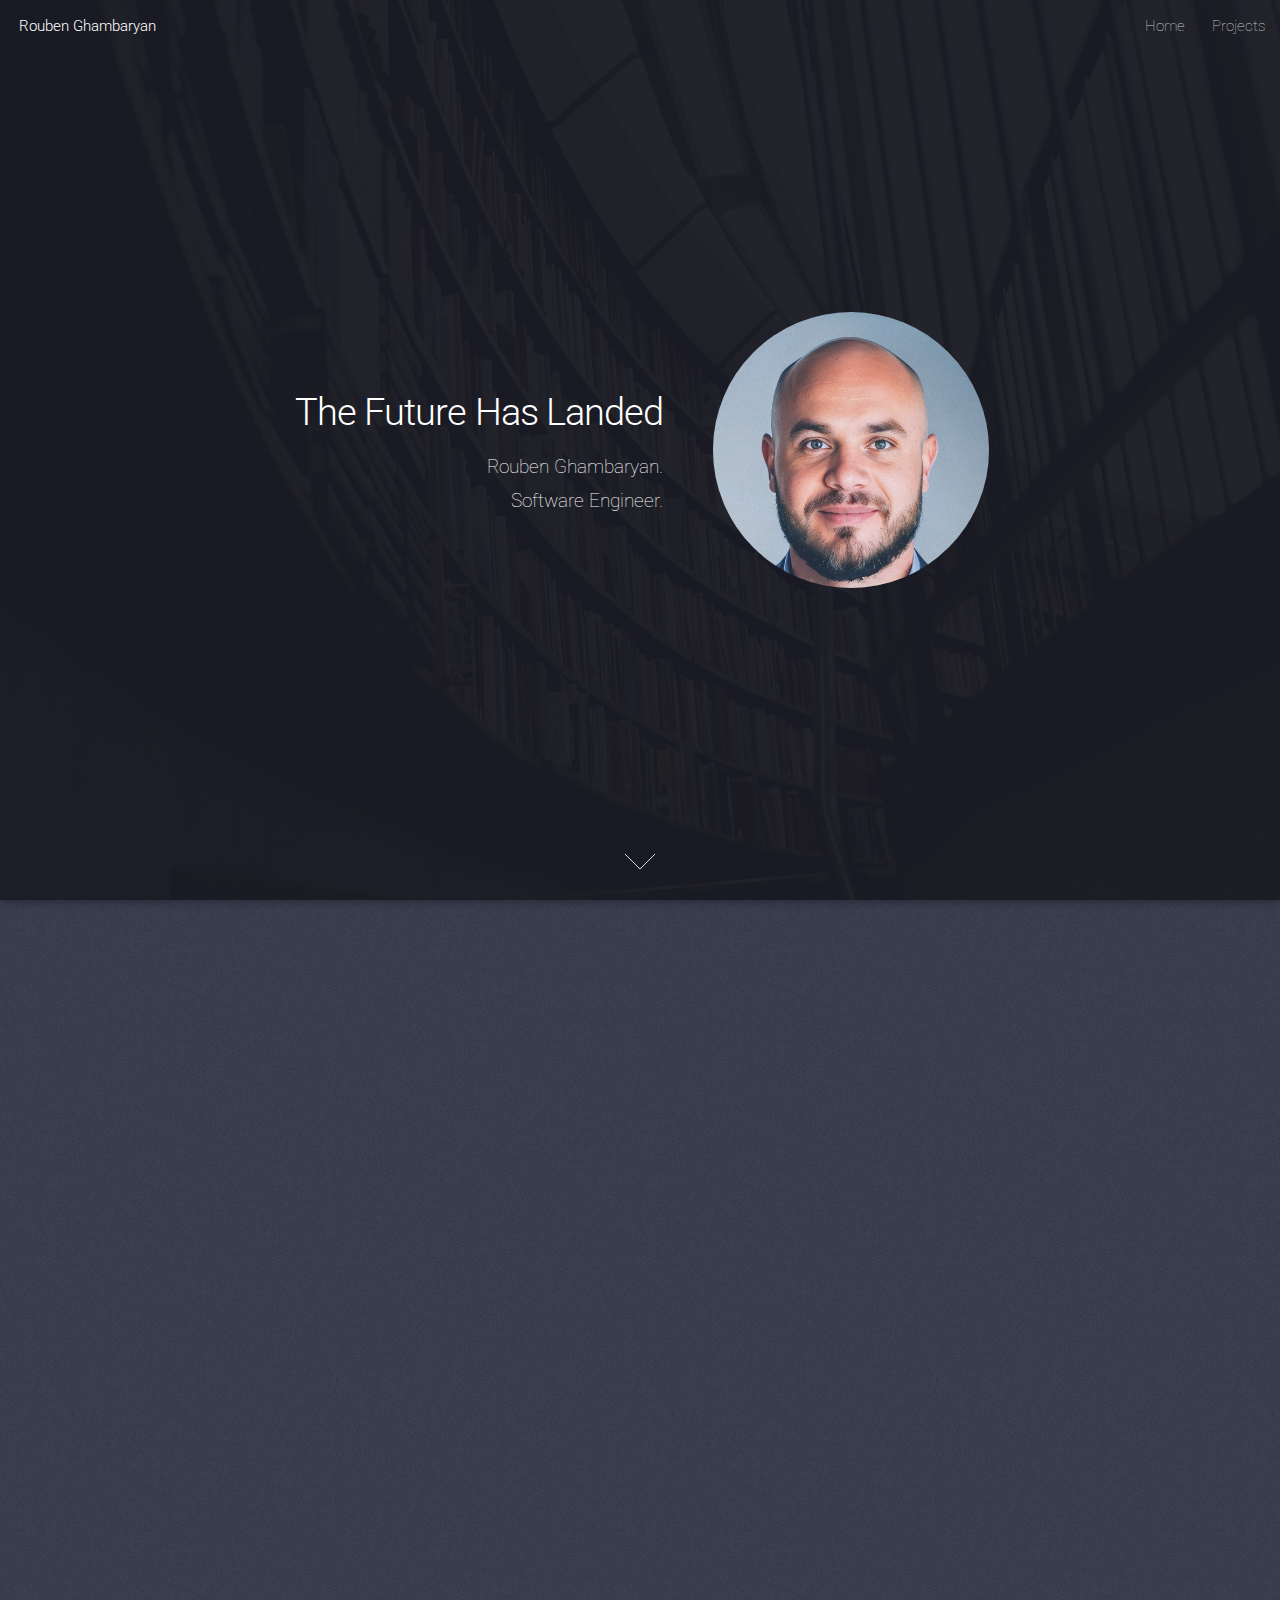
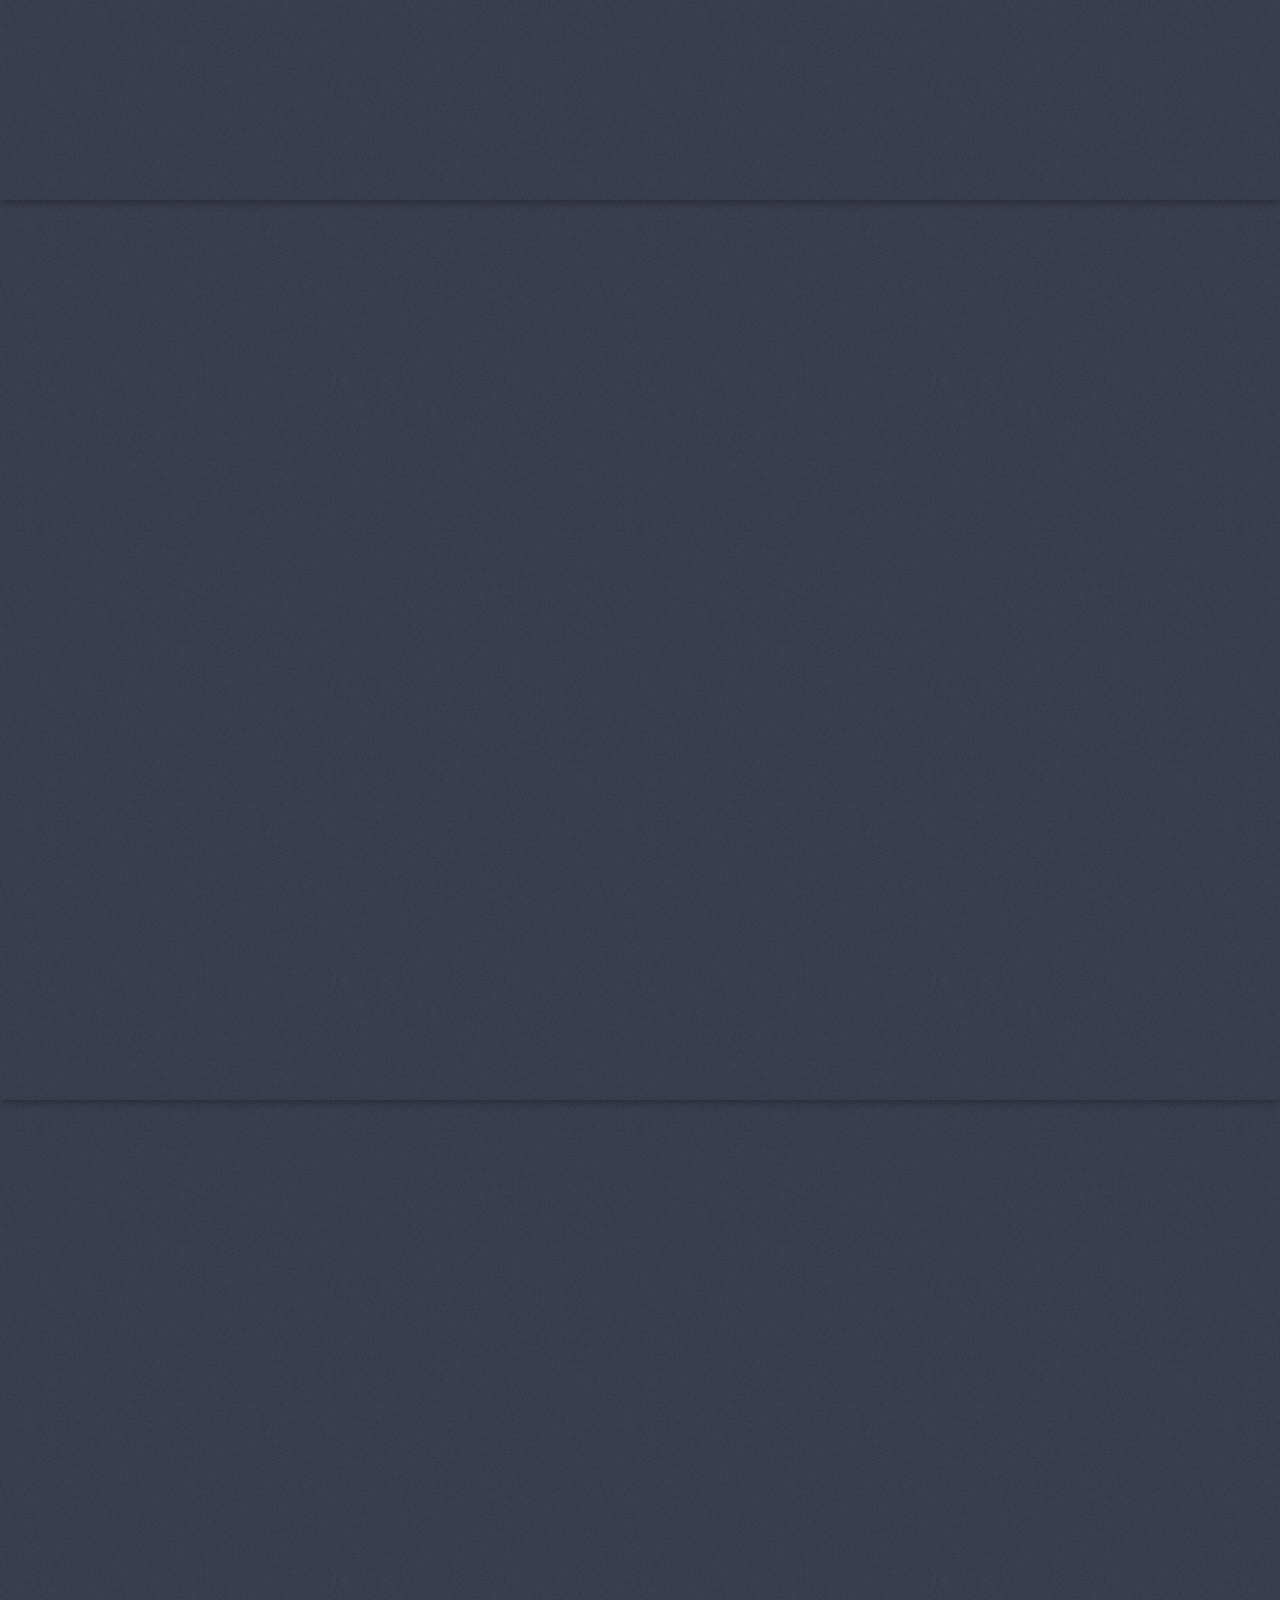
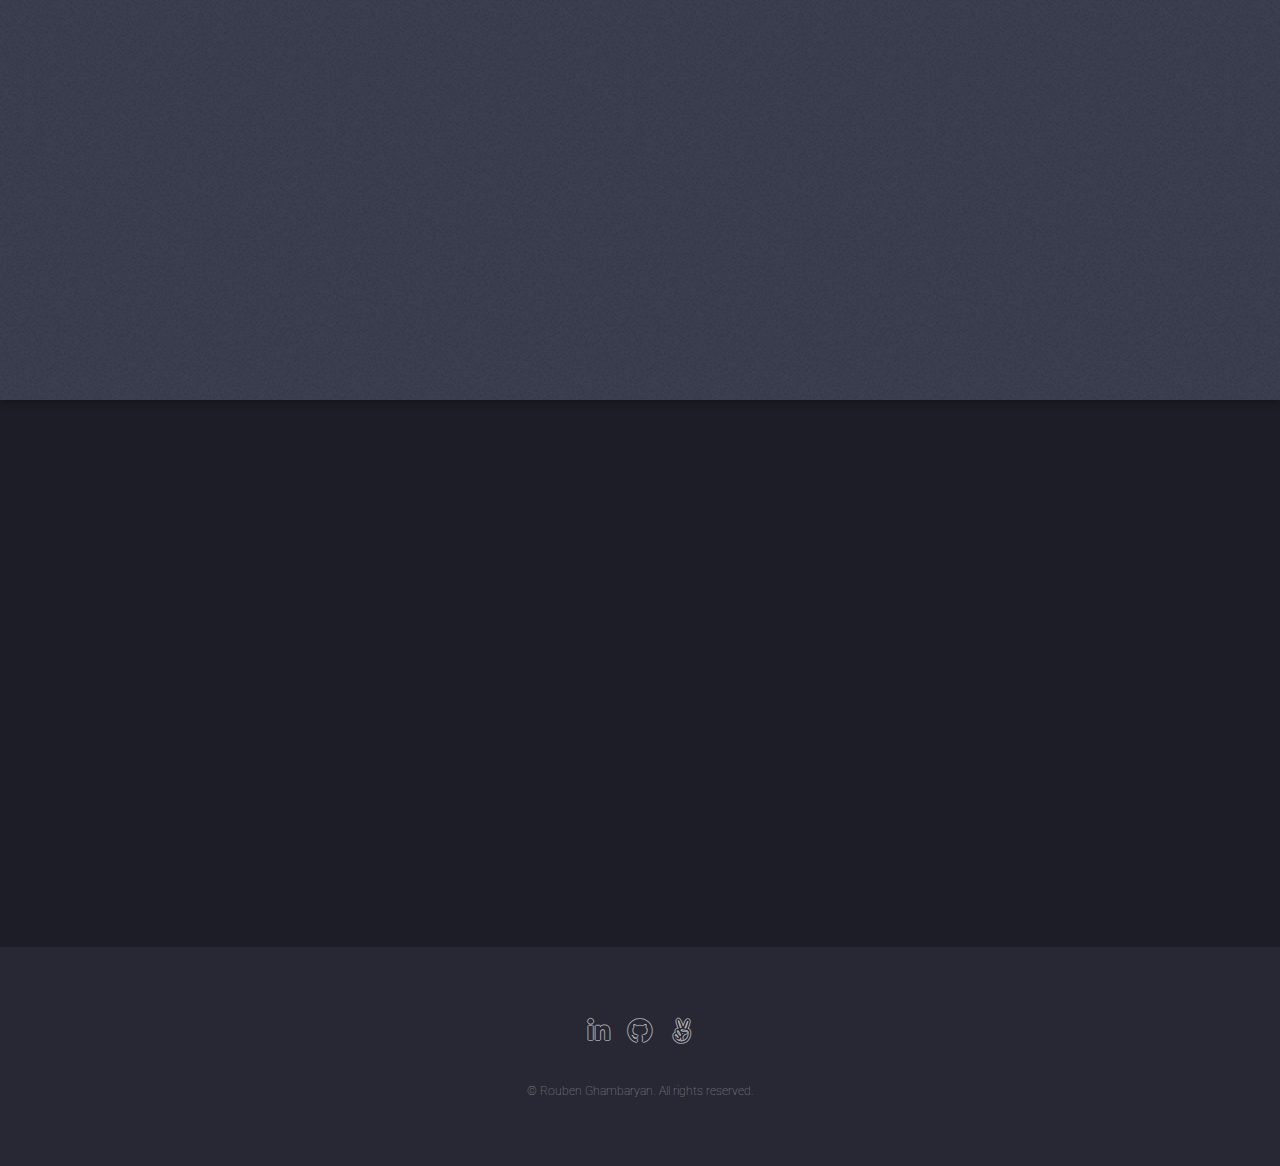
<file: index.html>
<!DOCTYPE HTML>
<!--
	Landed by HTML5 UP
	html5up.net | @ajlkn
	Free for personal and commercial use under the CCA 3.0 license (html5up.net/license)
-->
<html>
	<head>
		<title>Rouben Ghambaryan</title>
		<meta charset="utf-8" />
		<meta name="viewport" content="width=device-width, initial-scale=1, user-scalable=no" />
		<link rel="stylesheet" href="assets/css/main.css" />
		<noscript><link rel="stylesheet" href="assets/css/noscript.css" /></noscript>
	</head>
	<body class="is-preload landing">
		<div id="page-wrapper">

			<!-- Header -->
				<header id="header">
					<h1 id="logo"><a href="index.html">Rouben Ghambaryan</a></h1>
					<nav id="nav">
						<ul>
							<li><a href="index.html">Home</a></li>
							<li>
								<a href="#">Projects</a>
								<ul>
									<li><a href="https://sound-shroud.herokuapp.com/" target="_blank">SoundShroud</a></li>
									<li><a href="https://instaflick-app.herokuapp.com/login" target="_blank">InstaFlick</a></li>
									<!-- <li><a href="https://liq-r.herokuapp.com/" target="_blank">Liqr</a></li> -->
									<!-- <li>
										<a href="#">Submenu</a>
										<ul>
											<li><a href="#">Option 1</a></li>
											<li><a href="#">Option 2</a></li>
											<li><a href="#">Option 3</a></li>
											<li><a href="#">Option 4</a></li>
										</ul>
									</li> -->
								</ul>
							</li>
							<!-- <li><a href="elements.html">Elements</a></li> -->
							<!-- <li><a href="#" class="button primary">Sign Up</a></li> -->
						</ul>
					</nav>
				</header>

			<!-- Banner -->
				<section id="banner">
					<div class="content">
						<header>
							<h2>The Future Has Landed</h2>
							<p>Rouben Ghambaryan.<br />
							Software Engineer.</p>
						</header>
						<span class="image"><img src="images/Me.jpg" alt="" /></span>
					</div>
					<a href="#one" class="goto-next scrolly">Next</a>
				</section>

			<!-- One -->
				<section id="one" class="spotlight style1 bottom">
					<span class="image fit main"><img src="images/bannerpic.jpg" alt="" /></span>
					<div class="content">
						<div class="container">
							<div class="row">
								<div class="col-4 col-12-medium">
									<header>
										<h2>About Me</h2>
										<!-- <p>Nascetur eu nibh vestibulum amet gravida nascetur praesent</p> -->
									</header>
								</div>
								<div class="col-4 col-12-medium">
									<p>I am a student of Psychology turned Software Engineer. As a student of App Academy, a 6-month full stack development bootcamp, I put in hard work and dedication to learn tools such as, React | Redux | Python | Node.js | Express | Sequelize | PostgreSQL | SQLAlchemy | Git | Javascript | HTML | CSS. </p>
								</div>
								<div class="col-4 col-12-medium">
									<p>Along my journey at App Academy I got a chance to pair-program nearly everyday. Ultimately this experience allowed me to become a better coder, and an even better team player! Apart from being a Software Engineer, my passions include playing video games, reading books, and watching shows!</p>
								</div>
							</div>
						</div>
					</div>
					<a href="#two" class="goto-next scrolly">Next</a>
				</section>

			<!-- Two -->
				<section id="two" class="spotlight style2 right">
					<span class="image fit main"><img src="images/testinginstaflick2.jpg" alt="" /></span>
					<div class="content">
						<header>
							<h2>Instaflick</h2>
							<p>An attempt at a pixel perfect Instagram clone</p>
						</header>
						<p>Instaflick is a photo sharing social networking service. This app allows users to view, comment, and like posts shared by other users in the Instaflick. Of course, users are also able to upload their own posts! Instaflick uses React.js & Redux for front end, and Python & Flask for back end APIs. The storage architechture is built on AWS S3. The database is built using PostgreSQL. </p>
						<ul class="actions">
							<li><a target="_blank" href="https://instaflick-app.herokuapp.com/login" class="button">Explore</a></li>
						</ul>
					</div>
					<a href="#three" class="goto-next scrolly">Next</a>
				</section>

			<!-- Three -->
				<section id="three" class="spotlight style3 left">
					<span class="image fit main bottom"><img src="images/soundshroud.png" alt="" /></span>
					<div class="content">
						<header>
							<h2>SoundShroud</h2>
							<p>A loose clone of the original SoundCloud</p>
						</header>
						<p>SoundShroud lets people discover and enjoy the greatest selection of music. Any Artist can create an account, and upload their song for anyone on SoundShroud to hear. As a user, you can browse SoundShroud and see what songs artists are posting and enjoy your favorite tunes! SoundShroud uses React.js & Redux for front end, and Python & Flask for back end APIs. The storage architechture is built on AWS S3. The database is built using PostgreSQL.</p>
						<ul class="actions">
							<li><a href="https://sound-shroud.herokuapp.com/" target="_blank" class="button">Explore</a></li>
						</ul>
					</div>
					<a href="#four" class="goto-next scrolly">Next</a>
				</section>

			<!-- Four -->
				<section id="four" class="wrapper style1 special fade-up">
					<div class="container">
						<header class="major">
							<h2>Get in Touch</h2>
							<p>Please feel free to contact me with any inquiries!</p>
						</header>
						<div class="box alt">
							<div class="row gtr-uniform">
								<section class="col-4 col-6-medium col-12-xsmall">
									<span class="icon solid alt major fa-envelope"></span>
									<h3>Email Me</h3>
									<p>Ghambaryan.Rouben@Gmail.com</p>
								</section>
								<section class="col-4 col-6-medium col-12-xsmall">
									<span class="icon solid alt major fa-phone"></span>
									<h3>Call Me</h3>
									<p>+1 (818) 288 - 2885</p>
								</section>
								<section class="col-4 col-6-medium col-12-xsmall">
									<span class="icon solid alt major fa-comment"></span>
									<h3>Text Me</h3>
									<p>+1 (818) 288 - 2885</p>
								</section>
								<!-- <section class="col-4 col-6-medium col-12-xsmall">
									<span class="icon solid alt major fa-paper-plane"></span>
									<h3>Non semper interdum</h3>
									<p>Feugiat accumsan lorem eu ac lorem amet accumsan donec. Blandit orci porttitor.</p>
								</section>
								<section class="col-4 col-6-medium col-12-xsmall">
									<span class="icon solid alt major fa-file"></span>
									<h3>Odio laoreet accumsan</h3>
									<p>Feugiat accumsan lorem eu ac lorem amet accumsan donec. Blandit orci porttitor.</p>
								</section>
								<section class="col-4 col-6-medium col-12-xsmall">
									<span class="icon solid alt major fa-lock"></span>
									<h3>Massa arcu accumsan</h3>
									<p>Feugiat accumsan lorem eu ac lorem amet accumsan donec. Blandit orci porttitor.</p>
								</section> -->
							</div>
						</div>
						<!-- <footer class="major">
							<ul class="actions special">
								<li><a href="#" class="button">Magna sed feugiat</a></li>
							</ul>
						</footer> -->
					</div>
				</section>

			<!-- Five -->
				<!-- <section id="five" class="wrapper style2 special fade">
					<div class="container">
						<header>
							<h2>Magna faucibus lorem diam</h2>
							<p>Ante metus praesent faucibus ante integer id accumsan eleifend</p>
						</header>
						<form method="post" action="#" class="cta">
							<div class="row gtr-uniform gtr-50">
								<div class="col-8 col-12-xsmall"><input type="email" name="email" id="email" placeholder="Your Email Address" /></div>
								<div class="col-4 col-12-xsmall"><input type="submit" value="Get Started" class="fit primary" /></div>
							</div>
						</form>
					</div>
				</section> -->

			<!-- Footer -->
				<footer id="footer">
					<ul class="icons">
						<!-- <li><a href="#" class="icon brands alt fa-twitter"><span class="label">Twitter</span></a></li> -->
						<!-- <li><a href="#" class="icon brands alt fa-facebook-f"><span class="label">Facebook</span></a></li> -->
						<li><a target="_blank" href="https://www.linkedin.com/in/rouben-ghambaryan/" class="icon brands alt fa-linkedin-in"><span class="label">LinkedIn</span></a></li>
						<!-- <li><a href="#" class="icon brands alt fa-instagram"><span class="label">Instagram</span></a></li> -->
						<li><a target="_blank" href="https://github.com/RoubenGh" class="icon brands alt fa-github"><span class="label">GitHub</span></a></li>
						<li><a target="_blank" href="https://angel.co/u/rouben-ghambaryan" class="icon brands alt fa-angellist"><span class="label">Email</span></a></li>
					</ul>
					<ul class="copyright">
						<li>&copy; Rouben Ghambaryan. All rights reserved.</li>
						<!-- <li>Design: <a href="http://html5up.net">HTML5 UP</a></li> -->
					</ul>
				</footer>

		</div>

		<!-- Scripts -->
			<script src="assets/js/jquery.min.js"></script>
			<script src="assets/js/jquery.scrolly.min.js"></script>
			<script src="assets/js/jquery.dropotron.min.js"></script>
			<script src="assets/js/jquery.scrollex.min.js"></script>
			<script src="assets/js/browser.min.js"></script>
			<script src="assets/js/breakpoints.min.js"></script>
			<script src="assets/js/util.js"></script>
			<script src="assets/js/main.js"></script>

	</body>
</html>
</file>
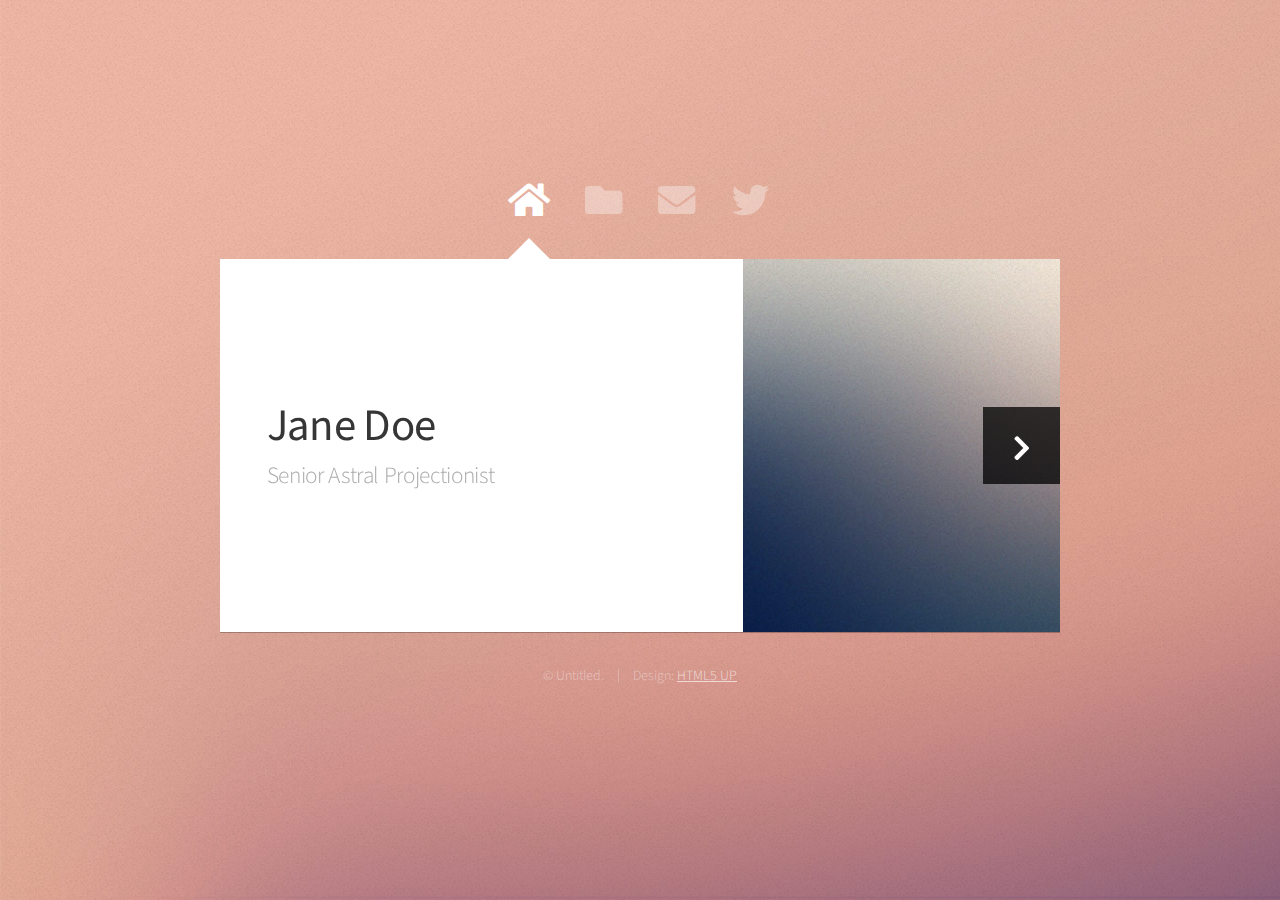
<file: html5up-astral/index.html>
<!DOCTYPE HTML>
<!--
	Astral by HTML5 UP
	html5up.net | @ajlkn
	Free for personal and commercial use under the CCA 3.0 license (html5up.net/license)
-->
<html>
	<head>
		<title>Astral by HTML5 UP</title>
		<meta charset="utf-8" />
		<meta name="viewport" content="width=device-width, initial-scale=1, user-scalable=no" />
		<link rel="stylesheet" href="assets/css/main.css" />
		<noscript><link rel="stylesheet" href="assets/css/noscript.css" /></noscript>
	</head>
	<body class="is-preload">

		<!-- Wrapper-->
			<div id="wrapper">

				<!-- Nav -->
					<nav id="nav">
						<a href="#" class="icon solid fa-home"><span>Home</span></a>
						<a href="#work" class="icon solid fa-folder"><span>Work</span></a>
						<a href="#contact" class="icon solid fa-envelope"><span>Contact</span></a>
						<a href="https://twitter.com/ajlkn" class="icon brands fa-twitter"><span>Twitter</span></a>
					</nav>

				<!-- Main -->
					<div id="main">

						<!-- Me -->
							<article id="home" class="panel intro">
								<header>
									<h1>Jane Doe</h1>
									<p>Senior Astral Projectionist</p>
								</header>
								<a href="#work" class="jumplink pic">
									<span class="arrow icon solid fa-chevron-right"><span>See my work</span></span>
									<img src="images/me.jpg" alt="" />
								</a>
							</article>

						<!-- Work -->
							<article id="work" class="panel">
								<header>
									<h2>Work</h2>
								</header>
								<p>
									Phasellus enim sapien, blandit ullamcorper elementum eu, condimentum eu elit.
									Vestibulum ante ipsum primis in faucibus orci luctus et ultrices posuere cubilia
									luctus elit eget interdum.
								</p>
								<section>
									<div class="row">
										<div class="col-4 col-6-medium col-12-small">
											<a href="#" class="image fit"><img src="images/pic01.jpg" alt=""></a>
										</div>
										<div class="col-4 col-6-medium col-12-small">
											<a href="#" class="image fit"><img src="images/pic02.jpg" alt=""></a>
										</div>
										<div class="col-4 col-6-medium col-12-small">
											<a href="#" class="image fit"><img src="images/pic03.jpg" alt=""></a>
										</div>
										<div class="col-4 col-6-medium col-12-small">
											<a href="#" class="image fit"><img src="images/pic04.jpg" alt=""></a>
										</div>
										<div class="col-4 col-6-medium col-12-small">
											<a href="#" class="image fit"><img src="images/pic05.jpg" alt=""></a>
										</div>
										<div class="col-4 col-6-medium col-12-small">
											<a href="#" class="image fit"><img src="images/pic06.jpg" alt=""></a>
										</div>
										<div class="col-4 col-6-medium col-12-small">
											<a href="#" class="image fit"><img src="images/pic07.jpg" alt=""></a>
										</div>
										<div class="col-4 col-6-medium col-12-small">
											<a href="#" class="image fit"><img src="images/pic08.jpg" alt=""></a>
										</div>
										<div class="col-4 col-6-medium col-12-small">
											<a href="#" class="image fit"><img src="images/pic09.jpg" alt=""></a>
										</div>
										<div class="col-4 col-6-medium col-12-small">
											<a href="#" class="image fit"><img src="images/pic10.jpg" alt=""></a>
										</div>
										<div class="col-4 col-6-medium col-12-small">
											<a href="#" class="image fit"><img src="images/pic11.jpg" alt=""></a>
										</div>
										<div class="col-4 col-6-medium col-12-small">
											<a href="#" class="image fit"><img src="images/pic12.jpg" alt=""></a>
										</div>
									</div>
								</section>
							</article>

						<!-- Contact -->
							<article id="contact" class="panel">
								<header>
									<h2>Contact Me</h2>
								</header>
								<form action="#" method="post">
									<div>
										<div class="row">
											<div class="col-6 col-12-medium">
												<input type="text" name="name" placeholder="Name" />
											</div>
											<div class="col-6 col-12-medium">
												<input type="text" name="email" placeholder="Email" />
											</div>
											<div class="col-12">
												<input type="text" name="subject" placeholder="Subject" />
											</div>
											<div class="col-12">
												<textarea name="message" placeholder="Message" rows="6"></textarea>
											</div>
											<div class="col-12">
												<input type="submit" value="Send Message" />
											</div>
										</div>
									</div>
								</form>
							</article>

					</div>

				<!-- Footer -->
					<div id="footer">
						<ul class="copyright">
							<li>&copy; Untitled.</li><li>Design: <a href="http://html5up.net">HTML5 UP</a></li>
						</ul>
					</div>

			</div>

		<!-- Scripts -->
			<script src="assets/js/jquery.min.js"></script>
			<script src="assets/js/browser.min.js"></script>
			<script src="assets/js/breakpoints.min.js"></script>
			<script src="assets/js/util.js"></script>
			<script src="assets/js/main.js"></script>

	</body>
</html>
</file>
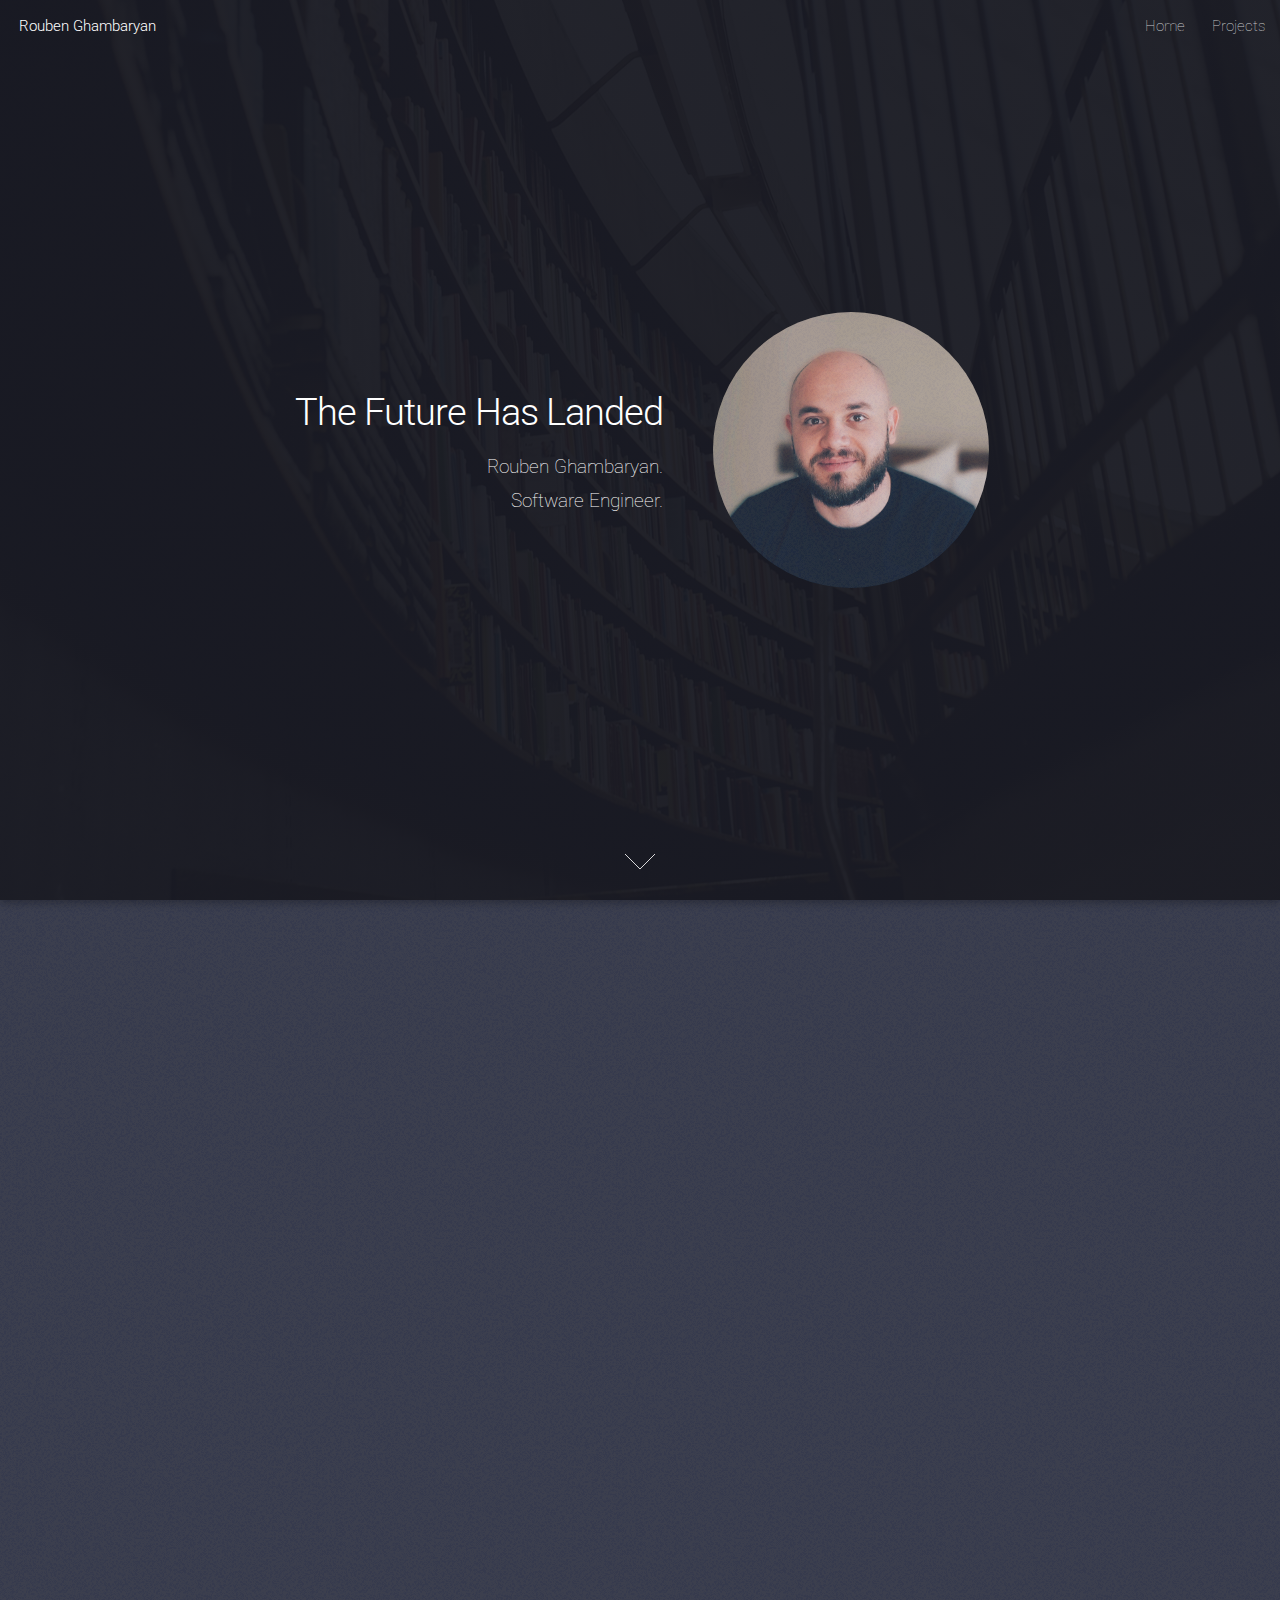
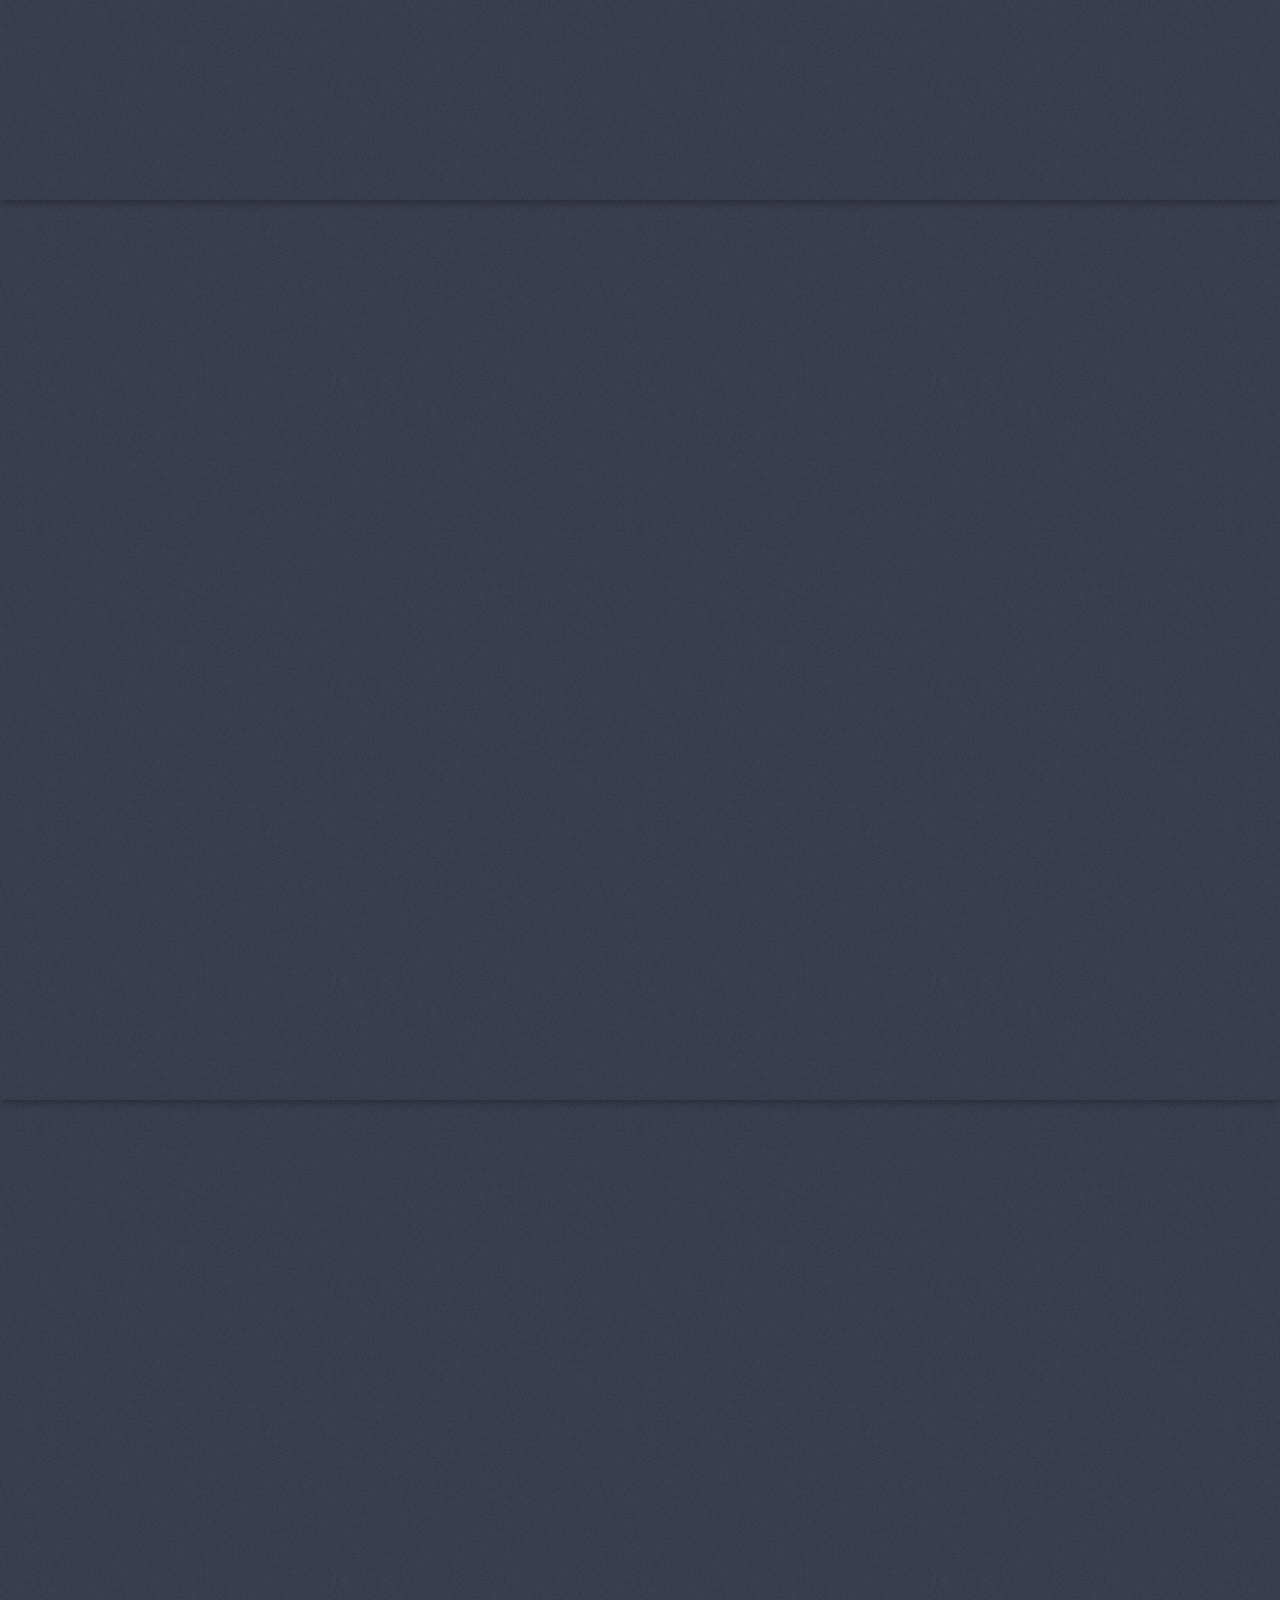
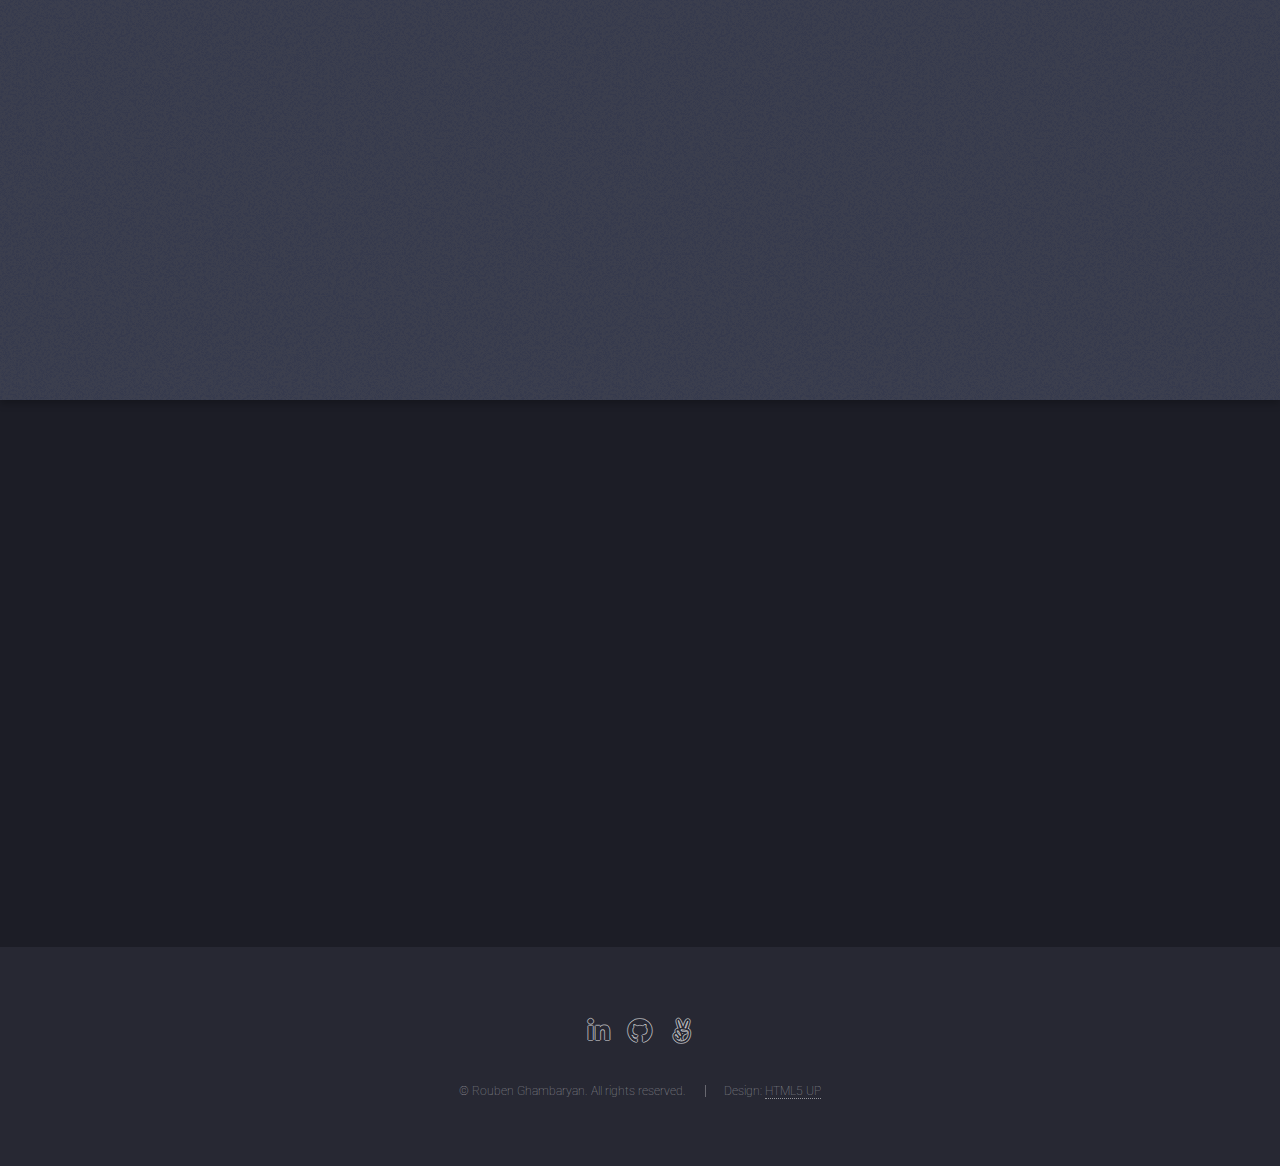
<file: html5up-landed/index.html>
<!DOCTYPE HTML>
<!--
	Landed by HTML5 UP
	html5up.net | @ajlkn
	Free for personal and commercial use under the CCA 3.0 license (html5up.net/license)
-->
<html>
	<head>
		<title>Rouben Ghambaryan</title>
		<meta charset="utf-8" />
		<meta name="viewport" content="width=device-width, initial-scale=1, user-scalable=no" />
		<link rel="stylesheet" href="assets/css/main.css" />
		<noscript><link rel="stylesheet" href="assets/css/noscript.css" /></noscript>
	</head>
	<body class="is-preload landing">
		<div id="page-wrapper">

			<!-- Header -->
				<header id="header">
					<h1 id="logo"><a href="index.html">Rouben Ghambaryan</a></h1>
					<nav id="nav">
						<ul>
							<li><a href="index.html">Home</a></li>
							<li>
								<a href="#">Projects</a>
								<ul>
									<li><a href="https://sound-shroud.herokuapp.com/" target="_blank">SoundShroud</a></li>
									<li><a href="https://instaflick-app.herokuapp.com/login" target="_blank">InstaFlick</a></li>
									<li><a href="https://liq-r.herokuapp.com/" target="_blank">Liqr</a></li>
									<!-- <li>
										<a href="#">Submenu</a>
										<ul>
											<li><a href="#">Option 1</a></li>
											<li><a href="#">Option 2</a></li>
											<li><a href="#">Option 3</a></li>
											<li><a href="#">Option 4</a></li>
										</ul>
									</li> -->
								</ul>
							</li>
							<!-- <li><a href="elements.html">Elements</a></li> -->
							<!-- <li><a href="#" class="button primary">Sign Up</a></li> -->
						</ul>
					</nav>
				</header>

			<!-- Banner -->
				<section id="banner">
					<div class="content">
						<header>
							<h2>The Future Has Landed</h2>
							<p>Rouben Ghambaryan.<br />
							Software Engineer.</p>
						</header>
						<span class="image"><img src="images/Me.jpg" alt="" /></span>
					</div>
					<a href="#one" class="goto-next scrolly">Next</a>
				</section>

			<!-- One -->
				<section id="one" class="spotlight style1 bottom">
					<span class="image fit main"><img src="images/bannerpic.jpg" alt="" /></span>
					<div class="content">
						<div class="container">
							<div class="row">
								<div class="col-4 col-12-medium">
									<header>
										<h2>About Me</h2>
										<!-- <p>Nascetur eu nibh vestibulum amet gravida nascetur praesent</p> -->
									</header>
								</div>
								<div class="col-4 col-12-medium">
									<p>I am once a student of Psychology turned Software Engineer. As a student of App Academy, a 6-month full stack development bootcamp, I put in hard work and dedication to learn and craft tools such as, React | Redux | Python | Node.js | Express | Sequelize | PostgreSQL | SQLAlchemy | Git | Javascript | HTML | CSS. </p>
								</div>
								<div class="col-4 col-12-medium">
									<p>Along my journey at App Academy I got a chance to pair-program nearly everyday. Ultimately this experienced allowed me to become a good coder, and an even better team player! Apart from being a Software Engineer, my passions include playing video games, reading books, and watching shows!</p>
								</div>
							</div>
						</div>
					</div>
					<a href="#two" class="goto-next scrolly">Next</a>
				</section>

			<!-- Two -->
				<section id="two" class="spotlight style2 right">
					<span class="image fit main"><img src="images/testinginstaflick2.jpg" alt="" /></span>
					<div class="content">
						<header>
							<h2>Instaflick</h2>
							<p>An attempt at a pixel perfect Instagram clone</p>
						</header>
						<p>Instaflick is a photo sharing social networking service. This app allows users to view, comment, and like posts shared by other users in the Instaflick. Ofcourse, users are also able to upload their own posts!</p>
						<ul class="actions">
							<li><a target="_blank" href="https://instaflick-app.herokuapp.com/login" class="button">Explore</a></li>
						</ul>
					</div>
					<a href="#three" class="goto-next scrolly">Next</a>
				</section>

			<!-- Three -->
				<section id="three" class="spotlight style3 left">
					<span class="image fit main bottom"><img src="images/soundshroud.png" alt="" /></span>
					<div class="content">
						<header>
							<h2>SoundShroud</h2>
							<p>A loose clone of the original SoundCloud</p>
						</header>
						<p>SoundShroud lets people discover and enjoy the greatest selection of music. Any Artist can create an account, and upload their song for anyone on SoundShroud to hear. As a user, you can browse SoundShroud and see what songs artists are posting and enjoy your favorite tunes!</p>
						<ul class="actions">
							<li><a href="https://sound-shroud.herokuapp.com/" target="_blank" class="button">Explore</a></li>
						</ul>
					</div>
					<a href="#four" class="goto-next scrolly">Next</a>
				</section>

			<!-- Four -->
				<section id="four" class="wrapper style1 special fade-up">
					<div class="container">
						<header class="major">
							<h2>Get in Touch</h2>
							<p>Please feel free to contact me with any inquiries!</p>
						</header>
						<div class="box alt">
							<div class="row gtr-uniform">
								<section class="col-4 col-6-medium col-12-xsmall">
									<span class="icon solid alt major fa-envelope"></span>
									<h3>Email Me</h3>
									<p>rouben.ghambaryan@gmail.com</p>
								</section>
								<section class="col-4 col-6-medium col-12-xsmall">
									<span class="icon solid alt major fa-phone"></span>
									<h3>Call Me</h3>
									<p>+1 (979) 709 - 7999</p>
								</section>
								<section class="col-4 col-6-medium col-12-xsmall">
									<span class="icon solid alt major fa-comment"></span>
									<h3>Text Me</h3>
									<p>+1 (702) 569 - 5966</p>
								</section>
								<!-- <section class="col-4 col-6-medium col-12-xsmall">
									<span class="icon solid alt major fa-paper-plane"></span>
									<h3>Non semper interdum</h3>
									<p>Feugiat accumsan lorem eu ac lorem amet accumsan donec. Blandit orci porttitor.</p>
								</section>
								<section class="col-4 col-6-medium col-12-xsmall">
									<span class="icon solid alt major fa-file"></span>
									<h3>Odio laoreet accumsan</h3>
									<p>Feugiat accumsan lorem eu ac lorem amet accumsan donec. Blandit orci porttitor.</p>
								</section>
								<section class="col-4 col-6-medium col-12-xsmall">
									<span class="icon solid alt major fa-lock"></span>
									<h3>Massa arcu accumsan</h3>
									<p>Feugiat accumsan lorem eu ac lorem amet accumsan donec. Blandit orci porttitor.</p>
								</section> -->
							</div>
						</div>
						<!-- <footer class="major">
							<ul class="actions special">
								<li><a href="#" class="button">Magna sed feugiat</a></li>
							</ul>
						</footer> -->
					</div>
				</section>

			<!-- Five -->
				<!-- <section id="five" class="wrapper style2 special fade">
					<div class="container">
						<header>
							<h2>Magna faucibus lorem diam</h2>
							<p>Ante metus praesent faucibus ante integer id accumsan eleifend</p>
						</header>
						<form method="post" action="#" class="cta">
							<div class="row gtr-uniform gtr-50">
								<div class="col-8 col-12-xsmall"><input type="email" name="email" id="email" placeholder="Your Email Address" /></div>
								<div class="col-4 col-12-xsmall"><input type="submit" value="Get Started" class="fit primary" /></div>
							</div>
						</form>
					</div>
				</section> -->

			<!-- Footer -->
				<footer id="footer">
					<ul class="icons">
						<!-- <li><a href="#" class="icon brands alt fa-twitter"><span class="label">Twitter</span></a></li> -->
						<!-- <li><a href="#" class="icon brands alt fa-facebook-f"><span class="label">Facebook</span></a></li> -->
						<li><a target="_blank" href="https://www.linkedin.com/in/rouben-ghambaryan/" class="icon brands alt fa-linkedin-in"><span class="label">LinkedIn</span></a></li>
						<!-- <li><a href="#" class="icon brands alt fa-instagram"><span class="label">Instagram</span></a></li> -->
						<li><a target="_blank" href="https://github.com/RoubenGh" class="icon brands alt fa-github"><span class="label">GitHub</span></a></li>
						<li><a target="_blank" href="https://angel.co/u/rouben-ghambaryan" class="icon brands alt fa-angellist"><span class="label">Email</span></a></li>
					</ul>
					<ul class="copyright">
						<li>&copy; Rouben Ghambaryan. All rights reserved.</li><li>Design: <a href="http://html5up.net">HTML5 UP</a></li>
					</ul>
				</footer>

		</div>

		<!-- Scripts -->
			<script src="assets/js/jquery.min.js"></script>
			<script src="assets/js/jquery.scrolly.min.js"></script>
			<script src="assets/js/jquery.dropotron.min.js"></script>
			<script src="assets/js/jquery.scrollex.min.js"></script>
			<script src="assets/js/browser.min.js"></script>
			<script src="assets/js/breakpoints.min.js"></script>
			<script src="assets/js/util.js"></script>
			<script src="assets/js/main.js"></script>

	</body>
</html>
</file>
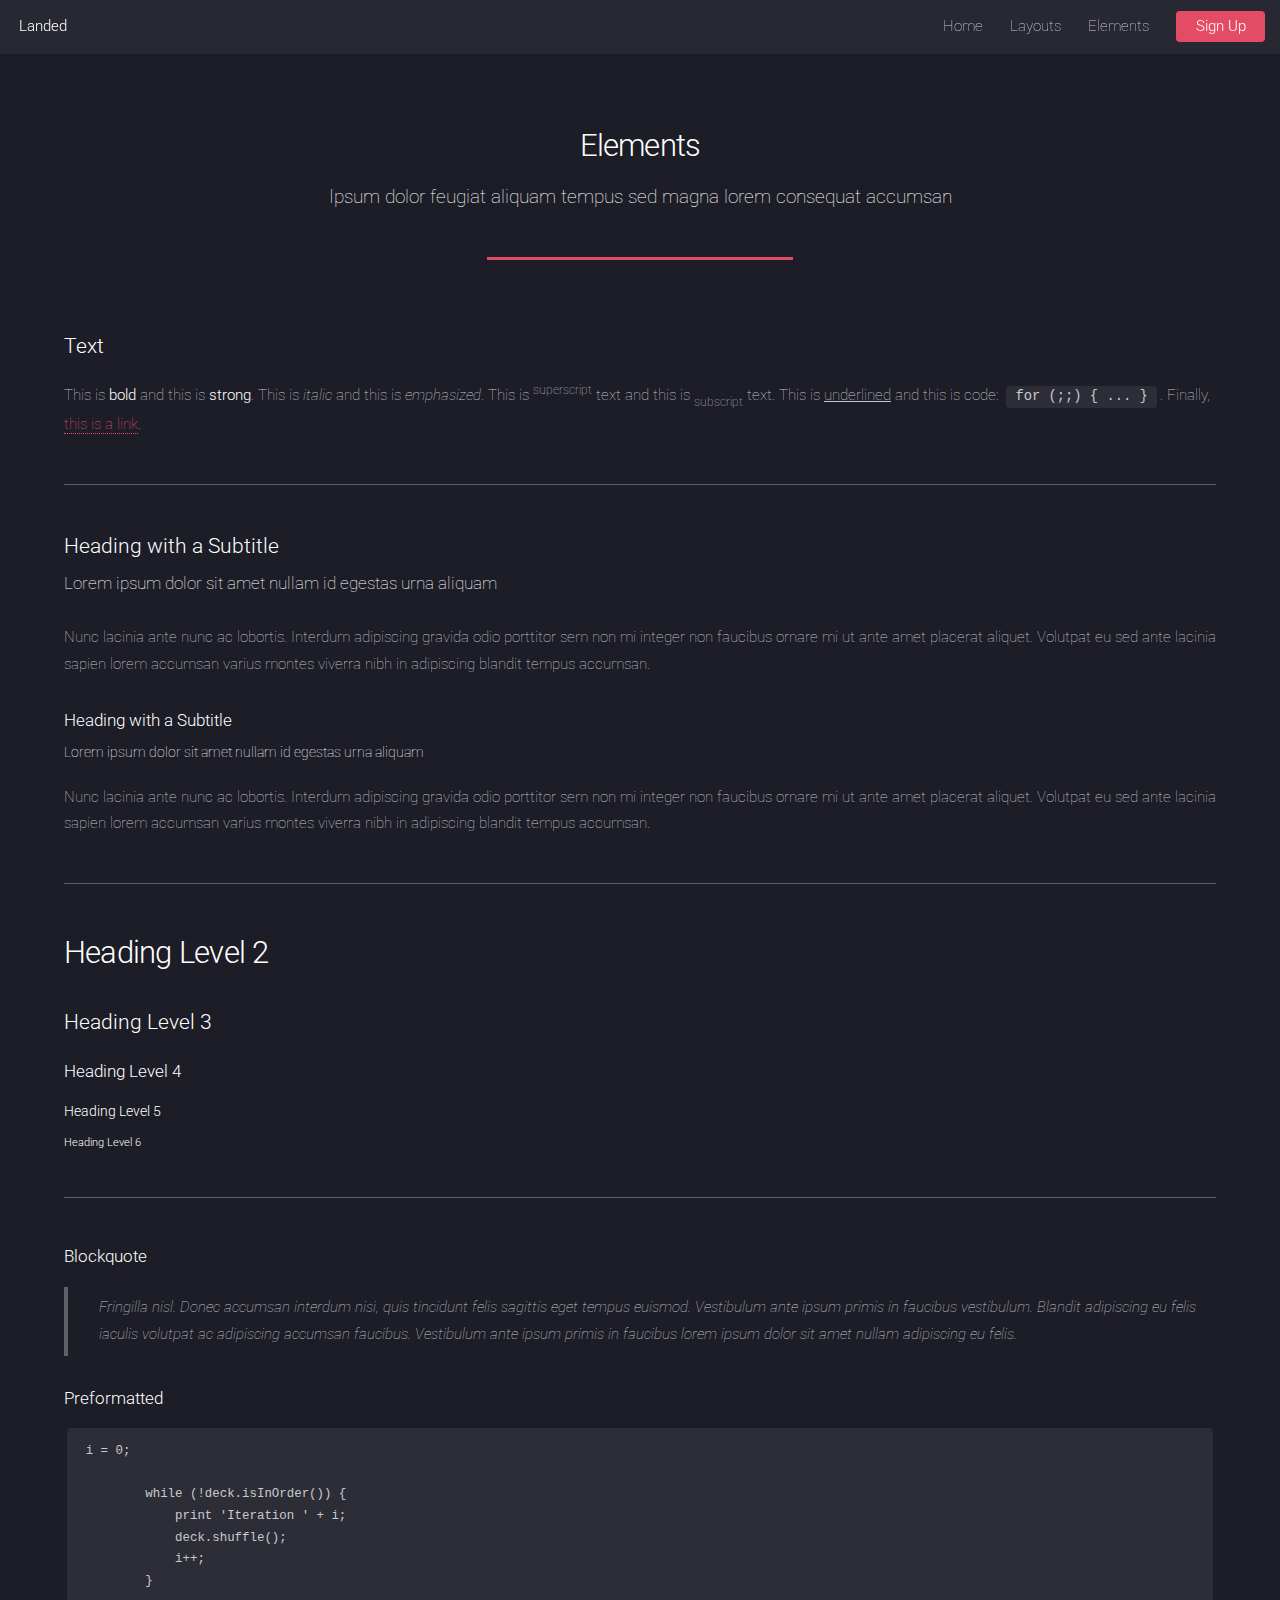
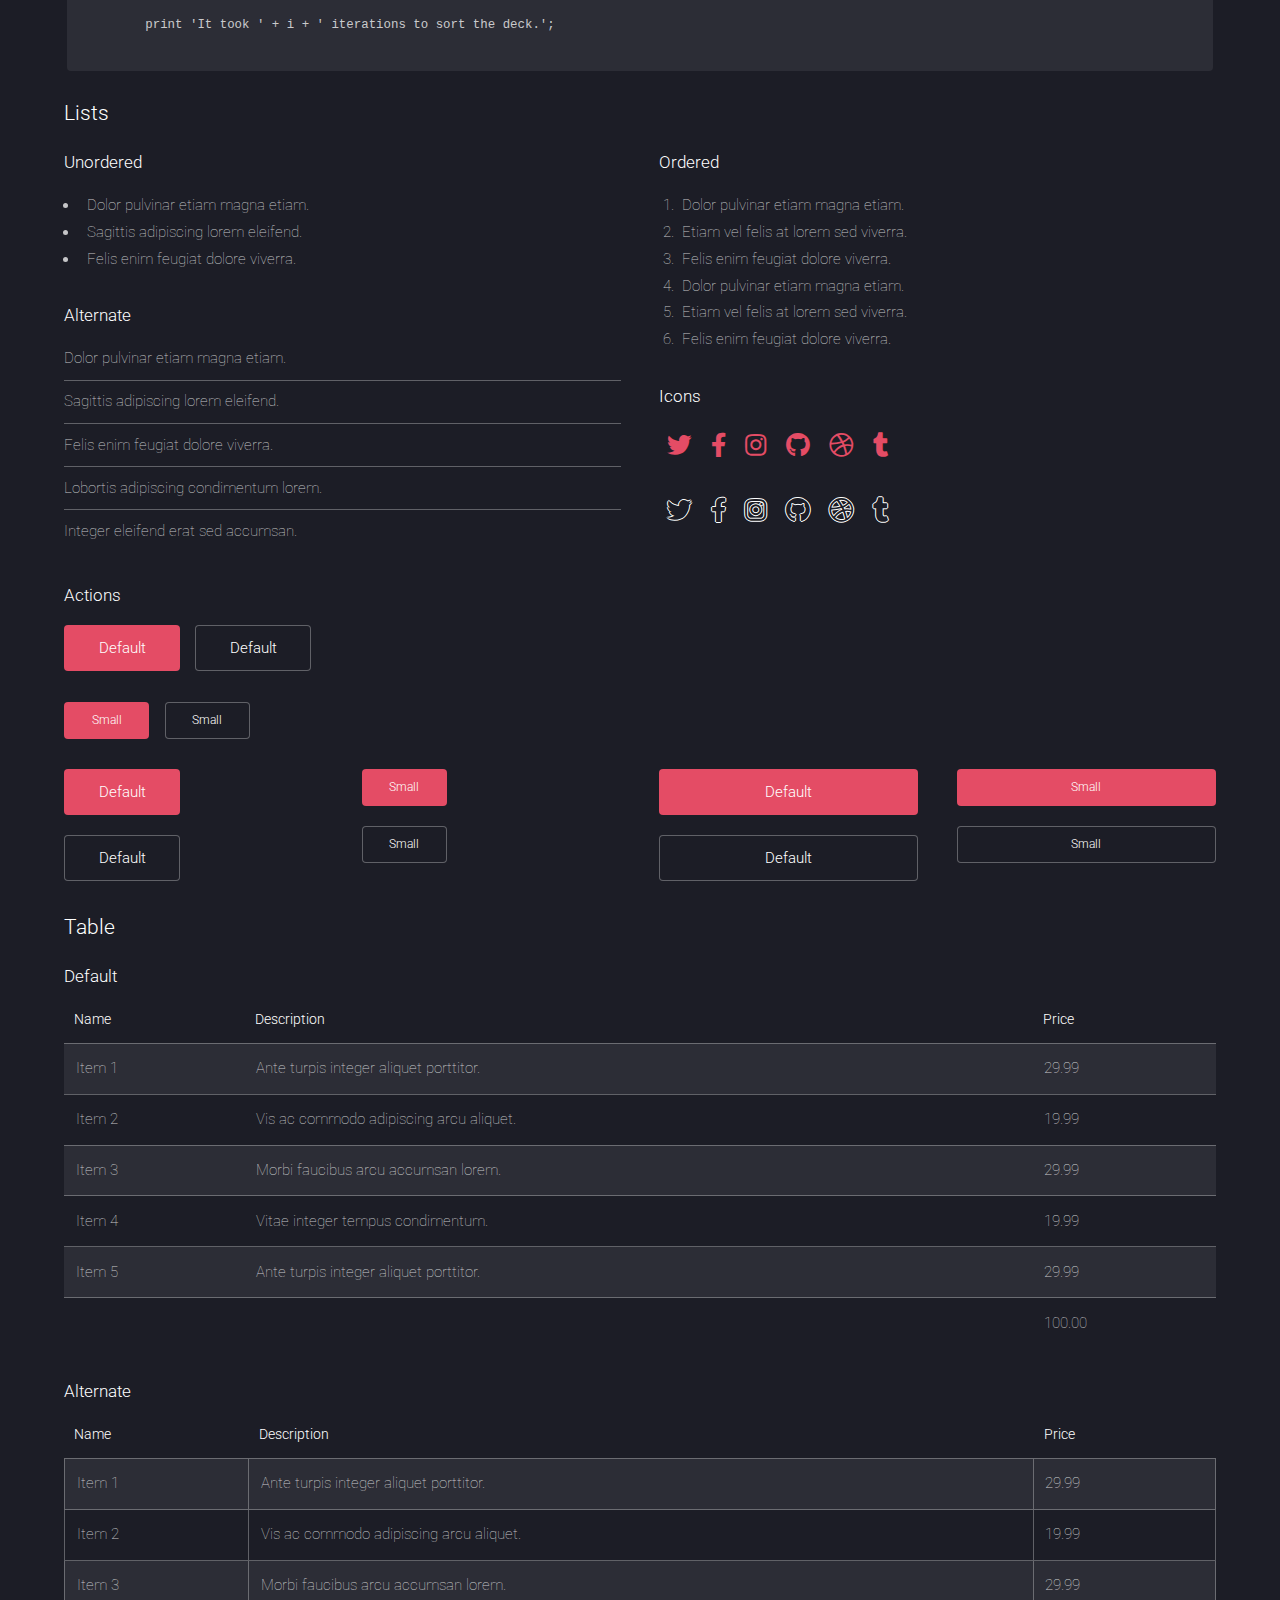
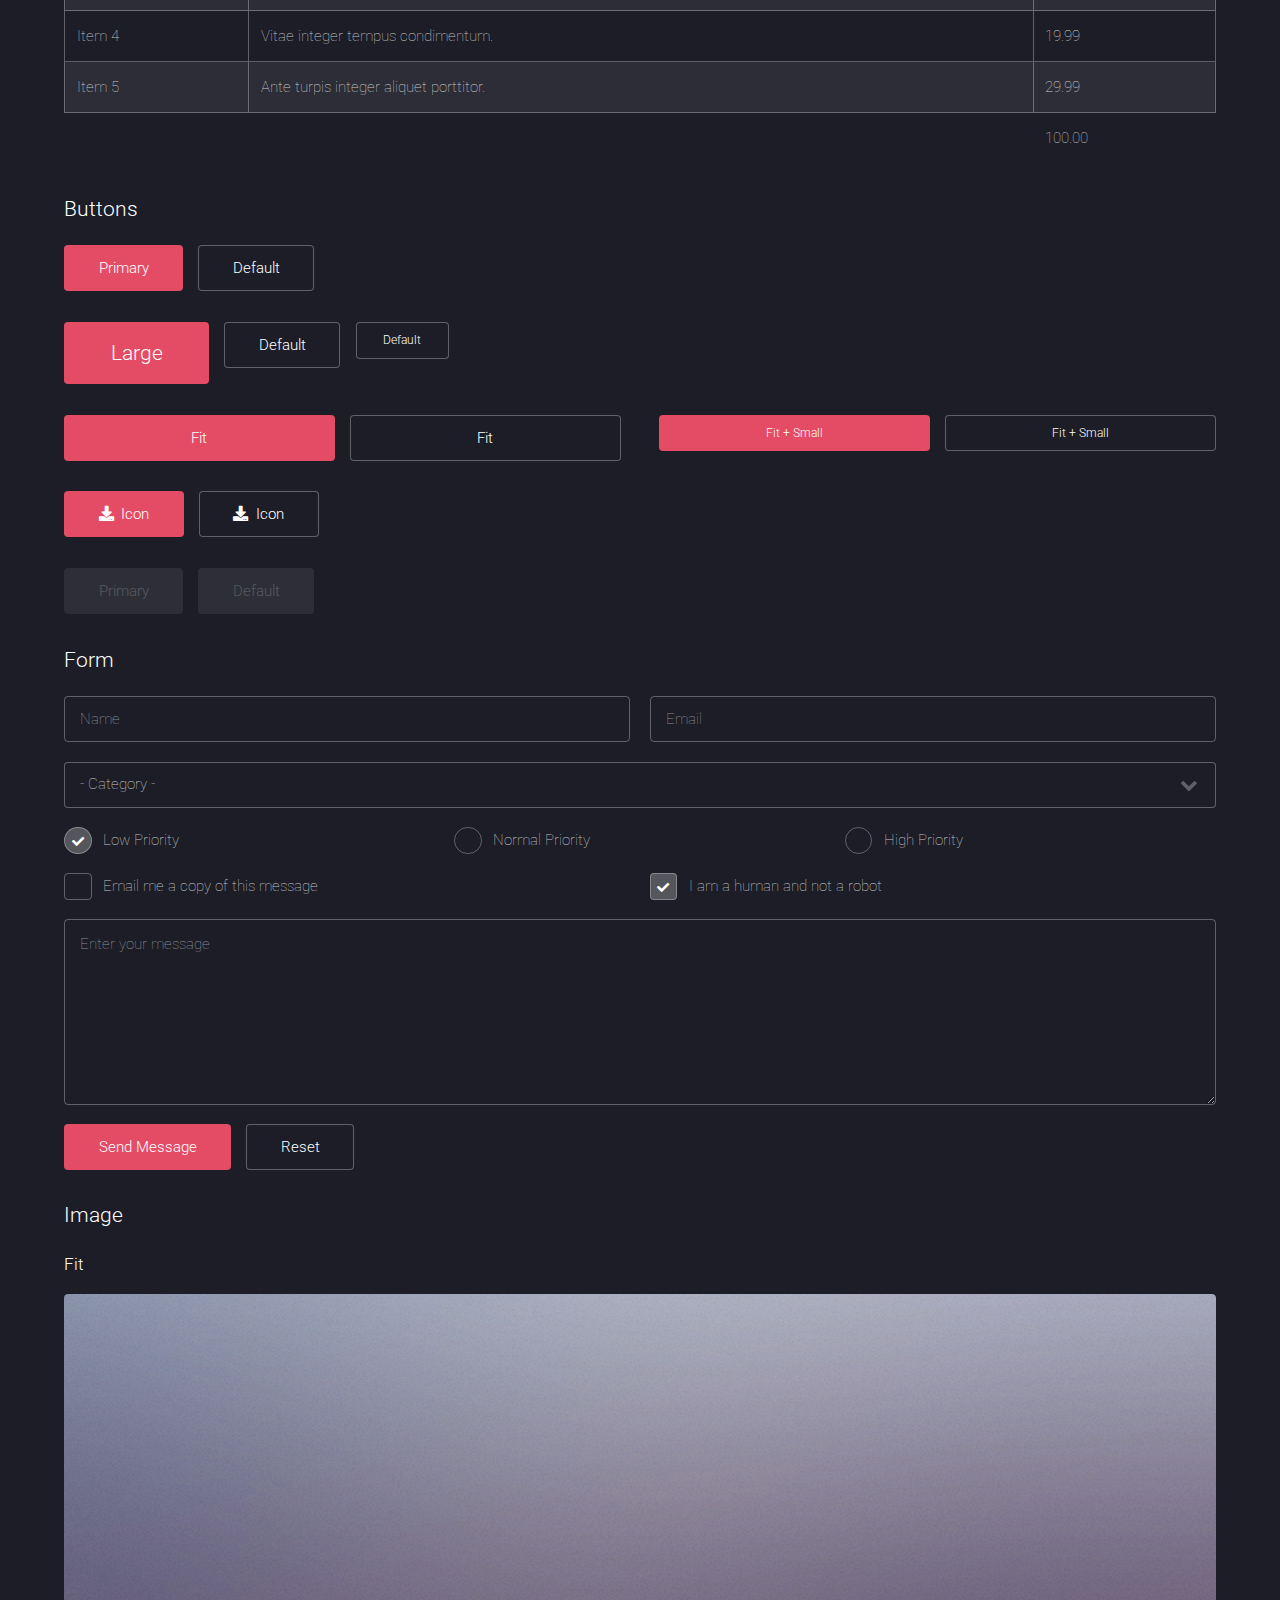
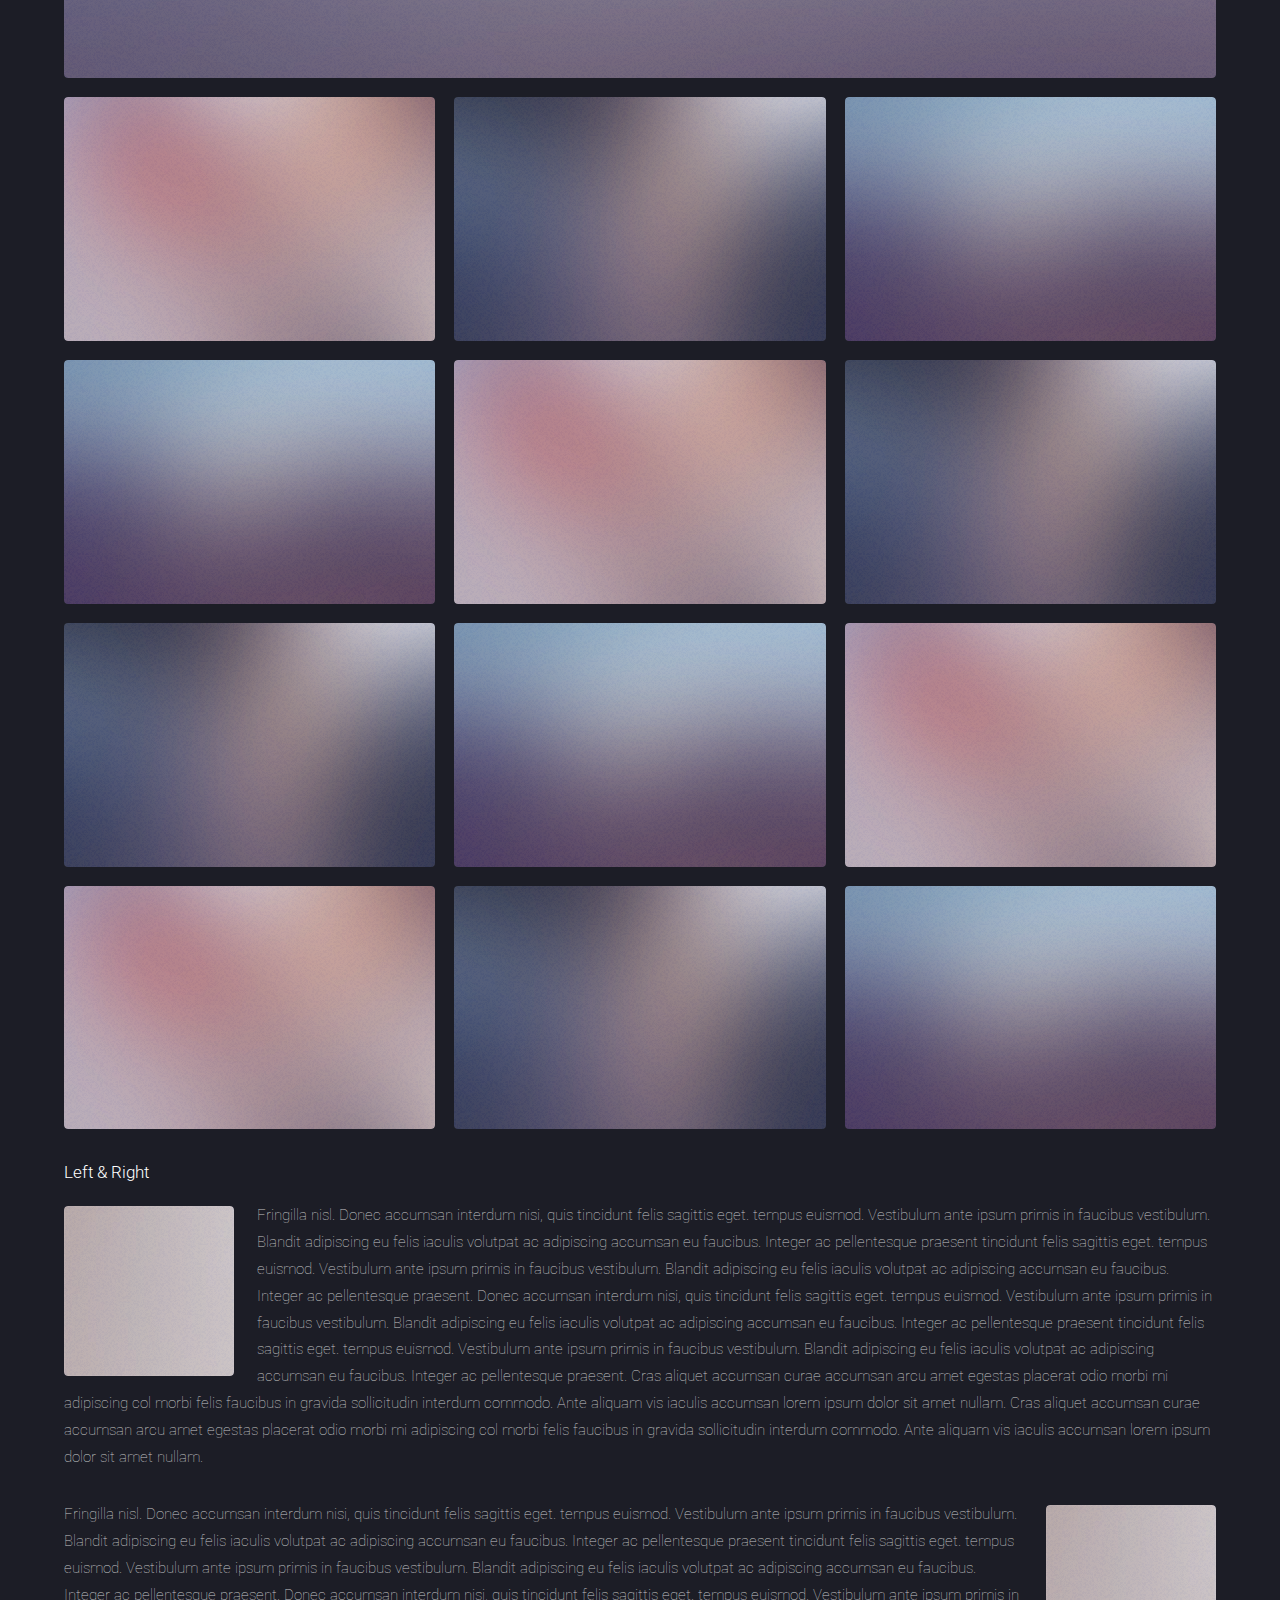
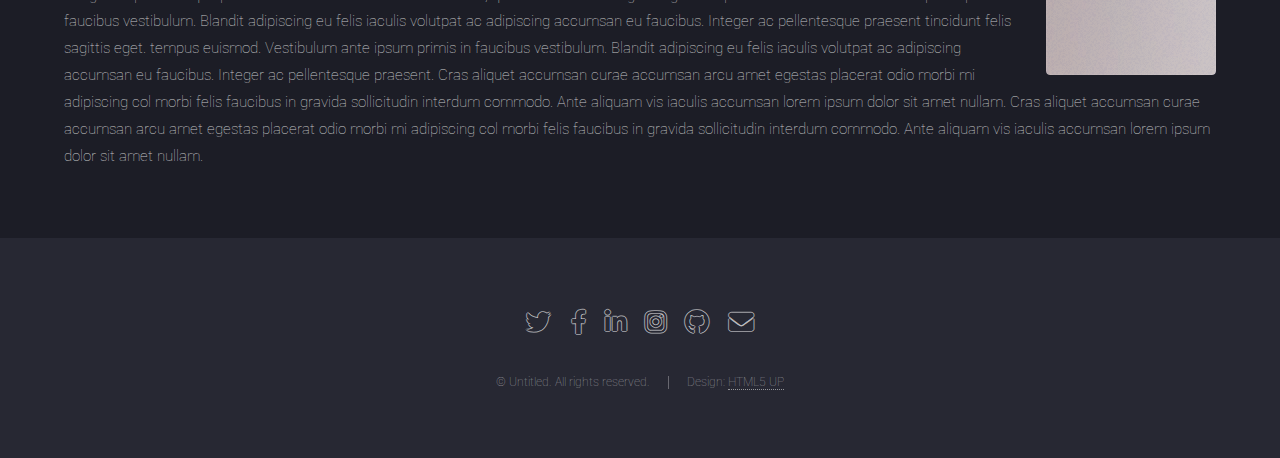
<file: elements.html>
<!DOCTYPE HTML>
<!--
	Landed by HTML5 UP
	html5up.net | @ajlkn
	Free for personal and commercial use under the CCA 3.0 license (html5up.net/license)
-->
<html>
	<head>
		<title>Elements - Landed by HTML5 UP</title>
		<meta charset="utf-8" />
		<meta name="viewport" content="width=device-width, initial-scale=1, user-scalable=no" />
		<link rel="stylesheet" href="assets/css/main.css" />
		<noscript><link rel="stylesheet" href="assets/css/noscript.css" /></noscript>
	</head>
	<body class="is-preload">
		<div id="page-wrapper">

			<!-- Header -->
				<header id="header">
					<h1 id="logo"><a href="index.html">Landed</a></h1>
					<nav id="nav">
						<ul>
							<li><a href="index.html">Home</a></li>
							<li>
								<a href="#">Layouts</a>
								<ul>
									<li><a href="left-sidebar.html">Left Sidebar</a></li>
									<li><a href="right-sidebar.html">Right Sidebar</a></li>
									<li><a href="no-sidebar.html">No Sidebar</a></li>
									<li>
										<a href="#">Submenu</a>
										<ul>
											<li><a href="#">Option 1</a></li>
											<li><a href="#">Option 2</a></li>
											<li><a href="#">Option 3</a></li>
											<li><a href="#">Option 4</a></li>
										</ul>
									</li>
								</ul>
							</li>
							<li><a href="elements.html">Elements</a></li>
							<li><a href="#" class="button primary">Sign Up</a></li>
						</ul>
					</nav>
				</header>

			<!-- Main -->
				<div id="main" class="wrapper style1">
					<div class="container">
						<header class="major">
							<h2>Elements</h2>
							<p>Ipsum dolor feugiat aliquam tempus sed magna lorem consequat accumsan</p>
						</header>

						<!-- Text -->
							<section>
								<h3>Text</h3>
								<p>This is <b>bold</b> and this is <strong>strong</strong>. This is <i>italic</i> and this is <em>emphasized</em>.
								This is <sup>superscript</sup> text and this is <sub>subscript</sub> text.
								This is <u>underlined</u> and this is code: <code>for (;;) { ... }</code>. Finally, <a href="#">this is a link</a>.</p>

								<hr />

								<header>
									<h3>Heading with a Subtitle</h3>
									<p>Lorem ipsum dolor sit amet nullam id egestas urna aliquam</p>
								</header>
								<p>Nunc lacinia ante nunc ac lobortis. Interdum adipiscing gravida odio porttitor sem non mi integer non faucibus ornare mi ut ante amet placerat aliquet. Volutpat eu sed ante lacinia sapien lorem accumsan varius montes viverra nibh in adipiscing blandit tempus accumsan.</p>
								<header>
									<h4>Heading with a Subtitle</h4>
									<p>Lorem ipsum dolor sit amet nullam id egestas urna aliquam</p>
								</header>
								<p>Nunc lacinia ante nunc ac lobortis. Interdum adipiscing gravida odio porttitor sem non mi integer non faucibus ornare mi ut ante amet placerat aliquet. Volutpat eu sed ante lacinia sapien lorem accumsan varius montes viverra nibh in adipiscing blandit tempus accumsan.</p>

								<hr />

								<h2>Heading Level 2</h2>
								<h3>Heading Level 3</h3>
								<h4>Heading Level 4</h4>
								<h5>Heading Level 5</h5>
								<h6>Heading Level 6</h6>

								<hr />

								<h4>Blockquote</h4>
								<blockquote>Fringilla nisl. Donec accumsan interdum nisi, quis tincidunt felis sagittis eget tempus euismod. Vestibulum ante ipsum primis in faucibus vestibulum. Blandit adipiscing eu felis iaculis volutpat ac adipiscing accumsan faucibus. Vestibulum ante ipsum primis in faucibus lorem ipsum dolor sit amet nullam adipiscing eu felis.</blockquote>

								<h4>Preformatted</h4>
								<pre><code>i = 0;

	while (!deck.isInOrder()) {
	    print 'Iteration ' + i;
	    deck.shuffle();
	    i++;
	}

	print 'It took ' + i + ' iterations to sort the deck.';
	</code></pre>
							</section>

						<!-- Lists -->
							<section>
								<h3>Lists</h3>
								<div class="row">
									<div class="col-6 col-12-xsmall">

										<h4>Unordered</h4>
										<ul>
											<li>Dolor pulvinar etiam magna etiam.</li>
											<li>Sagittis adipiscing lorem eleifend.</li>
											<li>Felis enim feugiat dolore viverra.</li>
										</ul>

										<h4>Alternate</h4>
										<ul class="alt">
											<li>Dolor pulvinar etiam magna etiam.</li>
											<li>Sagittis adipiscing lorem eleifend.</li>
											<li>Felis enim feugiat dolore viverra.</li>
											<li>Lobortis adipiscing condimentum lorem.</li>
											<li>Integer eleifend erat sed accumsan.</li>
										</ul>

									</div>
									<div class="col-6 col-12-xsmall">

										<h4>Ordered</h4>
										<ol>
											<li>Dolor pulvinar etiam magna etiam.</li>
											<li>Etiam vel felis at lorem sed viverra.</li>
											<li>Felis enim feugiat dolore viverra.</li>
											<li>Dolor pulvinar etiam magna etiam.</li>
											<li>Etiam vel felis at lorem sed viverra.</li>
											<li>Felis enim feugiat dolore viverra.</li>
										</ol>

										<h4>Icons</h4>
										<ul class="icons">
											<li><a href="#" class="icon brands fa-twitter"><span class="label">Twitter</span></a></li>
											<li><a href="#" class="icon brands fa-facebook-f"><span class="label">Facebook</span></a></li>
											<li><a href="#" class="icon brands fa-instagram"><span class="label">Instagram</span></a></li>
											<li><a href="#" class="icon brands fa-github"><span class="label">Github</span></a></li>
											<li><a href="#" class="icon brands fa-dribbble"><span class="label">Dribbble</span></a></li>
											<li><a href="#" class="icon brands fa-tumblr"><span class="label">Tumblr</span></a></li>
										</ul>
										<ul class="icons">
											<li><a href="#" class="icon brands alt fa-twitter"><span class="label">Twitter</span></a></li>
											<li><a href="#" class="icon brands alt fa-facebook-f"><span class="label">Facebook</span></a></li>
											<li><a href="#" class="icon brands alt fa-instagram"><span class="label">Instagram</span></a></li>
											<li><a href="#" class="icon brands alt fa-github"><span class="label">Github</span></a></li>
											<li><a href="#" class="icon brands alt fa-dribbble"><span class="label">Dribbble</span></a></li>
											<li><a href="#" class="icon brands alt fa-tumblr"><span class="label">Tumblr</span></a></li>
										</ul>

									</div>
								</div>

								<h4>Actions</h4>
								<ul class="actions">
									<li><a href="#" class="button primary">Default</a></li>
									<li><a href="#" class="button">Default</a></li>
								</ul>
								<ul class="actions small">
									<li><a href="#" class="button primary small">Small</a></li>
									<li><a href="#" class="button small">Small</a></li>
								</ul>
								<div class="row">
									<div class="col-3 col-6-medium col-12-xsmall">
										<ul class="actions stacked">
											<li><a href="#" class="button primary">Default</a></li>
											<li><a href="#" class="button">Default</a></li>
										</ul>
									</div>
									<div class="col-3 col-6-medium col-12-xsmall">
										<ul class="actions stacked">
											<li><a href="#" class="button primary small">Small</a></li>
											<li><a href="#" class="button small">Small</a></li>
										</ul>
									</div>
									<div class="col-3 col-6-medium col-12-xsmall">
										<ul class="actions stacked">
											<li><a href="#" class="button primary fit">Default</a></li>
											<li><a href="#" class="button fit">Default</a></li>
										</ul>
									</div>
									<div class="col-3 col-6-medium col-12-xsmall">
										<ul class="actions stacked">
											<li><a href="#" class="button primary small fit">Small</a></li>
											<li><a href="#" class="button small fit">Small</a></li>
										</ul>
									</div>
								</div>
							</section>

						<!-- Table -->
							<section>
								<h3>Table</h3>
								<h4>Default</h4>
								<div class="table-wrapper">
									<table>
										<thead>
											<tr>
												<th>Name</th>
												<th>Description</th>
												<th>Price</th>
											</tr>
										</thead>
										<tbody>
											<tr>
												<td>Item 1</td>
												<td>Ante turpis integer aliquet porttitor.</td>
												<td>29.99</td>
											</tr>
											<tr>
												<td>Item 2</td>
												<td>Vis ac commodo adipiscing arcu aliquet.</td>
												<td>19.99</td>
											</tr>
											<tr>
												<td>Item 3</td>
												<td> Morbi faucibus arcu accumsan lorem.</td>
												<td>29.99</td>
											</tr>
											<tr>
												<td>Item 4</td>
												<td>Vitae integer tempus condimentum.</td>
												<td>19.99</td>
											</tr>
											<tr>
												<td>Item 5</td>
												<td>Ante turpis integer aliquet porttitor.</td>
												<td>29.99</td>
											</tr>
										</tbody>
										<tfoot>
											<tr>
												<td colspan="2"></td>
												<td>100.00</td>
											</tr>
										</tfoot>
									</table>
								</div>
								<h4>Alternate</h4>
								<div class="table-wrapper">
									<table class="alt">
										<thead>
											<tr>
												<th>Name</th>
												<th>Description</th>
												<th>Price</th>
											</tr>
										</thead>
										<tbody>
											<tr>
												<td>Item 1</td>
												<td>Ante turpis integer aliquet porttitor.</td>
												<td>29.99</td>
											</tr>
											<tr>
												<td>Item 2</td>
												<td>Vis ac commodo adipiscing arcu aliquet.</td>
												<td>19.99</td>
											</tr>
											<tr>
												<td>Item 3</td>
												<td> Morbi faucibus arcu accumsan lorem.</td>
												<td>29.99</td>
											</tr>
											<tr>
												<td>Item 4</td>
												<td>Vitae integer tempus condimentum.</td>
												<td>19.99</td>
											</tr>
											<tr>
												<td>Item 5</td>
												<td>Ante turpis integer aliquet porttitor.</td>
												<td>29.99</td>
											</tr>
										</tbody>
										<tfoot>
											<tr>
												<td colspan="2"></td>
												<td>100.00</td>
											</tr>
										</tfoot>
									</table>
								</div>
							</section>

						<!-- Buttons -->
							<section>
								<h3>Buttons</h3>
								<ul class="actions">
									<li><a href="#" class="button primary">Primary</a></li>
									<li><a href="#" class="button">Default</a></li>
								</ul>
								<ul class="actions">
									<li><a href="#" class="button primary large">Large</a></li>
									<li><a href="#" class="button">Default</a></li>
									<li><a href="#" class="button small">Default</a></li>
								</ul>
								<div class="row">
									<div class="col-6 col-12-xsmall">
										<ul class="actions fit">
											<li><a href="#" class="button primary fit">Fit</a></li>
											<li><a href="#" class="button fit">Fit</a></li>
										</ul>
									</div>
									<div class="col-6 col-12-xsmall">
										<ul class="actions fit small">
											<li><a href="#" class="button primary fit small">Fit + Small</a></li>
											<li><a href="#" class="button fit small">Fit + Small</a></li>
										</ul>
									</div>
								</div>
								<ul class="actions">
									<li><a href="#" class="button primary icon solid fa-download">Icon</a></li>
									<li><a href="#" class="button icon solid fa-download">Icon</a></li>
								</ul>
								<ul class="actions">
									<li><span class="button primary disabled">Primary</span></li>
									<li><span class="button disabled">Default</span></li>
								</ul>
							</section>

						<!-- Form -->
							<section>
								<h3>Form</h3>
								<form method="post" action="#">
									<div class="row gtr-uniform gtr-50">
										<div class="col-6 col-12-xsmall">
											<input type="text" name="name" id="name" value="" placeholder="Name" />
										</div>
										<div class="col-6 col-12-xsmall">
											<input type="email" name="email" id="email" value="" placeholder="Email" />
										</div>
										<div class="col-12">
											<select name="category" id="category">
												<option value="">- Category -</option>
												<option value="1">Manufacturing</option>
												<option value="1">Shipping</option>
												<option value="1">Administration</option>
												<option value="1">Human Resources</option>
											</select>
										</div>
										<div class="col-4 col-12-medium">
											<input type="radio" id="priority-low" name="priority" checked>
											<label for="priority-low">Low Priority</label>
										</div>
										<div class="col-4 col-12-medium">
											<input type="radio" id="priority-normal" name="priority">
											<label for="priority-normal">Normal Priority</label>
										</div>
										<div class="col-4 col-12-medium">
											<input type="radio" id="priority-high" name="priority">
											<label for="priority-high">High Priority</label>
										</div>
										<div class="col-6 col-12-medium">
											<input type="checkbox" id="copy" name="copy">
											<label for="copy">Email me a copy of this message</label>
										</div>
										<div class="col-6 col-12-medium">
											<input type="checkbox" id="human" name="human" checked>
											<label for="human">I am a human and not a robot</label>
										</div>
										<div class="col-12">
											<textarea name="message" id="message" placeholder="Enter your message" rows="6"></textarea>
										</div>
										<div class="col-12">
											<ul class="actions">
												<li><input type="submit" value="Send Message" class="primary" /></li>
												<li><input type="reset" value="Reset" /></li>
											</ul>
										</div>
									</div>
								</form>
							</section>

						<!-- Image -->
							<section>
								<h3>Image</h3>
								<h4>Fit</h4>
								<div class="box alt">
									<div class="row gtr-50 gtr-uniform">
										<div class="col-12"><span class="image fit"><img src="images/pic07.jpg" alt="" /></span></div>
										<div class="col-4 col-6-xsmall"><span class="image fit"><img src="images/pic02.jpg" alt="" /></span></div>
										<div class="col-4 col-6-xsmall"><span class="image fit"><img src="images/pic03.jpg" alt="" /></span></div>
										<div class="col-4 col-6-xsmall"><span class="image fit"><img src="images/pic04.jpg" alt="" /></span></div>
										<div class="col-4 col-6-xsmall"><span class="image fit"><img src="images/pic04.jpg" alt="" /></span></div>
										<div class="col-4 col-6-xsmall"><span class="image fit"><img src="images/pic02.jpg" alt="" /></span></div>
										<div class="col-4 col-6-xsmall"><span class="image fit"><img src="images/pic03.jpg" alt="" /></span></div>
										<div class="col-4 col-6-xsmall"><span class="image fit"><img src="images/pic03.jpg" alt="" /></span></div>
										<div class="col-4 col-6-xsmall"><span class="image fit"><img src="images/pic04.jpg" alt="" /></span></div>
										<div class="col-4 col-6-xsmall"><span class="image fit"><img src="images/pic02.jpg" alt="" /></span></div>
										<div class="col-4 col-6-xsmall"><span class="image fit"><img src="images/pic02.jpg" alt="" /></span></div>
										<div class="col-4 col-6-xsmall"><span class="image fit"><img src="images/pic03.jpg" alt="" /></span></div>
										<div class="col-4 col-6-xsmall"><span class="image fit"><img src="images/pic04.jpg" alt="" /></span></div>
									</div>
								</div>

								<h4>Left &amp; Right</h4>
								<p><span class="image left"><img src="images/pic08.jpg" alt="" /></span>Fringilla nisl. Donec accumsan interdum nisi, quis tincidunt felis sagittis eget. tempus euismod. Vestibulum ante ipsum primis in faucibus vestibulum. Blandit adipiscing eu felis iaculis volutpat ac adipiscing accumsan eu faucibus. Integer ac pellentesque praesent tincidunt felis sagittis eget. tempus euismod. Vestibulum ante ipsum primis in faucibus vestibulum. Blandit adipiscing eu felis iaculis volutpat ac adipiscing accumsan eu faucibus. Integer ac pellentesque praesent. Donec accumsan interdum nisi, quis tincidunt felis sagittis eget. tempus euismod. Vestibulum ante ipsum primis in faucibus vestibulum. Blandit adipiscing eu felis iaculis volutpat ac adipiscing accumsan eu faucibus. Integer ac pellentesque praesent tincidunt felis sagittis eget. tempus euismod. Vestibulum ante ipsum primis in faucibus vestibulum. Blandit adipiscing eu felis iaculis volutpat ac adipiscing accumsan eu faucibus. Integer ac pellentesque praesent. Cras aliquet accumsan curae accumsan arcu amet egestas placerat odio morbi mi adipiscing col morbi felis faucibus in gravida sollicitudin interdum commodo. Ante aliquam vis iaculis accumsan lorem ipsum dolor sit amet nullam. Cras aliquet accumsan curae accumsan arcu amet egestas placerat odio morbi mi adipiscing col morbi felis faucibus in gravida sollicitudin interdum commodo. Ante aliquam vis iaculis accumsan lorem ipsum dolor sit amet nullam.</p>
								<p><span class="image right"><img src="images/pic08.jpg" alt="" /></span>Fringilla nisl. Donec accumsan interdum nisi, quis tincidunt felis sagittis eget. tempus euismod. Vestibulum ante ipsum primis in faucibus vestibulum. Blandit adipiscing eu felis iaculis volutpat ac adipiscing accumsan eu faucibus. Integer ac pellentesque praesent tincidunt felis sagittis eget. tempus euismod. Vestibulum ante ipsum primis in faucibus vestibulum. Blandit adipiscing eu felis iaculis volutpat ac adipiscing accumsan eu faucibus. Integer ac pellentesque praesent. Donec accumsan interdum nisi, quis tincidunt felis sagittis eget. tempus euismod. Vestibulum ante ipsum primis in faucibus vestibulum. Blandit adipiscing eu felis iaculis volutpat ac adipiscing accumsan eu faucibus. Integer ac pellentesque praesent tincidunt felis sagittis eget. tempus euismod. Vestibulum ante ipsum primis in faucibus vestibulum. Blandit adipiscing eu felis iaculis volutpat ac adipiscing accumsan eu faucibus. Integer ac pellentesque praesent. Cras aliquet accumsan curae accumsan arcu amet egestas placerat odio morbi mi adipiscing col morbi felis faucibus in gravida sollicitudin interdum commodo. Ante aliquam vis iaculis accumsan lorem ipsum dolor sit amet nullam. Cras aliquet accumsan curae accumsan arcu amet egestas placerat odio morbi mi adipiscing col morbi felis faucibus in gravida sollicitudin interdum commodo. Ante aliquam vis iaculis accumsan lorem ipsum dolor sit amet nullam.</p>
							</section>

					</div>
				</div>

			<!-- Footer -->
				<footer id="footer">
					<ul class="icons">
						<li><a href="#" class="icon brands alt fa-twitter"><span class="label">Twitter</span></a></li>
						<li><a href="#" class="icon brands alt fa-facebook-f"><span class="label">Facebook</span></a></li>
						<li><a href="#" class="icon brands alt fa-linkedin-in"><span class="label">LinkedIn</span></a></li>
						<li><a href="#" class="icon brands alt fa-instagram"><span class="label">Instagram</span></a></li>
						<li><a href="#" class="icon brands alt fa-github"><span class="label">GitHub</span></a></li>
						<li><a href="#" class="icon solid alt fa-envelope"><span class="label">Email</span></a></li>
					</ul>
					<ul class="copyright">
						<li>&copy; Untitled. All rights reserved.</li><li>Design: <a href="http://html5up.net">HTML5 UP</a></li>
					</ul>
				</footer>

		</div>

		<!-- Scripts -->
			<script src="assets/js/jquery.min.js"></script>
			<script src="assets/js/jquery.scrolly.min.js"></script>
			<script src="assets/js/jquery.dropotron.min.js"></script>
			<script src="assets/js/jquery.scrollex.min.js"></script>
			<script src="assets/js/browser.min.js"></script>
			<script src="assets/js/breakpoints.min.js"></script>
			<script src="assets/js/util.js"></script>
			<script src="assets/js/main.js"></script>

	</body>
</html>
</file>
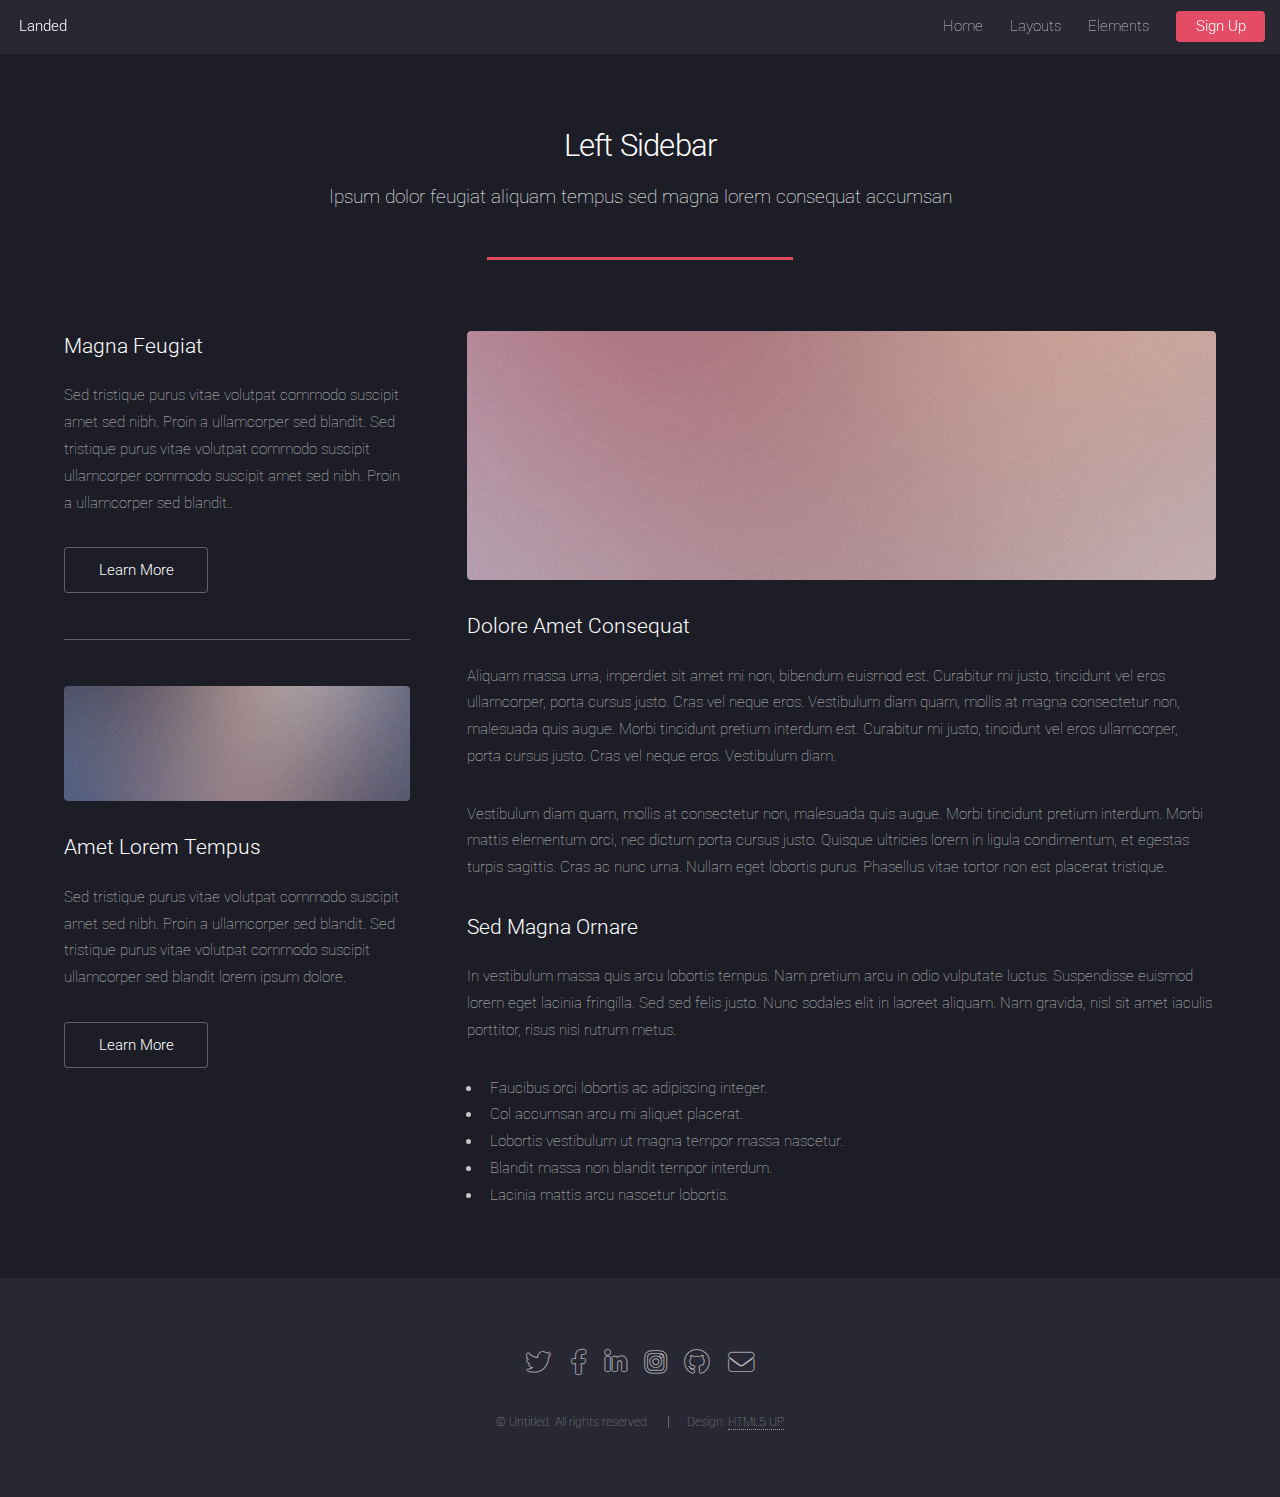
<file: left-sidebar.html>
<!DOCTYPE HTML>
<!--
	Landed by HTML5 UP
	html5up.net | @ajlkn
	Free for personal and commercial use under the CCA 3.0 license (html5up.net/license)
-->
<html>
	<head>
		<title>Left Sidebar - Landed by HTML5 UP</title>
		<meta charset="utf-8" />
		<meta name="viewport" content="width=device-width, initial-scale=1, user-scalable=no" />
		<link rel="stylesheet" href="assets/css/main.css" />
		<noscript><link rel="stylesheet" href="assets/css/noscript.css" /></noscript>
	</head>
	<body class="is-preload">
		<div id="page-wrapper">

			<!-- Header -->
				<header id="header">
					<h1 id="logo"><a href="index.html">Landed</a></h1>
					<nav id="nav">
						<ul>
							<li><a href="index.html">Home</a></li>
							<li>
								<a href="#">Layouts</a>
								<ul>
									<li><a href="left-sidebar.html">Left Sidebar</a></li>
									<li><a href="right-sidebar.html">Right Sidebar</a></li>
									<li><a href="no-sidebar.html">No Sidebar</a></li>
									<li>
										<a href="#">Submenu</a>
										<ul>
											<li><a href="#">Option 1</a></li>
											<li><a href="#">Option 2</a></li>
											<li><a href="#">Option 3</a></li>
											<li><a href="#">Option 4</a></li>
										</ul>
									</li>
								</ul>
							</li>
							<li><a href="elements.html">Elements</a></li>
							<li><a href="#" class="button primary">Sign Up</a></li>
						</ul>
					</nav>
				</header>

			<!-- Main -->
				<div id="main" class="wrapper style1">
					<div class="container">
						<header class="major">
							<h2>Left Sidebar</h2>
							<p>Ipsum dolor feugiat aliquam tempus sed magna lorem consequat accumsan</p>
						</header>
						<div class="row gtr-150">
							<div class="col-4 col-12-medium">

								<!-- Sidebar -->
									<section id="sidebar">
										<section>
											<h3>Magna Feugiat</h3>
											<p>Sed tristique purus vitae volutpat commodo suscipit amet sed nibh. Proin a ullamcorper sed blandit. Sed tristique purus vitae volutpat commodo suscipit ullamcorper commodo suscipit amet sed nibh. Proin a ullamcorper sed blandit..</p>
											<footer>
												<ul class="actions">
													<li><a href="#" class="button">Learn More</a></li>
												</ul>
											</footer>
										</section>
										<hr />
										<section>
											<a href="#" class="image fit"><img src="images/pic06.jpg" alt="" /></a>
											<h3>Amet Lorem Tempus</h3>
											<p>Sed tristique purus vitae volutpat commodo suscipit amet sed nibh. Proin a ullamcorper sed blandit. Sed tristique purus vitae volutpat commodo suscipit ullamcorper sed blandit lorem ipsum dolore.</p>
											<footer>
												<ul class="actions">
													<li><a href="#" class="button">Learn More</a></li>
												</ul>
											</footer>
										</section>
									</section>

							</div>
							<div class="col-8 col-12-medium imp-medium">

								<!-- Content -->
									<section id="content">
										<a href="#" class="image fit"><img src="images/pic05.jpg" alt="" /></a>
										<h3>Dolore Amet Consequat</h3>
										<p>Aliquam massa urna, imperdiet sit amet mi non, bibendum euismod est. Curabitur mi justo, tincidunt vel eros ullamcorper, porta cursus justo. Cras vel neque eros. Vestibulum diam quam, mollis at magna consectetur non, malesuada quis augue. Morbi tincidunt pretium interdum est. Curabitur mi justo, tincidunt vel eros ullamcorper, porta cursus justo. Cras vel neque eros. Vestibulum diam.</p>
										<p>Vestibulum diam quam, mollis at consectetur non, malesuada quis augue. Morbi tincidunt pretium interdum. Morbi mattis elementum orci, nec dictum porta cursus justo. Quisque ultricies lorem in ligula condimentum, et egestas turpis sagittis. Cras ac nunc urna. Nullam eget lobortis purus. Phasellus vitae tortor non est placerat tristique.</p>
										<h3>Sed Magna Ornare</h3>
										<p>In vestibulum massa quis arcu lobortis tempus. Nam pretium arcu in odio vulputate luctus. Suspendisse euismod lorem eget lacinia fringilla. Sed sed felis justo. Nunc sodales elit in laoreet aliquam. Nam gravida, nisl sit amet iaculis porttitor, risus nisi rutrum metus.</p>
										<ul>
											<li>Faucibus orci lobortis ac adipiscing integer.</li>
											<li>Col accumsan arcu mi aliquet placerat.</li>
											<li>Lobortis vestibulum ut magna tempor massa nascetur.</li>
											<li>Blandit massa non blandit tempor interdum.</li>
											<li>Lacinia mattis arcu nascetur lobortis.</li>
										</ul>
									</section>

							</div>
						</div>
					</div>
				</div>

			<!-- Footer -->
				<footer id="footer">
					<ul class="icons">
						<li><a href="#" class="icon brands alt fa-twitter"><span class="label">Twitter</span></a></li>
						<li><a href="#" class="icon brands alt fa-facebook-f"><span class="label">Facebook</span></a></li>
						<li><a href="#" class="icon brands alt fa-linkedin-in"><span class="label">LinkedIn</span></a></li>
						<li><a href="#" class="icon brands alt fa-instagram"><span class="label">Instagram</span></a></li>
						<li><a href="#" class="icon brands alt fa-github"><span class="label">GitHub</span></a></li>
						<li><a href="#" class="icon solid alt fa-envelope"><span class="label">Email</span></a></li>
					</ul>
					<ul class="copyright">
						<li>&copy; Untitled. All rights reserved.</li><li>Design: <a href="http://html5up.net">HTML5 UP</a></li>
					</ul>
				</footer>

		</div>

		<!-- Scripts -->
			<script src="assets/js/jquery.min.js"></script>
			<script src="assets/js/jquery.scrolly.min.js"></script>
			<script src="assets/js/jquery.dropotron.min.js"></script>
			<script src="assets/js/jquery.scrollex.min.js"></script>
			<script src="assets/js/browser.min.js"></script>
			<script src="assets/js/breakpoints.min.js"></script>
			<script src="assets/js/util.js"></script>
			<script src="assets/js/main.js"></script>

	</body>
</html>
</file>
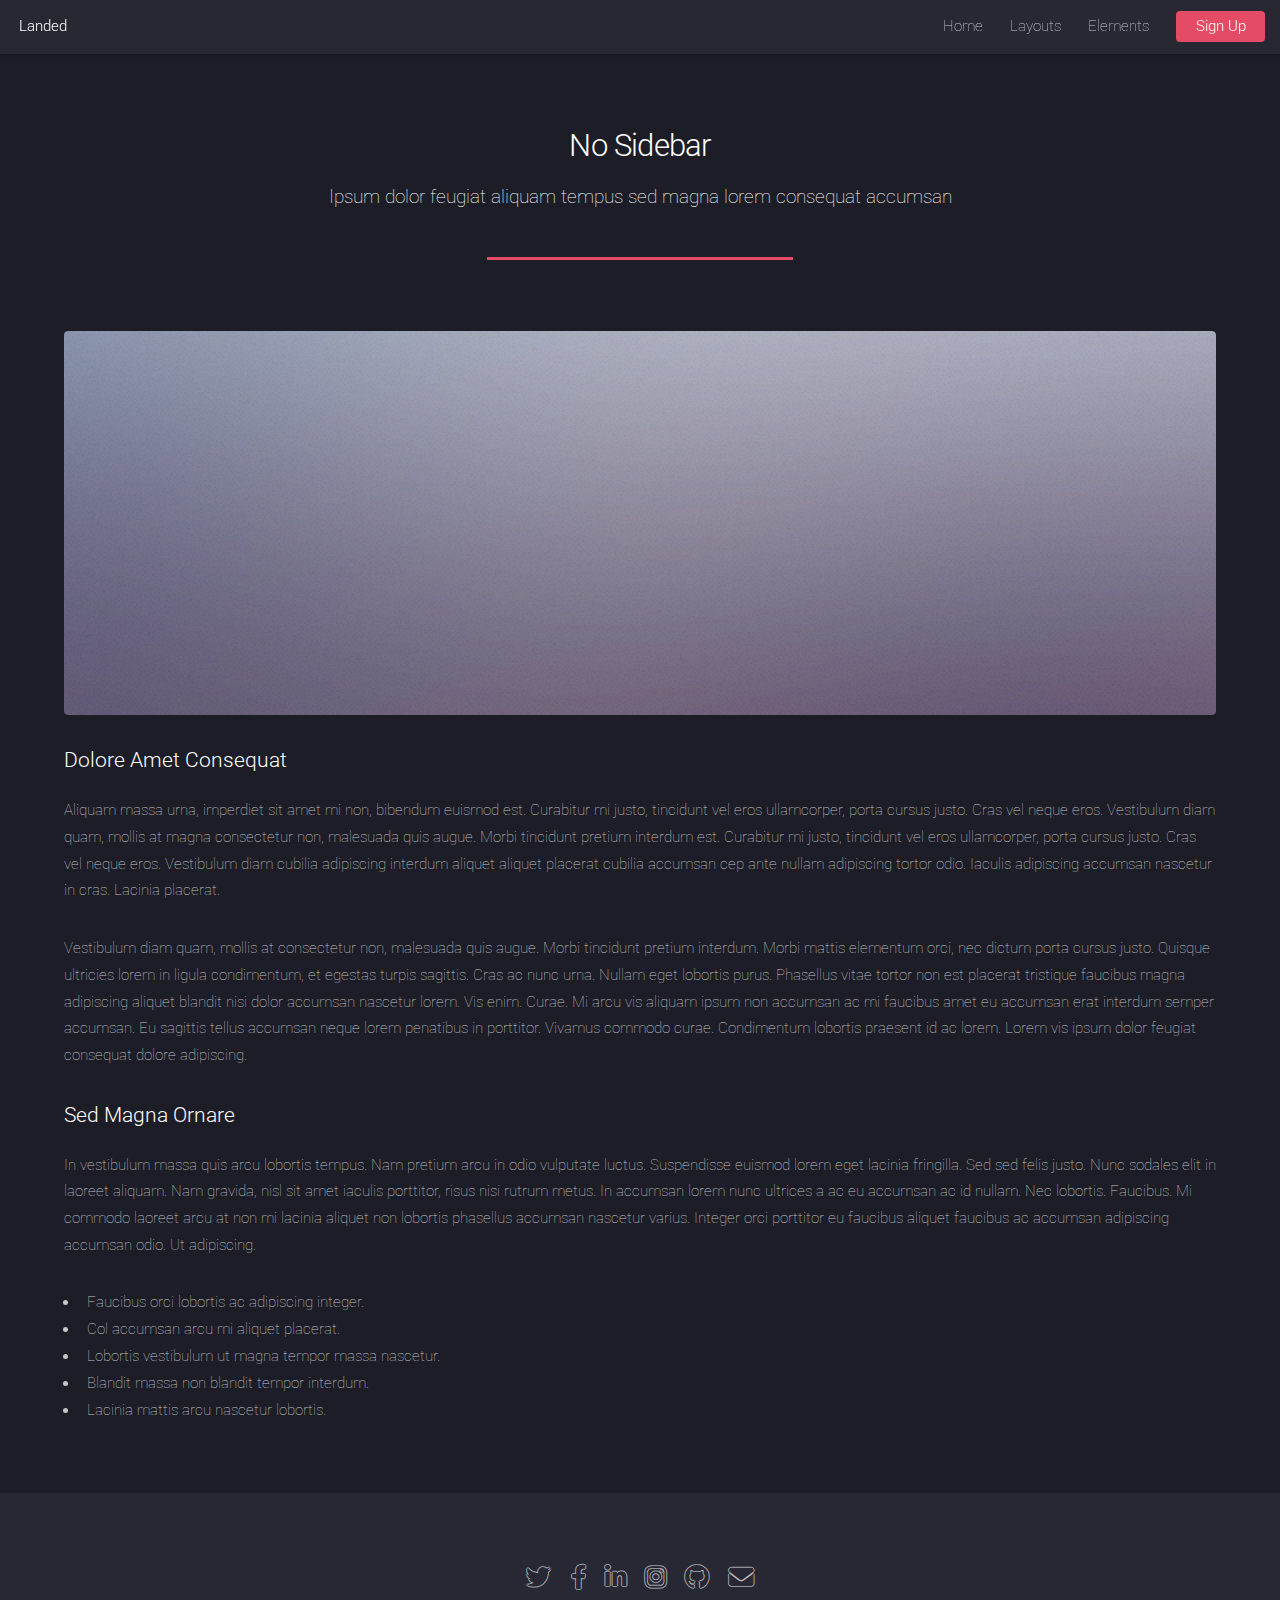
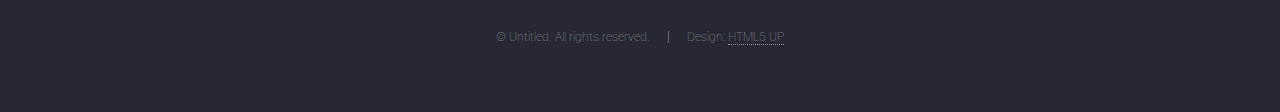
<file: no-sidebar.html>
<!DOCTYPE HTML>
<!--
	Landed by HTML5 UP
	html5up.net | @ajlkn
	Free for personal and commercial use under the CCA 3.0 license (html5up.net/license)
-->
<html>
	<head>
		<title>No Sidebar - Landed by HTML5 UP</title>
		<meta charset="utf-8" />
		<meta name="viewport" content="width=device-width, initial-scale=1, user-scalable=no" />
		<link rel="stylesheet" href="assets/css/main.css" />
		<noscript><link rel="stylesheet" href="assets/css/noscript.css" /></noscript>
	</head>
	<body class="is-preload">
		<div id="page-wrapper">

			<!-- Header -->
				<header id="header">
					<h1 id="logo"><a href="index.html">Landed</a></h1>
					<nav id="nav">
						<ul>
							<li><a href="index.html">Home</a></li>
							<li>
								<a href="#">Layouts</a>
								<ul>
									<li><a href="left-sidebar.html">Left Sidebar</a></li>
									<li><a href="right-sidebar.html">Right Sidebar</a></li>
									<li><a href="no-sidebar.html">No Sidebar</a></li>
									<li>
										<a href="#">Submenu</a>
										<ul>
											<li><a href="#">Option 1</a></li>
											<li><a href="#">Option 2</a></li>
											<li><a href="#">Option 3</a></li>
											<li><a href="#">Option 4</a></li>
										</ul>
									</li>
								</ul>
							</li>
							<li><a href="elements.html">Elements</a></li>
							<li><a href="#" class="button primary">Sign Up</a></li>
						</ul>
					</nav>
				</header>

			<!-- Main -->
				<div id="main" class="wrapper style1">
					<div class="container">
						<header class="major">
							<h2>No Sidebar</h2>
							<p>Ipsum dolor feugiat aliquam tempus sed magna lorem consequat accumsan</p>
						</header>

						<!-- Content -->
							<section id="content">
								<a href="#" class="image fit"><img src="images/pic07.jpg" alt="" /></a>
								<h3>Dolore Amet Consequat</h3>
								<p>Aliquam massa urna, imperdiet sit amet mi non, bibendum euismod est. Curabitur mi justo, tincidunt vel eros ullamcorper, porta cursus justo. Cras vel neque eros. Vestibulum diam quam, mollis at magna consectetur non, malesuada quis augue. Morbi tincidunt pretium interdum est. Curabitur mi justo, tincidunt vel eros ullamcorper, porta cursus justo. Cras vel neque eros. Vestibulum diam cubilia adipiscing interdum aliquet aliquet placerat cubilia accumsan cep ante nullam adipiscing tortor odio. Iaculis adipiscing accumsan nascetur in cras. Lacinia placerat.</p>
								<p>Vestibulum diam quam, mollis at consectetur non, malesuada quis augue. Morbi tincidunt pretium interdum. Morbi mattis elementum orci, nec dictum porta cursus justo. Quisque ultricies lorem in ligula condimentum, et egestas turpis sagittis. Cras ac nunc urna. Nullam eget lobortis purus. Phasellus vitae tortor non est placerat tristique faucibus magna adipiscing aliquet blandit nisi dolor accumsan nascetur lorem. Vis enim. Curae. Mi arcu vis aliquam ipsum non accumsan ac mi faucibus amet eu accumsan erat interdum semper accumsan. Eu sagittis tellus accumsan neque lorem penatibus in porttitor. Vivamus commodo curae. Condimentum lobortis praesent id ac lorem. Lorem vis ipsum dolor feugiat consequat dolore adipiscing.</p>
								<h3>Sed Magna Ornare</h3>
								<p>In vestibulum massa quis arcu lobortis tempus. Nam pretium arcu in odio vulputate luctus. Suspendisse euismod lorem eget lacinia fringilla. Sed sed felis justo. Nunc sodales elit in laoreet aliquam. Nam gravida, nisl sit amet iaculis porttitor, risus nisi rutrum metus. In accumsan lorem nunc ultrices a ac eu accumsan ac id nullam. Nec lobortis. Faucibus. Mi commodo laoreet arcu at non mi lacinia aliquet non lobortis phasellus accumsan nascetur varius. Integer orci porttitor eu faucibus aliquet faucibus ac accumsan adipiscing accumsan odio. Ut adipiscing.</p>
								<ul>
									<li>Faucibus orci lobortis ac adipiscing integer.</li>
									<li>Col accumsan arcu mi aliquet placerat.</li>
									<li>Lobortis vestibulum ut magna tempor massa nascetur.</li>
									<li>Blandit massa non blandit tempor interdum.</li>
									<li>Lacinia mattis arcu nascetur lobortis.</li>
								</ul>
							</section>

					</div>
				</div>

			<!-- Footer -->
				<footer id="footer">
					<ul class="icons">
						<li><a href="#" class="icon brands alt fa-twitter"><span class="label">Twitter</span></a></li>
						<li><a href="#" class="icon brands alt fa-facebook-f"><span class="label">Facebook</span></a></li>
						<li><a href="#" class="icon brands alt fa-linkedin-in"><span class="label">LinkedIn</span></a></li>
						<li><a href="#" class="icon brands alt fa-instagram"><span class="label">Instagram</span></a></li>
						<li><a href="#" class="icon brands alt fa-github"><span class="label">GitHub</span></a></li>
						<li><a href="#" class="icon solid alt fa-envelope"><span class="label">Email</span></a></li>
					</ul>
					<ul class="copyright">
						<li>&copy; Untitled. All rights reserved.</li><li>Design: <a href="http://html5up.net">HTML5 UP</a></li>
					</ul>
				</footer>

		</div>

		<!-- Scripts -->
			<script src="assets/js/jquery.min.js"></script>
			<script src="assets/js/jquery.scrolly.min.js"></script>
			<script src="assets/js/jquery.dropotron.min.js"></script>
			<script src="assets/js/jquery.scrollex.min.js"></script>
			<script src="assets/js/browser.min.js"></script>
			<script src="assets/js/breakpoints.min.js"></script>
			<script src="assets/js/util.js"></script>
			<script src="assets/js/main.js"></script>

	</body>
</html>
</file>
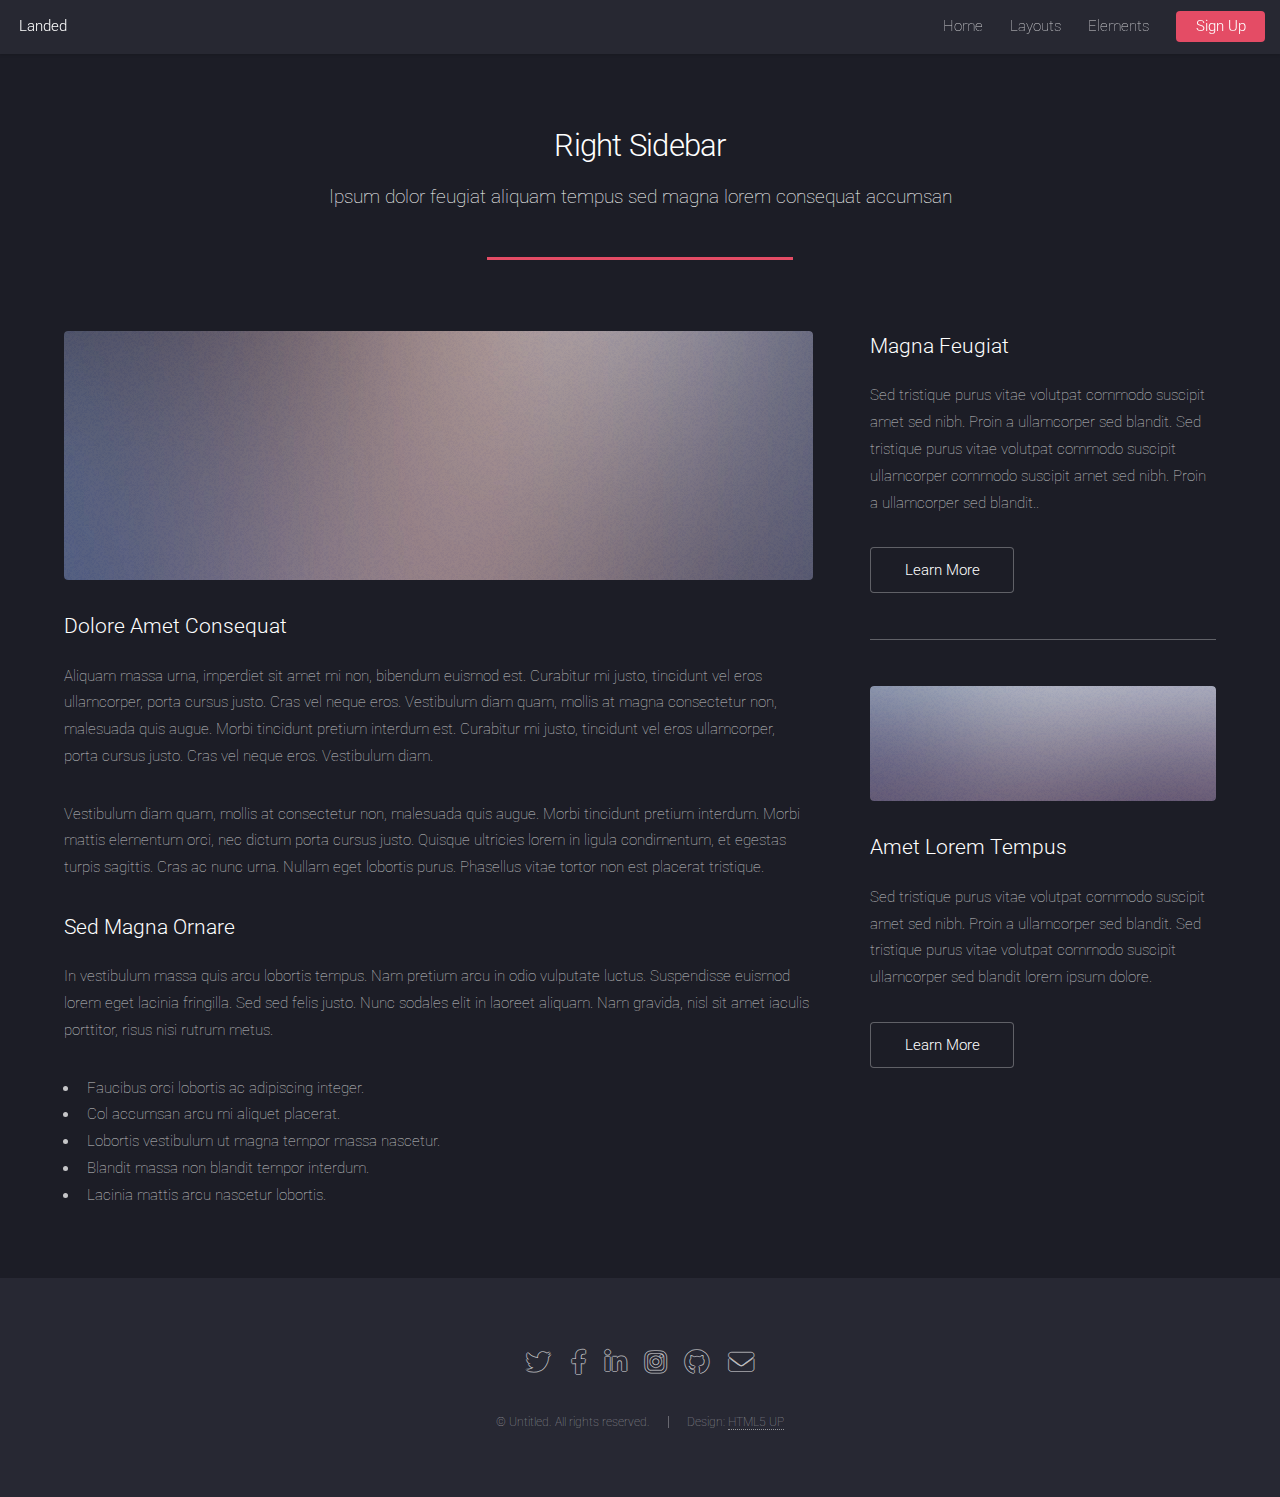
<file: right-sidebar.html>
<!DOCTYPE HTML>
<!--
	Landed by HTML5 UP
	html5up.net | @ajlkn
	Free for personal and commercial use under the CCA 3.0 license (html5up.net/license)
-->
<html>
	<head>
		<title>Right Sidebar - Landed by HTML5 UP</title>
		<meta charset="utf-8" />
		<meta name="viewport" content="width=device-width, initial-scale=1, user-scalable=no" />
		<link rel="stylesheet" href="assets/css/main.css" />
		<noscript><link rel="stylesheet" href="assets/css/noscript.css" /></noscript>
	</head>
	<body class="is-preload">
		<div id="page-wrapper">

			<!-- Header -->
				<header id="header">
					<h1 id="logo"><a href="index.html">Landed</a></h1>
					<nav id="nav">
						<ul>
							<li><a href="index.html">Home</a></li>
							<li>
								<a href="#">Layouts</a>
								<ul>
									<li><a href="left-sidebar.html">Left Sidebar</a></li>
									<li><a href="right-sidebar.html">Right Sidebar</a></li>
									<li><a href="no-sidebar.html">No Sidebar</a></li>
									<li>
										<a href="#">Submenu</a>
										<ul>
											<li><a href="#">Option 1</a></li>
											<li><a href="#">Option 2</a></li>
											<li><a href="#">Option 3</a></li>
											<li><a href="#">Option 4</a></li>
										</ul>
									</li>
								</ul>
							</li>
							<li><a href="elements.html">Elements</a></li>
							<li><a href="#" class="button primary">Sign Up</a></li>
						</ul>
					</nav>
				</header>

			<!-- Main -->
				<div id="main" class="wrapper style1">
					<div class="container">
						<header class="major">
							<h2>Right Sidebar</h2>
							<p>Ipsum dolor feugiat aliquam tempus sed magna lorem consequat accumsan</p>
						</header>
						<div class="row gtr-150">
							<div class="col-8 col-12-medium">

								<!-- Content -->
									<section id="content">
										<a href="#" class="image fit"><img src="images/pic06.jpg" alt="" /></a>
										<h3>Dolore Amet Consequat</h3>
										<p>Aliquam massa urna, imperdiet sit amet mi non, bibendum euismod est. Curabitur mi justo, tincidunt vel eros ullamcorper, porta cursus justo. Cras vel neque eros. Vestibulum diam quam, mollis at magna consectetur non, malesuada quis augue. Morbi tincidunt pretium interdum est. Curabitur mi justo, tincidunt vel eros ullamcorper, porta cursus justo. Cras vel neque eros. Vestibulum diam.</p>
										<p>Vestibulum diam quam, mollis at consectetur non, malesuada quis augue. Morbi tincidunt pretium interdum. Morbi mattis elementum orci, nec dictum porta cursus justo. Quisque ultricies lorem in ligula condimentum, et egestas turpis sagittis. Cras ac nunc urna. Nullam eget lobortis purus. Phasellus vitae tortor non est placerat tristique.</p>
										<h3>Sed Magna Ornare</h3>
										<p>In vestibulum massa quis arcu lobortis tempus. Nam pretium arcu in odio vulputate luctus. Suspendisse euismod lorem eget lacinia fringilla. Sed sed felis justo. Nunc sodales elit in laoreet aliquam. Nam gravida, nisl sit amet iaculis porttitor, risus nisi rutrum metus.</p>
										<ul>
											<li>Faucibus orci lobortis ac adipiscing integer.</li>
											<li>Col accumsan arcu mi aliquet placerat.</li>
											<li>Lobortis vestibulum ut magna tempor massa nascetur.</li>
											<li>Blandit massa non blandit tempor interdum.</li>
											<li>Lacinia mattis arcu nascetur lobortis.</li>
										</ul>
									</section>

							</div>
							<div class="col-4 col-12-medium">

								<!-- Sidebar -->
									<section id="sidebar">
										<section>
											<h3>Magna Feugiat</h3>
											<p>Sed tristique purus vitae volutpat commodo suscipit amet sed nibh. Proin a ullamcorper sed blandit. Sed tristique purus vitae volutpat commodo suscipit ullamcorper commodo suscipit amet sed nibh. Proin a ullamcorper sed blandit..</p>
											<footer>
												<ul class="actions">
													<li><a href="#" class="button">Learn More</a></li>
												</ul>
											</footer>
										</section>
										<hr />
										<section>
											<a href="#" class="image fit"><img src="images/pic07.jpg" alt="" /></a>
											<h3>Amet Lorem Tempus</h3>
											<p>Sed tristique purus vitae volutpat commodo suscipit amet sed nibh. Proin a ullamcorper sed blandit. Sed tristique purus vitae volutpat commodo suscipit ullamcorper sed blandit lorem ipsum dolore.</p>
											<footer>
												<ul class="actions">
													<li><a href="#" class="button">Learn More</a></li>
												</ul>
											</footer>
										</section>
									</section>

							</div>
						</div>
					</div>
				</div>

			<!-- Footer -->
				<footer id="footer">
					<ul class="icons">
						<li><a href="#" class="icon brands alt fa-twitter"><span class="label">Twitter</span></a></li>
						<li><a href="#" class="icon brands alt fa-facebook-f"><span class="label">Facebook</span></a></li>
						<li><a href="#" class="icon brands alt fa-linkedin-in"><span class="label">LinkedIn</span></a></li>
						<li><a href="#" class="icon brands alt fa-instagram"><span class="label">Instagram</span></a></li>
						<li><a href="#" class="icon brands alt fa-github"><span class="label">GitHub</span></a></li>
						<li><a href="#" class="icon solid alt fa-envelope"><span class="label">Email</span></a></li>
					</ul>
					<ul class="copyright">
						<li>&copy; Untitled. All rights reserved.</li><li>Design: <a href="http://html5up.net">HTML5 UP</a></li>
					</ul>
				</footer>

		</div>

		<!-- Scripts -->
			<script src="assets/js/jquery.min.js"></script>
			<script src="assets/js/jquery.scrolly.min.js"></script>
			<script src="assets/js/jquery.dropotron.min.js"></script>
			<script src="assets/js/jquery.scrollex.min.js"></script>
			<script src="assets/js/browser.min.js"></script>
			<script src="assets/js/breakpoints.min.js"></script>
			<script src="assets/js/util.js"></script>
			<script src="assets/js/main.js"></script>

	</body>
</html>
</file>
<file: assets/css/noscript.css>
/*
	Landed by HTML5 UP
	html5up.net | @ajlkn
	Free for personal and commercial use under the CCA 3.0 license (html5up.net/license)
*/

/* Loader */

	body.landing.is-preload:before {
		display: none;
	}

	body.landing.is-preload:after {
		display: none;
	}
</file>
<file: html5up-astral/assets/css/noscript.css>
/*
	Astral by HTML5 UP
	html5up.net | @ajlkn
	Free for personal and commercial use under the CCA 3.0 license (html5up.net/license)
*/

/* Wrapper */

	#wrapper {
		opacity: 1 !important;
	}

/* Nav */

	#nav a {
		opacity: 1.0;
	}

		#nav a:before, #nav a:after {
			display: none;
		}

		#nav a span {
			top: 0;
			opacity: 1.0;
		}

			#nav a span:after {
				display: none;
			}

/* Main */

	#main {
		background: none;
		box-shadow: none;
	}

		#main > .panel {
			background: #ffffff;
			margin-bottom: 2em;
		}

			#main > .panel:last-child {
				margin-bottom: 0;
			}
</file>
<file: html5up-landed/assets/css/noscript.css>
/*
	Landed by HTML5 UP
	html5up.net | @ajlkn
	Free for personal and commercial use under the CCA 3.0 license (html5up.net/license)
*/

/* Loader */

	body.landing.is-preload:before {
		display: none;
	}

	body.landing.is-preload:after {
		display: none;
	}
</file>
<file: assets/css/main.css>
@import url("fontawesome-all.min.css");
@import url("https://fonts.googleapis.com/css?family=Roboto:100,300,100italic,300italic");

/*
	Landed by HTML5 UP
	html5up.net | @ajlkn
	Free for personal and commercial use under the CCA 3.0 license (html5up.net/license)
*/

html, body, div, span, applet, object,
iframe, h1, h2, h3, h4, h5, h6, p, blockquote,
pre, a, abbr, acronym, address, big, cite,
code, del, dfn, em, img, ins, kbd, q, s, samp,
small, strike, strong, sub, sup, tt, var, b,
u, i, center, dl, dt, dd, ol, ul, li, fieldset,
form, label, legend, table, caption, tbody,
tfoot, thead, tr, th, td, article, aside,
canvas, details, embed, figure, figcaption,
footer, header, hgroup, menu, nav, output, ruby,
section, summary, time, mark, audio, video {
	margin: 0;
	padding: 0;
	border: 0;
	font-size: 100%;
	font: inherit;
	vertical-align: baseline;}

article, aside, details, figcaption, figure,
footer, header, hgroup, menu, nav, section {
	display: block;}

body {
	line-height: 1;
}

ol, ul {
	list-style: none;
}

blockquote, q {
	quotes: none;
}

	blockquote:before, blockquote:after, q:before, q:after {
		content: '';
		content: none;
	}

table {
	border-collapse: collapse;
	border-spacing: 0;
}

body {
	-webkit-text-size-adjust: none;
}

mark {
	background-color: transparent;
	color: inherit;
}

input::-moz-focus-inner {
	border: 0;
	padding: 0;
}

input, select, textarea {
	-moz-appearance: none;
	-webkit-appearance: none;
	-ms-appearance: none;
	appearance: none;
}

/* Basic */

	html {
		box-sizing: border-box;
	}

	*, *:before, *:after {
		box-sizing: inherit;
	}

	html, body {
		background: #1c1d26;
	}

	body.is-preload *, body.is-preload *:before, body.is-preload *:after {
		-moz-animation: none !important;
		-webkit-animation: none !important;
		-ms-animation: none !important;
		animation: none !important;
		-moz-transition: none !important;
		-webkit-transition: none !important;
		-ms-transition: none !important;
		transition: none !important;
	}

	body, input, select, textarea {
		color: rgba(255, 255, 255, 0.75);
		font-family: "Roboto", Helvetica, sans-serif;
		font-size: 15pt;
		font-weight: 100;
		line-height: 1.75em;
	}

	a {
		-moz-transition: border-color 0.2s ease-in-out, color 0.2s ease-in-out;
		-webkit-transition: border-color 0.2s ease-in-out, color 0.2s ease-in-out;
		-ms-transition: border-color 0.2s ease-in-out, color 0.2s ease-in-out;
		transition: border-color 0.2s ease-in-out, color 0.2s ease-in-out;
		border-bottom: dotted 1px;
		color: #e44c65;
		text-decoration: none;
	}

		a:hover {
			color: #e44c65 !important;
			border-bottom-color: transparent;
		}

	strong, b {
		color: #ffffff;
		font-weight: 300;
	}

	em, i {
		font-style: italic;
	}

	p {
		margin: 0 0 2em 0;
	}

	h1, h2, h3, h4, h5, h6 {
		color: #ffffff;
		font-weight: 300;
		line-height: 1em;
		margin: 0 0 1em 0;
	}

		h1 a, h2 a, h3 a, h4 a, h5 a, h6 a {
			color: inherit;
			border: 0;
		}

	h2 {
		font-size: 2em;
		line-height: 1.5em;
		letter-spacing: -0.025em;
	}

	h3 {
		font-size: 1.35em;
		line-height: 1.5em;
	}

	h4 {
		font-size: 1.1em;
		line-height: 1.5em;
	}

	h5 {
		font-size: 0.9em;
		line-height: 1.5em;
	}

	h6 {
		font-size: 0.7em;
		line-height: 1.5em;
	}

	sub {
		font-size: 0.8em;
		position: relative;
		top: 0.5em;
	}

	sup {
		font-size: 0.8em;
		position: relative;
		top: -0.5em;
	}

	hr {
		border: 0;
		border-bottom: solid 1px rgba(255, 255, 255, 0.3);
		margin: 3em 0;
	}

		hr.major {
			margin: 4em 0;
		}

	blockquote {
		border-left: solid 4px rgba(255, 255, 255, 0.3);
		font-style: italic;
		margin: 0 0 2em 0;
		padding: 0.5em 0 0.5em 2em;
	}

	code {
		background: rgba(255, 255, 255, 0.075);
		border-radius: 4px;
		font-family: "Courier New", monospace;
		font-size: 0.9em;
		margin: 0 0.25em;
		padding: 0.25em 0.65em;
	}

	pre {
		-webkit-overflow-scrolling: touch;
		font-family: "Courier New", monospace;
		font-size: 0.9em;
		margin: 0 0 2em 0;
	}

		pre code {
			display: block;
			line-height: 1.75em;
			padding: 1em 1.5em;
			overflow-x: auto;
		}

	.align-left {
		text-align: left;
	}

	.align-center {
		text-align: center;
	}

	.align-right {
		text-align: right;
	}

/* Loader */

	@-moz-keyframes spinner-show {
		0% {
			opacity: 0;
		}

		100% {
			opacity: 1;
		}
	}

	@-webkit-keyframes spinner-show {
		0% {
			opacity: 0;
		}

		100% {
			opacity: 1;
		}
	}

	@-ms-keyframes spinner-show {
		0% {
			opacity: 0;
		}

		100% {
			opacity: 1;
		}
	}

	@keyframes spinner-show {
		0% {
			opacity: 0;
		}

		100% {
			opacity: 1;
		}
	}

	@-moz-keyframes spinner-hide {
		0% {
			color: rgba(255, 255, 255, 0.15);
			z-index: 100001;
			-moz-transform: scale(1) rotate(0deg);
			-webkit-transform: scale(1) rotate(0deg);
			-ms-transform: scale(1) rotate(0deg);
			transform: scale(1) rotate(0deg);
		}

		99% {
			color: #1c1d26;
			z-index: 100001;
			-moz-transform: scale(0.5) rotate(360deg);
			-webkit-transform: scale(0.5) rotate(360deg);
			-ms-transform: scale(0.5) rotate(360deg);
			transform: scale(0.5) rotate(360deg);
		}

		100% {
			color: #1c1d26;
			z-index: -1;
			-moz-transform: scale(0.5) rotate(360deg);
			-webkit-transform: scale(0.5) rotate(360deg);
			-ms-transform: scale(0.5) rotate(360deg);
			transform: scale(0.5) rotate(360deg);
		}
	}

	@-webkit-keyframes spinner-hide {
		0% {
			color: rgba(255, 255, 255, 0.15);
			z-index: 100001;
			-moz-transform: scale(1) rotate(0deg);
			-webkit-transform: scale(1) rotate(0deg);
			-ms-transform: scale(1) rotate(0deg);
			transform: scale(1) rotate(0deg);
		}

		99% {
			color: #1c1d26;
			z-index: 100001;
			-moz-transform: scale(0.5) rotate(360deg);
			-webkit-transform: scale(0.5) rotate(360deg);
			-ms-transform: scale(0.5) rotate(360deg);
			transform: scale(0.5) rotate(360deg);
		}

		100% {
			color: #1c1d26;
			z-index: -1;
			-moz-transform: scale(0.5) rotate(360deg);
			-webkit-transform: scale(0.5) rotate(360deg);
			-ms-transform: scale(0.5) rotate(360deg);
			transform: scale(0.5) rotate(360deg);
		}
	}

	@-ms-keyframes spinner-hide {
		0% {
			color: rgba(255, 255, 255, 0.15);
			z-index: 100001;
			-moz-transform: scale(1) rotate(0deg);
			-webkit-transform: scale(1) rotate(0deg);
			-ms-transform: scale(1) rotate(0deg);
			transform: scale(1) rotate(0deg);
		}

		99% {
			color: #1c1d26;
			z-index: 100001;
			-moz-transform: scale(0.5) rotate(360deg);
			-webkit-transform: scale(0.5) rotate(360deg);
			-ms-transform: scale(0.5) rotate(360deg);
			transform: scale(0.5) rotate(360deg);
		}

		100% {
			color: #1c1d26;
			z-index: -1;
			-moz-transform: scale(0.5) rotate(360deg);
			-webkit-transform: scale(0.5) rotate(360deg);
			-ms-transform: scale(0.5) rotate(360deg);
			transform: scale(0.5) rotate(360deg);
		}
	}

	@keyframes spinner-hide {
		0% {
			color: rgba(255, 255, 255, 0.15);
			z-index: 100001;
			-moz-transform: scale(1) rotate(0deg);
			-webkit-transform: scale(1) rotate(0deg);
			-ms-transform: scale(1) rotate(0deg);
			transform: scale(1) rotate(0deg);
		}

		99% {
			color: #1c1d26;
			z-index: 100001;
			-moz-transform: scale(0.5) rotate(360deg);
			-webkit-transform: scale(0.5) rotate(360deg);
			-ms-transform: scale(0.5) rotate(360deg);
			transform: scale(0.5) rotate(360deg);
		}

		100% {
			color: #1c1d26;
			z-index: -1;
			-moz-transform: scale(0.5) rotate(360deg);
			-webkit-transform: scale(0.5) rotate(360deg);
			-ms-transform: scale(0.5) rotate(360deg);
			transform: scale(0.5) rotate(360deg);
		}
	}

	@-moz-keyframes spinner-rotate {
		0% {
			-moz-transform: scale(1) rotate(0deg);
			-webkit-transform: scale(1) rotate(0deg);
			-ms-transform: scale(1) rotate(0deg);
			transform: scale(1) rotate(0deg);
		}

		100% {
			-moz-transform: scale(1) rotate(360deg);
			-webkit-transform: scale(1) rotate(360deg);
			-ms-transform: scale(1) rotate(360deg);
			transform: scale(1) rotate(360deg);
		}
	}

	@-webkit-keyframes spinner-rotate {
		0% {
			-moz-transform: scale(1) rotate(0deg);
			-webkit-transform: scale(1) rotate(0deg);
			-ms-transform: scale(1) rotate(0deg);
			transform: scale(1) rotate(0deg);
		}

		100% {
			-moz-transform: scale(1) rotate(360deg);
			-webkit-transform: scale(1) rotate(360deg);
			-ms-transform: scale(1) rotate(360deg);
			transform: scale(1) rotate(360deg);
		}
	}

	@-ms-keyframes spinner-rotate {
		0% {
			-moz-transform: scale(1) rotate(0deg);
			-webkit-transform: scale(1) rotate(0deg);
			-ms-transform: scale(1) rotate(0deg);
			transform: scale(1) rotate(0deg);
		}

		100% {
			-moz-transform: scale(1) rotate(360deg);
			-webkit-transform: scale(1) rotate(360deg);
			-ms-transform: scale(1) rotate(360deg);
			transform: scale(1) rotate(360deg);
		}
	}

	@keyframes spinner-rotate {
		0% {
			-moz-transform: scale(1) rotate(0deg);
			-webkit-transform: scale(1) rotate(0deg);
			-ms-transform: scale(1) rotate(0deg);
			transform: scale(1) rotate(0deg);
		}

		100% {
			-moz-transform: scale(1) rotate(360deg);
			-webkit-transform: scale(1) rotate(360deg);
			-ms-transform: scale(1) rotate(360deg);
			transform: scale(1) rotate(360deg);
		}
	}

	@-moz-keyframes overlay-hide {
		0% {
			opacity: 1;
			z-index: 100000;
		}

		15% {
			opacity: 1;
			z-index: 100000;
		}

		99% {
			opacity: 0;
			z-index: 100000;
		}

		100% {
			opacity: 0;
			z-index: -1;
		}
	}

	@-webkit-keyframes overlay-hide {
		0% {
			opacity: 1;
			z-index: 100000;
		}

		15% {
			opacity: 1;
			z-index: 100000;
		}

		99% {
			opacity: 0;
			z-index: 100000;
		}

		100% {
			opacity: 0;
			z-index: -1;
		}
	}

	@-ms-keyframes overlay-hide {
		0% {
			opacity: 1;
			z-index: 100000;
		}

		15% {
			opacity: 1;
			z-index: 100000;
		}

		99% {
			opacity: 0;
			z-index: 100000;
		}

		100% {
			opacity: 0;
			z-index: -1;
		}
	}

	@keyframes overlay-hide {
		0% {
			opacity: 1;
			z-index: 100000;
		}

		15% {
			opacity: 1;
			z-index: 100000;
		}

		99% {
			opacity: 0;
			z-index: 100000;
		}

		100% {
			opacity: 0;
			z-index: -1;
		}
	}

	body.landing {
		text-decoration: none;
	}

		body.landing:before {
			-moz-osx-font-smoothing: grayscale;
			-webkit-font-smoothing: antialiased;
			display: inline-block;
			font-style: normal;
			font-variant: normal;
			text-rendering: auto;
			line-height: 1;
			text-transform: none !important;
			font-family: 'Font Awesome 5 Free';
			font-weight: 900;
		}

		body.landing:before {
			-moz-animation: spinner-show 1.5s 1 0.25s ease forwards, spinner-hide 0.25s ease-in-out forwards !important;
			-webkit-animation: spinner-show 1.5s 1 0.25s ease forwards, spinner-hide 0.25s ease-in-out forwards !important;
			-ms-animation: spinner-show 1.5s 1 0.25s ease forwards, spinner-hide 0.25s ease-in-out forwards !important;
			animation: spinner-show 1.5s 1 0.25s ease forwards, spinner-hide 0.25s ease-in-out forwards !important;
			-moz-transform-origin: 50% 50%;
			-webkit-transform-origin: 50% 50%;
			-ms-transform-origin: 50% 50%;
			transform-origin: 50% 50%;
			color: rgba(255, 255, 255, 0.15);
			content: '\f1ce';
			cursor: default;
			display: block;
			font-size: 2em;
			height: 2em;
			left: 50%;
			line-height: 2em;
			margin: -1em 0 0 -1em;
			opacity: 0;
			position: fixed;
			text-align: center;
			top: 50%;
			width: 2em;
			z-index: -1;
		}

		body.landing:after {
			-moz-animation: overlay-hide 1.5s ease-in forwards !important;
			-webkit-animation: overlay-hide 1.5s ease-in forwards !important;
			-ms-animation: overlay-hide 1.5s ease-in forwards !important;
			animation: overlay-hide 1.5s ease-in forwards !important;
			background: #1c1d26;
			content: '';
			display: block;
			height: 100%;
			left: 0;
			opacity: 0;
			position: fixed;
			top: 0;
			width: 100%;
			z-index: -1;
		}

		body.landing.is-preload:before {
			-moz-animation: spinner-show 1.5s 1 0.25s ease forwards, spinner-rotate 0.75s infinite linear !important;
			-webkit-animation: spinner-show 1.5s 1 0.25s ease forwards, spinner-rotate 0.75s infinite linear !important;
			-ms-animation: spinner-show 1.5s 1 0.25s ease forwards, spinner-rotate 0.75s infinite linear !important;
			animation: spinner-show 1.5s 1 0.25s ease forwards, spinner-rotate 0.75s infinite linear !important;
			z-index: 100001;
		}

		body.landing.is-preload:after {
			-moz-animation: none !important;
			-webkit-animation: none !important;
			-ms-animation: none !important;
			animation: none !important;
			opacity: 1;
			z-index: 100000;
		}

	@media (-webkit-min-device-pixel-ratio: 2) {

		body.landing:before {
			line-height: 2.025em;
		}

	}

/* Container */

	.container {
		margin: 0 auto;
		max-width: calc(100% - 4em);
		width: 70em;
	}

		.container.xsmall {
			width: 17.5em;
		}

		.container.small {
			width: 35em;
		}

		.container.medium {
			width: 52.5em;
		}

		.container.large {
			width: 87.5em;
		}

		.container.xlarge {
			width: 105em;
		}

		.container.max {
			width: 100%;
		}

		@media screen and (max-width: 1280px) {

			.container {
				width: 90%;
				max-width: 100%;
			}

		}

		@media screen and (max-width: 980px) {

			.container {
				width: 100% !important;
			}

		}

/* Row */

	.row {
		display: flex;
		flex-wrap: wrap;
		box-sizing: border-box;
		align-items: stretch;
	}

		.row > * {
			box-sizing: border-box;
		}

		.row.gtr-uniform > * > :last-child {
			margin-bottom: 0;
		}

		.row.aln-left {
			justify-content: flex-start;
		}

		.row.aln-center {
			justify-content: center;
		}

		.row.aln-right {
			justify-content: flex-end;
		}

		.row.aln-top {
			align-items: flex-start;
		}

		.row.aln-middle {
			align-items: center;
		}

		.row.aln-bottom {
			align-items: flex-end;
		}

		.row > .imp {
			order: -1;
		}

		.row > .col-1 {
			width: 8.33333%;
		}

		.row > .off-1 {
			margin-left: 8.33333%;
		}

		.row > .col-2 {
			width: 16.66667%;
		}

		.row > .off-2 {
			margin-left: 16.66667%;
		}

		.row > .col-3 {
			width: 25%;
		}

		.row > .off-3 {
			margin-left: 25%;
		}

		.row > .col-4 {
			width: 33.33333%;
		}

		.row > .off-4 {
			margin-left: 33.33333%;
		}

		.row > .col-5 {
			width: 41.66667%;
		}

		.row > .off-5 {
			margin-left: 41.66667%;
		}

		.row > .col-6 {
			width: 50%;
		}

		.row > .off-6 {
			margin-left: 50%;
		}

		.row > .col-7 {
			width: 58.33333%;
		}

		.row > .off-7 {
			margin-left: 58.33333%;
		}

		.row > .col-8 {
			width: 66.66667%;
		}

		.row > .off-8 {
			margin-left: 66.66667%;
		}

		.row > .col-9 {
			width: 75%;
		}

		.row > .off-9 {
			margin-left: 75%;
		}

		.row > .col-10 {
			width: 83.33333%;
		}

		.row > .off-10 {
			margin-left: 83.33333%;
		}

		.row > .col-11 {
			width: 91.66667%;
		}

		.row > .off-11 {
			margin-left: 91.66667%;
		}

		.row > .col-12 {
			width: 100%;
		}

		.row > .off-12 {
			margin-left: 100%;
		}

		.row.gtr-0 {
			margin-top: 0;
			margin-left: 0em;
		}

			.row.gtr-0 > * {
				padding: 0 0 0 0em;
			}

			.row.gtr-0.gtr-uniform {
				margin-top: 0em;
			}

				.row.gtr-0.gtr-uniform > * {
					padding-top: 0em;
				}

		.row.gtr-25 {
			margin-top: 0;
			margin-left: -0.625em;
		}

			.row.gtr-25 > * {
				padding: 0 0 0 0.625em;
			}

			.row.gtr-25.gtr-uniform {
				margin-top: -0.625em;
			}

				.row.gtr-25.gtr-uniform > * {
					padding-top: 0.625em;
				}

		.row.gtr-50 {
			margin-top: 0;
			margin-left: -1.25em;
		}

			.row.gtr-50 > * {
				padding: 0 0 0 1.25em;
			}

			.row.gtr-50.gtr-uniform {
				margin-top: -1.25em;
			}

				.row.gtr-50.gtr-uniform > * {
					padding-top: 1.25em;
				}

		.row {
			margin-top: 0;
			margin-left: -2.5em;
		}

			.row > * {
				padding: 0 0 0 2.5em;
			}

			.row.gtr-uniform {
				margin-top: -2.5em;
			}

				.row.gtr-uniform > * {
					padding-top: 2.5em;
				}

		.row.gtr-150 {
			margin-top: 0;
			margin-left: -3.75em;
		}

			.row.gtr-150 > * {
				padding: 0 0 0 3.75em;
			}

			.row.gtr-150.gtr-uniform {
				margin-top: -3.75em;
			}

				.row.gtr-150.gtr-uniform > * {
					padding-top: 3.75em;
				}

		.row.gtr-200 {
			margin-top: 0;
			margin-left: -5em;
		}

			.row.gtr-200 > * {
				padding: 0 0 0 5em;
			}

			.row.gtr-200.gtr-uniform {
				margin-top: -5em;
			}

				.row.gtr-200.gtr-uniform > * {
					padding-top: 5em;
				}

		@media screen and (max-width: 1680px) {

			.row {
				display: flex;
				flex-wrap: wrap;
				box-sizing: border-box;
				align-items: stretch;
			}

				.row > * {
					box-sizing: border-box;
				}

				.row.gtr-uniform > * > :last-child {
					margin-bottom: 0;
				}

				.row.aln-left {
					justify-content: flex-start;
				}

				.row.aln-center {
					justify-content: center;
				}

				.row.aln-right {
					justify-content: flex-end;
				}

				.row.aln-top {
					align-items: flex-start;
				}

				.row.aln-middle {
					align-items: center;
				}

				.row.aln-bottom {
					align-items: flex-end;
				}

				.row > .imp-xlarge {
					order: -1;
				}

				.row > .col-1-xlarge {
					width: 8.33333%;
				}

				.row > .off-1-xlarge {
					margin-left: 8.33333%;
				}

				.row > .col-2-xlarge {
					width: 16.66667%;
				}

				.row > .off-2-xlarge {
					margin-left: 16.66667%;
				}

				.row > .col-3-xlarge {
					width: 25%;
				}

				.row > .off-3-xlarge {
					margin-left: 25%;
				}

				.row > .col-4-xlarge {
					width: 33.33333%;
				}

				.row > .off-4-xlarge {
					margin-left: 33.33333%;
				}

				.row > .col-5-xlarge {
					width: 41.66667%;
				}

				.row > .off-5-xlarge {
					margin-left: 41.66667%;
				}

				.row > .col-6-xlarge {
					width: 50%;
				}

				.row > .off-6-xlarge {
					margin-left: 50%;
				}

				.row > .col-7-xlarge {
					width: 58.33333%;
				}

				.row > .off-7-xlarge {
					margin-left: 58.33333%;
				}

				.row > .col-8-xlarge {
					width: 66.66667%;
				}

				.row > .off-8-xlarge {
					margin-left: 66.66667%;
				}

				.row > .col-9-xlarge {
					width: 75%;
				}

				.row > .off-9-xlarge {
					margin-left: 75%;
				}

				.row > .col-10-xlarge {
					width: 83.33333%;
				}

				.row > .off-10-xlarge {
					margin-left: 83.33333%;
				}

				.row > .col-11-xlarge {
					width: 91.66667%;
				}

				.row > .off-11-xlarge {
					margin-left: 91.66667%;
				}

				.row > .col-12-xlarge {
					width: 100%;
				}

				.row > .off-12-xlarge {
					margin-left: 100%;
				}

				.row.gtr-0 {
					margin-top: 0;
					margin-left: 0em;
				}

					.row.gtr-0 > * {
						padding: 0 0 0 0em;
					}

					.row.gtr-0.gtr-uniform {
						margin-top: 0em;
					}

						.row.gtr-0.gtr-uniform > * {
							padding-top: 0em;
						}

				.row.gtr-25 {
					margin-top: 0;
					margin-left: -0.625em;
				}

					.row.gtr-25 > * {
						padding: 0 0 0 0.625em;
					}

					.row.gtr-25.gtr-uniform {
						margin-top: -0.625em;
					}

						.row.gtr-25.gtr-uniform > * {
							padding-top: 0.625em;
						}

				.row.gtr-50 {
					margin-top: 0;
					margin-left: -1.25em;
				}

					.row.gtr-50 > * {
						padding: 0 0 0 1.25em;
					}

					.row.gtr-50.gtr-uniform {
						margin-top: -1.25em;
					}

						.row.gtr-50.gtr-uniform > * {
							padding-top: 1.25em;
						}

				.row {
					margin-top: 0;
					margin-left: -2.5em;
				}

					.row > * {
						padding: 0 0 0 2.5em;
					}

					.row.gtr-uniform {
						margin-top: -2.5em;
					}

						.row.gtr-uniform > * {
							padding-top: 2.5em;
						}

				.row.gtr-150 {
					margin-top: 0;
					margin-left: -3.75em;
				}

					.row.gtr-150 > * {
						padding: 0 0 0 3.75em;
					}

					.row.gtr-150.gtr-uniform {
						margin-top: -3.75em;
					}

						.row.gtr-150.gtr-uniform > * {
							padding-top: 3.75em;
						}

				.row.gtr-200 {
					margin-top: 0;
					margin-left: -5em;
				}

					.row.gtr-200 > * {
						padding: 0 0 0 5em;
					}

					.row.gtr-200.gtr-uniform {
						margin-top: -5em;
					}

						.row.gtr-200.gtr-uniform > * {
							padding-top: 5em;
						}

		}

		@media screen and (max-width: 1280px) {

			.row {
				display: flex;
				flex-wrap: wrap;
				box-sizing: border-box;
				align-items: stretch;
			}

				.row > * {
					box-sizing: border-box;
				}

				.row.gtr-uniform > * > :last-child {
					margin-bottom: 0;
				}

				.row.aln-left {
					justify-content: flex-start;
				}

				.row.aln-center {
					justify-content: center;
				}

				.row.aln-right {
					justify-content: flex-end;
				}

				.row.aln-top {
					align-items: flex-start;
				}

				.row.aln-middle {
					align-items: center;
				}

				.row.aln-bottom {
					align-items: flex-end;
				}

				.row > .imp-large {
					order: -1;
				}

				.row > .col-1-large {
					width: 8.33333%;
				}

				.row > .off-1-large {
					margin-left: 8.33333%;
				}

				.row > .col-2-large {
					width: 16.66667%;
				}

				.row > .off-2-large {
					margin-left: 16.66667%;
				}

				.row > .col-3-large {
					width: 25%;
				}

				.row > .off-3-large {
					margin-left: 25%;
				}

				.row > .col-4-large {
					width: 33.33333%;
				}

				.row > .off-4-large {
					margin-left: 33.33333%;
				}

				.row > .col-5-large {
					width: 41.66667%;
				}

				.row > .off-5-large {
					margin-left: 41.66667%;
				}

				.row > .col-6-large {
					width: 50%;
				}

				.row > .off-6-large {
					margin-left: 50%;
				}

				.row > .col-7-large {
					width: 58.33333%;
				}

				.row > .off-7-large {
					margin-left: 58.33333%;
				}

				.row > .col-8-large {
					width: 66.66667%;
				}

				.row > .off-8-large {
					margin-left: 66.66667%;
				}

				.row > .col-9-large {
					width: 75%;
				}

				.row > .off-9-large {
					margin-left: 75%;
				}

				.row > .col-10-large {
					width: 83.33333%;
				}

				.row > .off-10-large {
					margin-left: 83.33333%;
				}

				.row > .col-11-large {
					width: 91.66667%;
				}

				.row > .off-11-large {
					margin-left: 91.66667%;
				}

				.row > .col-12-large {
					width: 100%;
				}

				.row > .off-12-large {
					margin-left: 100%;
				}

				.row.gtr-0 {
					margin-top: 0;
					margin-left: 0em;
				}

					.row.gtr-0 > * {
						padding: 0 0 0 0em;
					}

					.row.gtr-0.gtr-uniform {
						margin-top: 0em;
					}

						.row.gtr-0.gtr-uniform > * {
							padding-top: 0em;
						}

				.row.gtr-25 {
					margin-top: 0;
					margin-left: -0.625em;
				}

					.row.gtr-25 > * {
						padding: 0 0 0 0.625em;
					}

					.row.gtr-25.gtr-uniform {
						margin-top: -0.625em;
					}

						.row.gtr-25.gtr-uniform > * {
							padding-top: 0.625em;
						}

				.row.gtr-50 {
					margin-top: 0;
					margin-left: -1.25em;
				}

					.row.gtr-50 > * {
						padding: 0 0 0 1.25em;
					}

					.row.gtr-50.gtr-uniform {
						margin-top: -1.25em;
					}

						.row.gtr-50.gtr-uniform > * {
							padding-top: 1.25em;
						}

				.row {
					margin-top: 0;
					margin-left: -2.5em;
				}

					.row > * {
						padding: 0 0 0 2.5em;
					}

					.row.gtr-uniform {
						margin-top: -2.5em;
					}

						.row.gtr-uniform > * {
							padding-top: 2.5em;
						}

				.row.gtr-150 {
					margin-top: 0;
					margin-left: -3.75em;
				}

					.row.gtr-150 > * {
						padding: 0 0 0 3.75em;
					}

					.row.gtr-150.gtr-uniform {
						margin-top: -3.75em;
					}

						.row.gtr-150.gtr-uniform > * {
							padding-top: 3.75em;
						}

				.row.gtr-200 {
					margin-top: 0;
					margin-left: -5em;
				}

					.row.gtr-200 > * {
						padding: 0 0 0 5em;
					}

					.row.gtr-200.gtr-uniform {
						margin-top: -5em;
					}

						.row.gtr-200.gtr-uniform > * {
							padding-top: 5em;
						}

		}

		@media screen and (max-width: 980px) {

			.row {
				display: flex;
				flex-wrap: wrap;
				box-sizing: border-box;
				align-items: stretch;
			}

				.row > * {
					box-sizing: border-box;
				}

				.row.gtr-uniform > * > :last-child {
					margin-bottom: 0;
				}

				.row.aln-left {
					justify-content: flex-start;
				}

				.row.aln-center {
					justify-content: center;
				}

				.row.aln-right {
					justify-content: flex-end;
				}

				.row.aln-top {
					align-items: flex-start;
				}

				.row.aln-middle {
					align-items: center;
				}

				.row.aln-bottom {
					align-items: flex-end;
				}

				.row > .imp-medium {
					order: -1;
				}

				.row > .col-1-medium {
					width: 8.33333%;
				}

				.row > .off-1-medium {
					margin-left: 8.33333%;
				}

				.row > .col-2-medium {
					width: 16.66667%;
				}

				.row > .off-2-medium {
					margin-left: 16.66667%;
				}

				.row > .col-3-medium {
					width: 25%;
				}

				.row > .off-3-medium {
					margin-left: 25%;
				}

				.row > .col-4-medium {
					width: 33.33333%;
				}

				.row > .off-4-medium {
					margin-left: 33.33333%;
				}

				.row > .col-5-medium {
					width: 41.66667%;
				}

				.row > .off-5-medium {
					margin-left: 41.66667%;
				}

				.row > .col-6-medium {
					width: 50%;
				}

				.row > .off-6-medium {
					margin-left: 50%;
				}

				.row > .col-7-medium {
					width: 58.33333%;
				}

				.row > .off-7-medium {
					margin-left: 58.33333%;
				}

				.row > .col-8-medium {
					width: 66.66667%;
				}

				.row > .off-8-medium {
					margin-left: 66.66667%;
				}

				.row > .col-9-medium {
					width: 75%;
				}

				.row > .off-9-medium {
					margin-left: 75%;
				}

				.row > .col-10-medium {
					width: 83.33333%;
				}

				.row > .off-10-medium {
					margin-left: 83.33333%;
				}

				.row > .col-11-medium {
					width: 91.66667%;
				}

				.row > .off-11-medium {
					margin-left: 91.66667%;
				}

				.row > .col-12-medium {
					width: 100%;
				}

				.row > .off-12-medium {
					margin-left: 100%;
				}

				.row.gtr-0 {
					margin-top: 0;
					margin-left: 0em;
				}

					.row.gtr-0 > * {
						padding: 0 0 0 0em;
					}

					.row.gtr-0.gtr-uniform {
						margin-top: 0em;
					}

						.row.gtr-0.gtr-uniform > * {
							padding-top: 0em;
						}

				.row.gtr-25 {
					margin-top: 0;
					margin-left: -0.625em;
				}

					.row.gtr-25 > * {
						padding: 0 0 0 0.625em;
					}

					.row.gtr-25.gtr-uniform {
						margin-top: -0.625em;
					}

						.row.gtr-25.gtr-uniform > * {
							padding-top: 0.625em;
						}

				.row.gtr-50 {
					margin-top: 0;
					margin-left: -1.25em;
				}

					.row.gtr-50 > * {
						padding: 0 0 0 1.25em;
					}

					.row.gtr-50.gtr-uniform {
						margin-top: -1.25em;
					}

						.row.gtr-50.gtr-uniform > * {
							padding-top: 1.25em;
						}

				.row {
					margin-top: 0;
					margin-left: -2.5em;
				}

					.row > * {
						padding: 0 0 0 2.5em;
					}

					.row.gtr-uniform {
						margin-top: -2.5em;
					}

						.row.gtr-uniform > * {
							padding-top: 2.5em;
						}

				.row.gtr-150 {
					margin-top: 0;
					margin-left: -3.75em;
				}

					.row.gtr-150 > * {
						padding: 0 0 0 3.75em;
					}

					.row.gtr-150.gtr-uniform {
						margin-top: -3.75em;
					}

						.row.gtr-150.gtr-uniform > * {
							padding-top: 3.75em;
						}

				.row.gtr-200 {
					margin-top: 0;
					margin-left: -5em;
				}

					.row.gtr-200 > * {
						padding: 0 0 0 5em;
					}

					.row.gtr-200.gtr-uniform {
						margin-top: -5em;
					}

						.row.gtr-200.gtr-uniform > * {
							padding-top: 5em;
						}

		}

		@media screen and (max-width: 736px) {

			.row {
				display: flex;
				flex-wrap: wrap;
				box-sizing: border-box;
				align-items: stretch;
			}

				.row > * {
					box-sizing: border-box;
				}

				.row.gtr-uniform > * > :last-child {
					margin-bottom: 0;
				}

				.row.aln-left {
					justify-content: flex-start;
				}

				.row.aln-center {
					justify-content: center;
				}

				.row.aln-right {
					justify-content: flex-end;
				}

				.row.aln-top {
					align-items: flex-start;
				}

				.row.aln-middle {
					align-items: center;
				}

				.row.aln-bottom {
					align-items: flex-end;
				}

				.row > .imp-small {
					order: -1;
				}

				.row > .col-1-small {
					width: 8.33333%;
				}

				.row > .off-1-small {
					margin-left: 8.33333%;
				}

				.row > .col-2-small {
					width: 16.66667%;
				}

				.row > .off-2-small {
					margin-left: 16.66667%;
				}

				.row > .col-3-small {
					width: 25%;
				}

				.row > .off-3-small {
					margin-left: 25%;
				}

				.row > .col-4-small {
					width: 33.33333%;
				}

				.row > .off-4-small {
					margin-left: 33.33333%;
				}

				.row > .col-5-small {
					width: 41.66667%;
				}

				.row > .off-5-small {
					margin-left: 41.66667%;
				}

				.row > .col-6-small {
					width: 50%;
				}

				.row > .off-6-small {
					margin-left: 50%;
				}

				.row > .col-7-small {
					width: 58.33333%;
				}

				.row > .off-7-small {
					margin-left: 58.33333%;
				}

				.row > .col-8-small {
					width: 66.66667%;
				}

				.row > .off-8-small {
					margin-left: 66.66667%;
				}

				.row > .col-9-small {
					width: 75%;
				}

				.row > .off-9-small {
					margin-left: 75%;
				}

				.row > .col-10-small {
					width: 83.33333%;
				}

				.row > .off-10-small {
					margin-left: 83.33333%;
				}

				.row > .col-11-small {
					width: 91.66667%;
				}

				.row > .off-11-small {
					margin-left: 91.66667%;
				}

				.row > .col-12-small {
					width: 100%;
				}

				.row > .off-12-small {
					margin-left: 100%;
				}

				.row.gtr-0 {
					margin-top: 0;
					margin-left: 0em;
				}

					.row.gtr-0 > * {
						padding: 0 0 0 0em;
					}

					.row.gtr-0.gtr-uniform {
						margin-top: 0em;
					}

						.row.gtr-0.gtr-uniform > * {
							padding-top: 0em;
						}

				.row.gtr-25 {
					margin-top: 0;
					margin-left: -0.625em;
				}

					.row.gtr-25 > * {
						padding: 0 0 0 0.625em;
					}

					.row.gtr-25.gtr-uniform {
						margin-top: -0.625em;
					}

						.row.gtr-25.gtr-uniform > * {
							padding-top: 0.625em;
						}

				.row.gtr-50 {
					margin-top: 0;
					margin-left: -1.25em;
				}

					.row.gtr-50 > * {
						padding: 0 0 0 1.25em;
					}

					.row.gtr-50.gtr-uniform {
						margin-top: -1.25em;
					}

						.row.gtr-50.gtr-uniform > * {
							padding-top: 1.25em;
						}

				.row {
					margin-top: 0;
					margin-left: -2.5em;
				}

					.row > * {
						padding: 0 0 0 2.5em;
					}

					.row.gtr-uniform {
						margin-top: -2.5em;
					}

						.row.gtr-uniform > * {
							padding-top: 2.5em;
						}

				.row.gtr-150 {
					margin-top: 0;
					margin-left: -3.75em;
				}

					.row.gtr-150 > * {
						padding: 0 0 0 3.75em;
					}

					.row.gtr-150.gtr-uniform {
						margin-top: -3.75em;
					}

						.row.gtr-150.gtr-uniform > * {
							padding-top: 3.75em;
						}

				.row.gtr-200 {
					margin-top: 0;
					margin-left: -5em;
				}

					.row.gtr-200 > * {
						padding: 0 0 0 5em;
					}

					.row.gtr-200.gtr-uniform {
						margin-top: -5em;
					}

						.row.gtr-200.gtr-uniform > * {
							padding-top: 5em;
						}

		}

		@media screen and (max-width: 480px) {

			.row {
				display: flex;
				flex-wrap: wrap;
				box-sizing: border-box;
				align-items: stretch;
			}

				.row > * {
					box-sizing: border-box;
				}

				.row.gtr-uniform > * > :last-child {
					margin-bottom: 0;
				}

				.row.aln-left {
					justify-content: flex-start;
				}

				.row.aln-center {
					justify-content: center;
				}

				.row.aln-right {
					justify-content: flex-end;
				}

				.row.aln-top {
					align-items: flex-start;
				}

				.row.aln-middle {
					align-items: center;
				}

				.row.aln-bottom {
					align-items: flex-end;
				}

				.row > .imp-xsmall {
					order: -1;
				}

				.row > .col-1-xsmall {
					width: 8.33333%;
				}

				.row > .off-1-xsmall {
					margin-left: 8.33333%;
				}

				.row > .col-2-xsmall {
					width: 16.66667%;
				}

				.row > .off-2-xsmall {
					margin-left: 16.66667%;
				}

				.row > .col-3-xsmall {
					width: 25%;
				}

				.row > .off-3-xsmall {
					margin-left: 25%;
				}

				.row > .col-4-xsmall {
					width: 33.33333%;
				}

				.row > .off-4-xsmall {
					margin-left: 33.33333%;
				}

				.row > .col-5-xsmall {
					width: 41.66667%;
				}

				.row > .off-5-xsmall {
					margin-left: 41.66667%;
				}

				.row > .col-6-xsmall {
					width: 50%;
				}

				.row > .off-6-xsmall {
					margin-left: 50%;
				}

				.row > .col-7-xsmall {
					width: 58.33333%;
				}

				.row > .off-7-xsmall {
					margin-left: 58.33333%;
				}

				.row > .col-8-xsmall {
					width: 66.66667%;
				}

				.row > .off-8-xsmall {
					margin-left: 66.66667%;
				}

				.row > .col-9-xsmall {
					width: 75%;
				}

				.row > .off-9-xsmall {
					margin-left: 75%;
				}

				.row > .col-10-xsmall {
					width: 83.33333%;
				}

				.row > .off-10-xsmall {
					margin-left: 83.33333%;
				}

				.row > .col-11-xsmall {
					width: 91.66667%;
				}

				.row > .off-11-xsmall {
					margin-left: 91.66667%;
				}

				.row > .col-12-xsmall {
					width: 100%;
				}

				.row > .off-12-xsmall {
					margin-left: 100%;
				}

				.row.gtr-0 {
					margin-top: 0;
					margin-left: 0em;
				}

					.row.gtr-0 > * {
						padding: 0 0 0 0em;
					}

					.row.gtr-0.gtr-uniform {
						margin-top: 0em;
					}

						.row.gtr-0.gtr-uniform > * {
							padding-top: 0em;
						}

				.row.gtr-25 {
					margin-top: 0;
					margin-left: -0.625em;
				}

					.row.gtr-25 > * {
						padding: 0 0 0 0.625em;
					}

					.row.gtr-25.gtr-uniform {
						margin-top: -0.625em;
					}

						.row.gtr-25.gtr-uniform > * {
							padding-top: 0.625em;
						}

				.row.gtr-50 {
					margin-top: 0;
					margin-left: -1.25em;
				}

					.row.gtr-50 > * {
						padding: 0 0 0 1.25em;
					}

					.row.gtr-50.gtr-uniform {
						margin-top: -1.25em;
					}

						.row.gtr-50.gtr-uniform > * {
							padding-top: 1.25em;
						}

				.row {
					margin-top: 0;
					margin-left: -2.5em;
				}

					.row > * {
						padding: 0 0 0 2.5em;
					}

					.row.gtr-uniform {
						margin-top: -2.5em;
					}

						.row.gtr-uniform > * {
							padding-top: 2.5em;
						}

				.row.gtr-150 {
					margin-top: 0;
					margin-left: -3.75em;
				}

					.row.gtr-150 > * {
						padding: 0 0 0 3.75em;
					}

					.row.gtr-150.gtr-uniform {
						margin-top: -3.75em;
					}

						.row.gtr-150.gtr-uniform > * {
							padding-top: 3.75em;
						}

				.row.gtr-200 {
					margin-top: 0;
					margin-left: -5em;
				}

					.row.gtr-200 > * {
						padding: 0 0 0 5em;
					}

					.row.gtr-200.gtr-uniform {
						margin-top: -5em;
					}

						.row.gtr-200.gtr-uniform > * {
							padding-top: 5em;
						}

		}

/* Section/Article */

	section.special, article.special {
		text-align: center;
	}

	header p {
		color: #ffffff;
		position: relative;
		margin: 0 0 1.5em 0;
	}

	header h2 + p {
		font-size: 1.25em;
		margin-top: -1em;
		line-height: 1.75em;
	}

	header h3 + p {
		font-size: 1.1em;
		margin-top: -0.8em;
		line-height: 1.75em;
	}

	header h4 + p,
	header h5 + p,
	header h6 + p {
		font-size: 0.9em;
		margin-top: -0.6em;
		line-height: 1.5em;
	}

	header.major {
		margin: 0 0 4em 0;
		position: relative;
		text-align: center;
	}

		header.major:after {
			background: #e44c65;
			content: '';
			display: inline-block;
			height: 0.2em;
			max-width: 20em;
			width: 75%;
		}

	footer.major {
		margin: 4em 0 0 0;
	}

/* Form */

	form {
		margin: 0 0 2em 0;
	}

		form.cta {
			max-width: 35em;
			margin-left: auto;
			margin-right: auto;
		}

	label {
		color: #ffffff;
		display: block;
		font-size: 0.9em;
		font-weight: 300;
		margin: 0 0 1em 0;
	}

	input[type="text"],
	input[type="password"],
	input[type="email"],
	select,
	textarea {
		-moz-appearance: none;
		-webkit-appearance: none;
		-ms-appearance: none;
		appearance: none;
		-moz-transition: border-color 0.2s ease-in-out;
		-webkit-transition: border-color 0.2s ease-in-out;
		-ms-transition: border-color 0.2s ease-in-out;
		transition: border-color 0.2s ease-in-out;
		background: transparent;
		border-radius: 4px;
		border: solid 1px rgba(255, 255, 255, 0.3);
		color: inherit;
		display: block;
		outline: 0;
		padding: 0 1em;
		text-decoration: none;
		width: 100%;
	}

		input[type="text"]:invalid,
		input[type="password"]:invalid,
		input[type="email"]:invalid,
		select:invalid,
		textarea:invalid {
			box-shadow: none;
		}

		input[type="text"]:focus,
		input[type="password"]:focus,
		input[type="email"]:focus,
		select:focus,
		textarea:focus {
			border-color: #e44c65;
		}

	select {
		background-image: url("data:image/svg+xml;charset=utf8,%3Csvg xmlns='http://www.w3.org/2000/svg' width='40' height='40' preserveAspectRatio='none' viewBox='0 0 40 40'%3E%3Cpath d='M9.4,12.3l10.4,10.4l10.4-10.4c0.2-0.2,0.5-0.4,0.9-0.4c0.3,0,0.6,0.1,0.9,0.4l3.3,3.3c0.2,0.2,0.4,0.5,0.4,0.9 c0,0.4-0.1,0.6-0.4,0.9L20.7,31.9c-0.2,0.2-0.5,0.4-0.9,0.4c-0.3,0-0.6-0.1-0.9-0.4L4.3,17.3c-0.2-0.2-0.4-0.5-0.4-0.9 c0-0.4,0.1-0.6,0.4-0.9l3.3-3.3c0.2-0.2,0.5-0.4,0.9-0.4S9.1,12.1,9.4,12.3z' fill='rgba(255, 255, 255, 0.3)' /%3E%3C/svg%3E");
		background-size: 1.25rem;
		background-repeat: no-repeat;
		background-position: calc(100% - 1rem) center;
		height: 3em;
		padding-right: 3em;
		text-overflow: ellipsis;
	}

		select option {
			color: #ffffff;
			background: #1c1d26;
		}

		select:focus::-ms-value {
			background-color: transparent;
		}

		select::-ms-expand {
			display: none;
		}

	input[type="text"],
	input[type="password"],
	input[type="email"],
	select {
		height: 3em;
	}

	textarea {
		padding: 0.75em 1em;
	}

	input[type="checkbox"],
	input[type="radio"] {
		-moz-appearance: none;
		-webkit-appearance: none;
		-ms-appearance: none;
		appearance: none;
		display: block;
		float: left;
		margin-right: -2em;
		opacity: 0;
		width: 1em;
		z-index: -1;
	}

		input[type="checkbox"] + label,
		input[type="radio"] + label {
			text-decoration: none;
			color: rgba(255, 255, 255, 0.75);
			cursor: pointer;
			display: inline-block;
			font-size: 1em;
			font-weight: 100;
			padding-left: 2.55em;
			padding-right: 0.75em;
			position: relative;
		}

			input[type="checkbox"] + label:before,
			input[type="radio"] + label:before {
				-moz-osx-font-smoothing: grayscale;
				-webkit-font-smoothing: antialiased;
				display: inline-block;
				font-style: normal;
				font-variant: normal;
				text-rendering: auto;
				line-height: 1;
				text-transform: none !important;
				font-family: 'Font Awesome 5 Free';
				font-weight: 900;
			}

			input[type="checkbox"] + label:before,
			input[type="radio"] + label:before {
				border-radius: 4px;
				border: solid 1px rgba(255, 255, 255, 0.3);
				content: '';
				display: inline-block;
				font-size: 0.8em;
				height: 2.25em;
				left: 0;
				line-height: 2.25em;
				position: absolute;
				text-align: center;
				top: 0;
				width: 2.25em;
			}

		input[type="checkbox"]:checked + label:before,
		input[type="radio"]:checked + label:before {
			background: rgba(255, 255, 255, 0.25);
			color: #ffffff;
			content: '\f00c';
		}

		input[type="checkbox"]:focus + label:before,
		input[type="radio"]:focus + label:before {
			border-color: #e44c65;
		}

	input[type="checkbox"] + label:before {
		border-radius: 4px;
	}

	input[type="radio"] + label:before {
		border-radius: 100%;
	}

	::-webkit-input-placeholder {
		color: rgba(255, 255, 255, 0.5) !important;
		opacity: 1.0;
	}

	:-moz-placeholder {
		color: rgba(255, 255, 255, 0.5) !important;
		opacity: 1.0;
	}

	::-moz-placeholder {
		color: rgba(255, 255, 255, 0.5) !important;
		opacity: 1.0;
	}

	:-ms-input-placeholder {
		color: rgba(255, 255, 255, 0.5) !important;
		opacity: 1.0;
	}

/* Box */

	.box {
		border-radius: 4px;
		border: solid 1px rgba(255, 255, 255, 0.3);
		margin-bottom: 2em;
		padding: 1.5em;
	}

		.box > :last-child,
		.box > :last-child > :last-child,
		.box > :last-child > :last-child > :last-child {
			margin-bottom: 0;
		}

		.box.alt {
			border: 0;
			border-radius: 0;
			padding: 0;
		}

/* Icon */

	.icon {
		text-decoration: none;
		border-bottom: none;
		position: relative;
	}

		.icon:before {
			-moz-osx-font-smoothing: grayscale;
			-webkit-font-smoothing: antialiased;
			display: inline-block;
			font-style: normal;
			font-variant: normal;
			text-rendering: auto;
			line-height: 1;
			text-transform: none !important;
			font-family: 'Font Awesome 5 Free';
			font-weight: 400;
		}

		.icon > .label {
			display: none;
		}

		.icon:before {
			line-height: inherit;
		}

		.icon.solid:before {
			font-weight: 900 !important;
		}

		.icon.brands:before {
			font-family: 'Font Awesome 5 Brands' !important;
		}

		.icon.alt {
			text-decoration: none;
		}

			.icon.alt:before {
				-moz-osx-font-smoothing: grayscale;
				-webkit-font-smoothing: antialiased;
				display: inline-block;
				font-style: normal;
				font-variant: normal;
				text-rendering: auto;
				line-height: 1;
				text-transform: none !important;
				font-family: 'Font Awesome 5 Free';
				font-weight: 400;
			}

			.icon.alt:before {
				color: #1c1d26 !important;
				text-shadow: 1px 0 0 #ffffff, -1px 0 0 #ffffff, 0 1px 0 #ffffff, 0 -1px 0 #ffffff;
			}

		.icon.major {
			background: #272833;
			border-radius: 100%;
			cursor: default;
			display: inline-block;
			height: 6em;
			line-height: 5.65em;
			margin: 0 0 2em 0;
			text-align: center;
			width: 6em;
		}

			.icon.major:before {
				font-size: 2.25em;
			}

			.icon.major.alt {
				text-decoration: none;
			}

				.icon.major.alt:before {
					-moz-osx-font-smoothing: grayscale;
					-webkit-font-smoothing: antialiased;
					display: inline-block;
					font-style: normal;
					font-variant: normal;
					text-rendering: auto;
					line-height: 1;
					text-transform: none !important;
					font-family: 'Font Awesome 5 Free';
					font-weight: 400;
				}

				.icon.major.alt:before {
					color: #272833 !important;
					text-shadow: 1px 0 0 #ffffff, -1px 0 0 #ffffff, 0 1px 0 #ffffff, 0 -1px 0 #ffffff;
				}

/* Image */

	.image {
		border-radius: 4px;
		border: 0;
		display: inline-block;
		position: relative;
		overflow: hidden;
	}

		.image:before {
			content: '';
			display: block;
			position: absolute;
			left: 0;
			top: 0;
			background-image: url("images/overlay.png");
			width: 100%;
			height: 100%;
			z-index: 1;
		}

		.image img {
			border-radius: 4px;
			display: block;
		}

		.image.left {
			float: left;
			margin: 0 1.5em 1em 0;
			top: 0.25em;
		}

		.image.right {
			float: right;
			margin: 0 0 1em 1.5em;
			top: 0.25em;
		}

		.image.left, .image.right {
			max-width: 40%;
		}

			.image.left img, .image.right img {
				width: 100%;
			}

		.image.fit {
			display: block;
			margin: 0 0 2em 0;
			width: 100%;
		}

			.image.fit img {
				width: 100%;
			}

/* List */

	ol {
		list-style: decimal;
		margin: 0 0 2em 0;
		padding-left: 1.25em;
	}

		ol li {
			padding-left: 0.25em;
		}

	ul {
		list-style: disc;
		margin: 0 0 2em 0;
		padding-left: 1em;
	}

		ul li {
			padding-left: 0.5em;
		}

		ul.alt {
			list-style: none;
			padding-left: 0;
		}

			ul.alt li {
				border-top: solid 1px rgba(255, 255, 255, 0.3);
				padding: 0.5em 0;
			}

				ul.alt li:first-child {
					border-top: 0;
					padding-top: 0;
				}

	dl {
		margin: 0 0 2em 0;
	}

/* Icons */

	ul.icons {
		cursor: default;
		list-style: none;
		padding-left: 0;
	}

		ul.icons li {
			display: inline-block;
			height: 2.5em;
			line-height: 2.5em;
			padding: 0 0.5em;
		}

			ul.icons li .icon {
				font-size: 0.8em;
			}

				ul.icons li .icon:before {
					font-size: 2em;
				}

/* Actions */

	ul.actions {
		display: -moz-flex;
		display: -webkit-flex;
		display: -ms-flex;
		display: flex;
		cursor: default;
		list-style: none;
		margin-left: -1em;
		padding-left: 0;
	}

		ul.actions li {
			padding: 0 0 0 1em;
			vertical-align: middle;
		}

		ul.actions.special {
			-moz-justify-content: center;
			-webkit-justify-content: center;
			-ms-justify-content: center;
			justify-content: center;
			width: 100%;
			margin-left: 0;
		}

			ul.actions.special li:first-child {
				padding-left: 0;
			}

		ul.actions.stacked {
			-moz-flex-direction: column;
			-webkit-flex-direction: column;
			-ms-flex-direction: column;
			flex-direction: column;
			margin-left: 0;
		}

			ul.actions.stacked li {
				padding: 1.3em 0 0 0;
			}

				ul.actions.stacked li:first-child {
					padding-top: 0;
				}

		ul.actions.fit {
			width: calc(100% + 1em);
		}

			ul.actions.fit li {
				-moz-flex-grow: 1;
				-webkit-flex-grow: 1;
				-ms-flex-grow: 1;
				flex-grow: 1;
				-moz-flex-shrink: 1;
				-webkit-flex-shrink: 1;
				-ms-flex-shrink: 1;
				flex-shrink: 1;
				width: 100%;
			}

				ul.actions.fit li > * {
					width: 100%;
				}

			ul.actions.fit.stacked {
				width: 100%;
			}

		@media screen and (max-width: 480px) {

			ul.actions:not(.fixed) {
				-moz-flex-direction: column;
				-webkit-flex-direction: column;
				-ms-flex-direction: column;
				flex-direction: column;
				margin-left: 0;
				width: 100% !important;
			}

				ul.actions:not(.fixed) li {
					-moz-flex-grow: 1;
					-webkit-flex-grow: 1;
					-ms-flex-grow: 1;
					flex-grow: 1;
					-moz-flex-shrink: 1;
					-webkit-flex-shrink: 1;
					-ms-flex-shrink: 1;
					flex-shrink: 1;
					padding: 1em 0 0 0;
					text-align: center;
					width: 100%;
				}

					ul.actions:not(.fixed) li > * {
						width: 100%;
					}

					ul.actions:not(.fixed) li:first-child {
						padding-top: 0;
					}

					ul.actions:not(.fixed) li input[type="submit"],
					ul.actions:not(.fixed) li input[type="reset"],
					ul.actions:not(.fixed) li input[type="button"],
					ul.actions:not(.fixed) li button,
					ul.actions:not(.fixed) li .button {
						width: 100%;
					}

						ul.actions:not(.fixed) li input[type="submit"].icon:before,
						ul.actions:not(.fixed) li input[type="reset"].icon:before,
						ul.actions:not(.fixed) li input[type="button"].icon:before,
						ul.actions:not(.fixed) li button.icon:before,
						ul.actions:not(.fixed) li .button.icon:before {
							margin-left: -0.5em;
						}

		}

/* Table */

	.table-wrapper {
		-webkit-overflow-scrolling: touch;
		overflow-x: auto;
	}

	table {
		margin: 0 0 2em 0;
		width: 100%;
	}

		table tbody tr {
			border: solid 1px rgba(255, 255, 255, 0.3);
			border-left: 0;
			border-right: 0;
		}

			table tbody tr:nth-child(2n + 1) {
				background-color: rgba(255, 255, 255, 0.075);
			}

		table td {
			padding: 0.75em 0.75em;
		}

		table th {
			color: #ffffff;
			font-size: 0.9em;
			font-weight: 300;
			padding: 0 0.75em 0.75em 0.75em;
			text-align: left;
		}

		table thead {
			border-bottom: solid 1px rgba(255, 255, 255, 0.3);
		}

		table tfoot {
			border-top: solid 1px rgba(255, 255, 255, 0.3);
		}

		table.alt {
			border-collapse: separate;
		}

			table.alt tbody tr td {
				border: solid 1px rgba(255, 255, 255, 0.3);
				border-left-width: 0;
				border-top-width: 0;
			}

				table.alt tbody tr td:first-child {
					border-left-width: 1px;
				}

			table.alt tbody tr:first-child td {
				border-top-width: 1px;
			}

			table.alt thead {
				border-bottom: 0;
			}

			table.alt tfoot {
				border-top: 0;
			}

/* Button */

	input[type="submit"],
	input[type="reset"],
	input[type="button"],
	.button {
		-moz-appearance: none;
		-webkit-appearance: none;
		-ms-appearance: none;
		appearance: none;
		-moz-transition: background-color 0.2s ease-in-out, color 0.2s ease-in-out, box-shadow 0.2s ease-in-out;
		-webkit-transition: background-color 0.2s ease-in-out, color 0.2s ease-in-out, box-shadow 0.2s ease-in-out;
		-ms-transition: background-color 0.2s ease-in-out, color 0.2s ease-in-out, box-shadow 0.2s ease-in-out;
		transition: background-color 0.2s ease-in-out, color 0.2s ease-in-out, box-shadow 0.2s ease-in-out;
		background-color: transparent;
		border-radius: 4px;
		border: 0;
		box-shadow: inset 0 0 0 1px rgba(255, 255, 255, 0.3);
		color: #ffffff !important;
		cursor: pointer;
		display: inline-block;
		font-weight: 300;
		height: 3em;
		line-height: 3em;
		padding: 0 2.25em;
		text-align: center;
		text-decoration: none;
		white-space: nowrap;
	}

		input[type="submit"]:hover, input[type="submit"]:active,
		input[type="reset"]:hover,
		input[type="reset"]:active,
		input[type="button"]:hover,
		input[type="button"]:active,
		.button:hover,
		.button:active {
			box-shadow: inset 0 0 0 1px #e44c65;
			color: #e44c65 !important;
		}

		input[type="submit"]:active,
		input[type="reset"]:active,
		input[type="button"]:active,
		.button:active {
			background-color: rgba(228, 76, 101, 0.15);
		}

		input[type="submit"].icon:before,
		input[type="reset"].icon:before,
		input[type="button"].icon:before,
		.button.icon:before {
			margin-right: 0.5em;
		}

		input[type="submit"].fit,
		input[type="reset"].fit,
		input[type="button"].fit,
		.button.fit {
			width: 100%;
		}

		input[type="submit"].small,
		input[type="reset"].small,
		input[type="button"].small,
		.button.small {
			font-size: 0.8em;
		}

		input[type="submit"].large,
		input[type="reset"].large,
		input[type="button"].large,
		.button.large {
			font-size: 1.35em;
		}

		input[type="submit"].primary,
		input[type="reset"].primary,
		input[type="button"].primary,
		.button.primary {
			background-color: #e44c65;
			box-shadow: none;
			color: #ffffff !important;
		}

			input[type="submit"].primary:hover,
			input[type="reset"].primary:hover,
			input[type="button"].primary:hover,
			.button.primary:hover {
				background-color: #e76278;
			}

			input[type="submit"].primary:active,
			input[type="reset"].primary:active,
			input[type="button"].primary:active,
			.button.primary:active {
				background-color: #e13652;
			}

		input[type="submit"].disabled, input[type="submit"]:disabled,
		input[type="reset"].disabled,
		input[type="reset"]:disabled,
		input[type="button"].disabled,
		input[type="button"]:disabled,
		.button.disabled,
		.button:disabled {
			background-color: rgba(255, 255, 255, 0.3) !important;
			box-shadow: none !important;
			color: #ffffff !important;
			cursor: default;
			opacity: 0.25;
		}

/* Goto Next */

	.goto-next {
		border: 0;
		bottom: 0;
		display: block;
		height: 5em;
		left: 50%;
		margin: 0 0 0 -5em;
		overflow: hidden;
		position: absolute;
		text-indent: 10em;
		white-space: nowrap;
		width: 10em;
		z-index: 1;
	}

		.goto-next:before {
			background-image: url("images/arrow.svg");
			background-position: center center;
			background-repeat: no-repeat;
			background-size: contain;
			content: '';
			display: block;
			height: 1.5em;
			left: 50%;
			margin: -0.75em 0 0 -1em;
			position: absolute;
			top: 50%;
			width: 2em;
			z-index: 1;
		}

/* Spotlight */

	.spotlight {
		background-attachment: fixed;
		background-position: center center;
		background-size: cover;
		box-shadow: 0 0.25em 0.5em 0 rgba(0, 0, 0, 0.25);
		height: 100vh;
		overflow: hidden;
		position: relative;
	}

		.spotlight:nth-last-of-type(1) {
			z-index: 1;
		}

		.spotlight:nth-last-of-type(2) {
			z-index: 2;
		}

		.spotlight:nth-last-of-type(3) {
			z-index: 3;
		}

		.spotlight:nth-last-of-type(4) {
			z-index: 4;
		}

		.spotlight:nth-last-of-type(5) {
			z-index: 5;
		}

		.spotlight:nth-last-of-type(6) {
			z-index: 6;
		}

		.spotlight:nth-last-of-type(7) {
			z-index: 7;
		}

		.spotlight:nth-last-of-type(8) {
			z-index: 8;
		}

		.spotlight:nth-last-of-type(9) {
			z-index: 9;
		}

		.spotlight:nth-last-of-type(10) {
			z-index: 10;
		}

		.spotlight:nth-last-of-type(11) {
			z-index: 11;
		}

		.spotlight:nth-last-of-type(12) {
			z-index: 12;
		}

		.spotlight:nth-last-of-type(13) {
			z-index: 13;
		}

		.spotlight:nth-last-of-type(14) {
			z-index: 14;
		}

		.spotlight:nth-last-of-type(15) {
			z-index: 15;
		}

		.spotlight:nth-last-of-type(16) {
			z-index: 16;
		}

		.spotlight:nth-last-of-type(17) {
			z-index: 17;
		}

		.spotlight:nth-last-of-type(18) {
			z-index: 18;
		}

		.spotlight:nth-last-of-type(19) {
			z-index: 19;
		}

		.spotlight:nth-last-of-type(20) {
			z-index: 20;
		}

		.spotlight:before {
			background-image: url("images/overlay.png");
			content: '';
			display: block;
			height: 100%;
			left: 0;
			top: 0;
			width: 100%;
		}

		.spotlight .image.main {
			display: none;
		}

			.spotlight .image.main img {
				position: relative;
			}

		.spotlight .content {
			-moz-transform: translate(0,0);
			-webkit-transform: translate(0,0);
			-ms-transform: translate(0,0);
			transform: translate(0,0);
			-moz-transition: -moz-transform 1s ease, opacity 1s ease;
			-webkit-transition: -webkit-transform 1s ease, opacity 1s ease;
			-ms-transition: -ms-transform 1s ease, opacity 1s ease;
			transition: transform 1s ease, opacity 1s ease;
			background: rgba(23, 24, 32, 0.95);
			border-style: solid;
			opacity: 1;
			position: absolute;
		}

		.spotlight .goto-next {
			-moz-transform: translate(0,0);
			-webkit-transform: translate(0,0);
			-ms-transform: translate(0,0);
			transform: translate(0,0);
			-moz-transition: -moz-transform 0.75s ease, opacity 1s ease-in;
			-webkit-transition: -webkit-transform 0.75s ease, opacity 1s ease-in;
			-ms-transition: -ms-transform 0.75s ease, opacity 1s ease-in;
			transition: transform 0.75s ease, opacity 1s ease-in;
			-moz-transition-delay: 0.5s;
			-webkit-transition-delay: 0.5s;
			-ms-transition-delay: 0.5s;
			transition-delay: 0.5s;
			opacity: 1;
		}

		.spotlight.top .content, .spotlight.bottom .content {
			left: 0;
			padding: 5.1em 0 3.1em 0;
			width: 100%;
		}

		.spotlight.top .content {
			border-bottom-width: 0.35em;
			top: 0;
		}

		.spotlight.bottom .content {
			border-top-width: 0.35em;
			bottom: 0;
		}

		.spotlight.left .content, .spotlight.right .content {
			height: 101%;
			padding: 6em 3em;
			top: 0;
			width: 28em;
		}

		.spotlight.left .content {
			border-right-width: 0.35em;
			left: 0;
		}

		.spotlight.right .content {
			border-left-width: 0.35em;
			right: 0;
		}

		.spotlight.style1 .content {
			border-color: #e44c65;
		}

		.spotlight.style2 .content {
			border-color: #5480f1;
		}

		.spotlight.style3 .content {
			border-color: #39c088;
		}

		.spotlight.inactive .content {
			opacity: 0;
		}

		.spotlight.inactive .goto-next {
			-moz-transform: translate(0,1.5em);
			-webkit-transform: translate(0,1.5em);
			-ms-transform: translate(0,1.5em);
			transform: translate(0,1.5em);
			opacity: 0;
		}

		.spotlight.inactive.top .content {
			-moz-transform: translate(0,-5em);
			-webkit-transform: translate(0,-5em);
			-ms-transform: translate(0,-5em);
			transform: translate(0,-5em);
		}

		.spotlight.inactive.bottom .content {
			-moz-transform: translate(0,5em);
			-webkit-transform: translate(0,5em);
			-ms-transform: translate(0,5em);
			transform: translate(0,5em);
		}

		.spotlight.inactive.left .content {
			-moz-transform: translate(-5em,0);
			-webkit-transform: translate(-5em,0);
			-ms-transform: translate(-5em,0);
			transform: translate(-5em,0);
		}

		.spotlight.inactive.right .content {
			-moz-transform: translate(5em,0);
			-webkit-transform: translate(5em,0);
			-ms-transform: translate(5em,0);
			transform: translate(5em,0);
		}

	body.is-touch .spotlight {
		background-attachment: scroll;
	}

/* Wrapper */

	.wrapper {
		padding: 6em 0 4em 0;
	}

		.wrapper.style2 {
			background: #e44c65;
		}

			.wrapper.style2 input[type="text"]:focus,
			.wrapper.style2 input[type="password"]:focus,
			.wrapper.style2 input[type="email"]:focus,
			.wrapper.style2 select:focus,
			.wrapper.style2 textarea:focus {
				border-color: rgba(255, 255, 255, 0.5);
			}

			.wrapper.style2 input[type="submit"]:hover, .wrapper.style2 input[type="submit"]:active,
			.wrapper.style2 input[type="reset"]:hover,
			.wrapper.style2 input[type="reset"]:active,
			.wrapper.style2 input[type="button"]:hover,
			.wrapper.style2 input[type="button"]:active,
			.wrapper.style2 .button:hover,
			.wrapper.style2 .button:active {
				background-color: rgba(255, 255, 255, 0.075) !important;
				box-shadow: inset 0 0 0 1px rgba(255, 255, 255, 0.5) !important;
				color: #ffffff !important;
			}

			.wrapper.style2 input[type="submit"]:active,
			.wrapper.style2 input[type="reset"]:active,
			.wrapper.style2 input[type="button"]:active,
			.wrapper.style2 .button:active {
				background-color: rgba(255, 255, 255, 0.25) !important;
			}

			.wrapper.style2 input[type="submit"].primary,
			.wrapper.style2 input[type="reset"].primary,
			.wrapper.style2 input[type="button"].primary,
			.wrapper.style2 .button.primary {
				background-color: #ffffff;
				color: #e44c65 !important;
			}

				.wrapper.style2 input[type="submit"].primary:hover, .wrapper.style2 input[type="submit"].primary:active,
				.wrapper.style2 input[type="reset"].primary:hover,
				.wrapper.style2 input[type="reset"].primary:active,
				.wrapper.style2 input[type="button"].primary:hover,
				.wrapper.style2 input[type="button"].primary:active,
				.wrapper.style2 .button.primary:hover,
				.wrapper.style2 .button.primary:active {
					background-color: rgba(255, 255, 255, 0.075) !important;
					box-shadow: inset 0 0 0 1px rgba(255, 255, 255, 0.5) !important;
					color: #ffffff !important;
				}

				.wrapper.style2 input[type="submit"].primary:active,
				.wrapper.style2 input[type="reset"].primary:active,
				.wrapper.style2 input[type="button"].primary:active,
				.wrapper.style2 .button.primary:active {
					background-color: rgba(255, 255, 255, 0.25) !important;
				}

		.wrapper.fade-down > .container {
			-moz-transform: translate(0,0);
			-webkit-transform: translate(0,0);
			-ms-transform: translate(0,0);
			transform: translate(0,0);
			-moz-transition: -moz-transform 1s ease, opacity 1s ease;
			-webkit-transition: -webkit-transform 1s ease, opacity 1s ease;
			-ms-transition: -ms-transform 1s ease, opacity 1s ease;
			transition: transform 1s ease, opacity 1s ease;
			opacity: 1;
		}

		.wrapper.fade-down.inactive > .container {
			-moz-transform: translate(0,-1em);
			-webkit-transform: translate(0,-1em);
			-ms-transform: translate(0,-1em);
			transform: translate(0,-1em);
			opacity: 0;
		}

		.wrapper.fade-up > .container {
			-moz-transform: translate(0,0);
			-webkit-transform: translate(0,0);
			-ms-transform: translate(0,0);
			transform: translate(0,0);
			-moz-transition: -moz-transform 1s ease, opacity 1s ease;
			-webkit-transition: -webkit-transform 1s ease, opacity 1s ease;
			-ms-transition: -ms-transform 1s ease, opacity 1s ease;
			transition: transform 1s ease, opacity 1s ease;
			opacity: 1;
		}

		.wrapper.fade-up.inactive > .container {
			-moz-transform: translate(0,1em);
			-webkit-transform: translate(0,1em);
			-ms-transform: translate(0,1em);
			transform: translate(0,1em);
			opacity: 0;
		}

		.wrapper.fade > .container {
			-moz-transition: opacity 1s ease;
			-webkit-transition: opacity 1s ease;
			-ms-transition: opacity 1s ease;
			transition: opacity 1s ease;
			opacity: 1;
		}

		.wrapper.fade.inactive > .container {
			opacity: 0;
		}

/* Dropotron */

	.dropotron {
		background: rgba(39, 40, 51, 0.965);
		border-radius: 4px;
		box-shadow: 0 0.075em 0.35em 0 rgba(0, 0, 0, 0.125);
		list-style: none;
		margin-top: calc(-0.25em + 1px);
		min-width: 12em;
		padding: 0.25em 0;
	}

		.dropotron > li {
			border-top: solid 1px rgba(255, 255, 255, 0.035);
			padding: 0;
		}

			.dropotron > li a, .dropotron > li span {
				border: 0;
				color: rgba(255, 255, 255, 0.75);
				display: block;
				padding: 0.1em 1em;
				text-decoration: none;
			}

			.dropotron > li:first-child {
				border-top: 0;
			}

			.dropotron > li.active > a, .dropotron > li.active > span {
				color: #e44c65;
			}

		.dropotron.level-0 {
			font-size: 0.8em;
			margin-top: 1em;
		}

			.dropotron.level-0:before {
				-moz-transform: rotate(45deg);
				-webkit-transform: rotate(45deg);
				-ms-transform: rotate(45deg);
				transform: rotate(45deg);
				background: #272833;
				content: '';
				display: block;
				height: 1em;
				position: absolute;
				right: 1.5em;
				top: -0.5em;
				width: 1em;
			}

	body.landing .dropotron.level-0 {
		margin-top: 0;
	}

/* Header */

	#page-wrapper {
		padding-top: 3.5em;
	}

	#header {
		background: rgba(39, 40, 51, 0.965);
		box-shadow: 0 0 0.25em 0 rgba(0, 0, 0, 0.25);
		cursor: default;
		height: 3.5em;
		left: 0;
		line-height: 3.5em;
		position: fixed;
		top: 0;
		width: 100%;
		z-index: 100;
	}

		#header h1 {
			height: inherit;
			left: 1.25em;
			line-height: inherit;
			margin: 0;
			position: absolute;
			top: 0;
		}

		#header nav {
			position: absolute;
			right: 1em;
			top: 0;
		}

			#header nav ul {
				margin: 0;
			}

				#header nav ul li {
					display: inline-block;
					margin-left: 1em;
				}

					#header nav ul li a, #header nav ul li span {
						border: 0;
						color: inherit;
						display: inline-block;
						height: inherit;
						line-height: inherit;
						outline: 0;
					}

						#header nav ul li a.button, #header nav ul li span.button {
							height: 2em;
							line-height: 2em;
							padding: 0 1.25em;
						}

						#header nav ul li a:not(.button):before, #header nav ul li span:not(.button):before {
							margin-right: 0.5em;
						}

					#header nav ul li.active > a, #header nav ul li.active > span {
						color: #e44c65;
					}

					#header nav ul li > ul {
						display: none;
					}

	body.landing #page-wrapper {
		padding-top: 0;
	}

	body.landing #header {
		background: transparent;
		box-shadow: none;
		position: absolute;
	}

/* Banner */

	#banner {
		background-attachment: fixed;
		background-color: #272833;
		background-image: url("../../images/banner.jpg");
		background-position: center center;
		background-size: cover;
		box-shadow: 0 0.25em 0.5em 0 rgba(0, 0, 0, 0.25);
		min-height: 100vh;
		position: relative;
		text-align: center;
		z-index: 21;
	}

		#banner:before {
			content: '';
			display: inline-block;
			height: 100vh;
			vertical-align: middle;
			width: 1%;
		}

		#banner:after {
			background-image: -moz-linear-gradient(top, rgba(23, 24, 32, 0.95), rgba(23, 24, 32, 0.95)), url("images/overlay.png");;
			background-image: -webkit-linear-gradient(top, rgba(23, 24, 32, 0.95), rgba(23, 24, 32, 0.95)), url("images/overlay.png");;
			background-image: -ms-linear-gradient(top, rgba(23, 24, 32, 0.95), rgba(23, 24, 32, 0.95)), url("images/overlay.png");;
			background-image: linear-gradient(top, rgba(23, 24, 32, 0.95), rgba(23, 24, 32, 0.95)), url("images/overlay.png");;
			content: '';
			display: block;
			height: 100%;
			left: 0;
			position: absolute;
			top: 0;
			width: 100%;
		}

		#banner .content {
			display: inline-block;
			margin-right: 1%;
			max-width: 95%;
			padding: 6em;
			position: relative;
			text-align: right;
			vertical-align: middle;
			z-index: 1;
		}

			#banner .content header {
				display: inline-block;
				vertical-align: middle;
			}

				#banner .content header h2 {
					font-size: 2.5em;
					margin: 0;
				}

				#banner .content header p {
					margin: 0.5em 0 0 0;
					top: 0;
				}

			#banner .content .image {
				border-radius: 100%;
				display: inline-block;
				height: 18em;
				margin-left: 3em;
				vertical-align: middle;
				width: 18em;
			}

				#banner .content .image img {
					/* border-radius: 100%; */
					display: block;
					width: 100%;
				}

	body.is-touch #banner {
		background-attachment: scroll;
	}

/* Footer */

	#footer {
		background: #272833;
		padding: 6em 0;
		text-align: center;
	}

		#footer .icons .icon.alt {
			text-decoration: none;
		}

			#footer .icons .icon.alt:before {
				-moz-osx-font-smoothing: grayscale;
				-webkit-font-smoothing: antialiased;
				display: inline-block;
				font-style: normal;
				font-variant: normal;
				text-rendering: auto;
				line-height: 1;
				text-transform: none !important;
				font-family: 'Font Awesome 5 Free';
				font-weight: 400;
			}

			#footer .icons .icon.alt:before {
				color: #272833 !important;
				text-shadow: 1px 0 0 rgba(255, 255, 255, 0.5), -1px 0 0 rgba(255, 255, 255, 0.5), 0 1px 0 rgba(255, 255, 255, 0.5), 0 -1px 0 rgba(255, 255, 255, 0.5);
			}

		#footer .copyright {
			color: rgba(255, 255, 255, 0.5);
			font-size: 0.8em;
			line-height: 1em;
			margin: 2em 0 0 0;
			padding: 0;
			text-align: center;
		}

			#footer .copyright li {
				border-left: solid 1px rgba(255, 255, 255, 0.3);
				display: inline-block;
				list-style: none;
				margin-left: 1.5em;
				padding-left: 1.5em;
			}

				#footer .copyright li:first-child {
					border-left: 0;
					margin-left: 0;
					padding-left: 0;
				}

				#footer .copyright li a {
					color: inherit;
				}

/* XLarge */

	@media screen and (max-width: 1680px) {

		/* Basic */

			body, input, select, textarea {
				font-size: 13pt;
			}

	}

/* Large */

	@media screen and (max-width: 1280px) {

		/* Basic */

			body, input, select, textarea {
				font-size: 11.5pt;
			}

		/* Spotlight */

			.spotlight.top .content {
				padding: 3.825em 0 1.825em 0;
			}

			.spotlight.bottom .content {
				padding: 3.825em 0 2.95em 0;
			}

			.spotlight.left .content, .spotlight.right .content {
				padding: 4.5em 2.5em;
				width: 25em;
			}

		/* Wrapper */

			.wrapper {
				padding: 4.5em 0 2.5em 0;
			}

		/* Dropotron */

			.dropotron.level-0 {
				font-size: 1em;
			}

		/* Banner */

			#banner .content {
				padding: 4.5em;
			}

		/* Footer */

			#footer {
				padding: 4.5em 0;
			}

	}

/* Medium */

	@media screen and (max-width: 980px) {

		/* Basic */

			body, input, select, textarea {
				font-size: 12pt;
			}

		/* Spotlight */

			.spotlight {
				background-attachment: scroll;
				height: auto;
			}

				.spotlight .image.main {
					display: block;
					margin: 0;
					max-height: 40vh;
					overflow: hidden;
				}

				.spotlight .content {
					background-color: #1c1d26;
					border-width: 0 !important;
					border-top-width: 0.35em !important;
					bottom: auto !important;
					left: auto !important;
					padding: 4.5em 2.5em 2.5em 2.5em !important;
					position: relative;
					right: auto !important;
					text-align: center;
					top: auto !important;
					width: 100% !important;
				}

					.spotlight .content ul.actions {
						-moz-justify-content: center;
						-webkit-justify-content: center;
						-ms-justify-content: center;
						justify-content: center;
						width: 100%;
						margin-left: 0;
					}

						.spotlight .content ul.actions li:first-child {
							padding-left: 0;
						}

				.spotlight .goto-next {
					display: none;
				}

		/* Wrapper */

			.wrapper {
				padding: 4.5em 2.5em 2.5em 2.5em;
			}

		/* Banner */

			#banner {
				background-attachment: scroll;
			}

				#banner .goto-next {
					height: 7em;
				}

				#banner .content {
					padding: 9em 0;
					text-align: center;
				}

					#banner .content header {
						display: block;
						margin: 0 0 2em 0;
						text-align: center;
					}

					#banner .content .image {
						margin: 0;
					}

		/* Footer */

			#footer {
				padding: 4.5em 0;
			}

	}

/* Small */

	#navPanel, #titleBar {
		display: none;
	}

	@media screen and (max-width: 736px) {

		/* Basic */

			html, body {
				overflow-x: hidden;
			}

			body, input, select, textarea {
				font-size: 12pt;
			}

			h2 {
				font-size: 1.5em;
			}

			h3 {
				font-size: 1.2em;
			}

			h4 {
				font-size: 1em;
			}

		/* Section/Article */

			header p br {
				display: none;
			}

			header h2 + p {
				font-size: 1em;
			}

			header h3 + p {
				font-size: 1em;
			}

			header h4 + p,
			header h5 + p,
			header h6 + p {
				font-size: 0.9em;
			}

			header.major {
				margin: 0 0 2em 0;
			}

		/* Goto Next */

			.goto-next:before {
				height: 0.8em;
				margin: -0.4em 0 0 -0.6em;
				width: 1.2em;
			}

		/* Spotlight */

			.spotlight {
				box-shadow: 0 0.125em 0.5em 0 rgba(0, 0, 0, 0.25);
			}

				.spotlight .image.main {
					max-height: 60vh;
				}

				.spotlight .content {
					border-top-width: 0.2em !important;
					padding: 3.25em 1.5em 1.25em 1.5em !important;
				}

		/* Wrapper */

			.wrapper {
				padding: 3.25em 1.5em 1.25em 1.5em;
			}

		/* Header */

			#header {
				display: none;
			}

		/* Banner */

			#banner {
				box-shadow: 0 0.125em 0.5em 0 rgba(0, 0, 0, 0.25);
				min-height: calc(100vh - 44px);
			}

				#banner:before {
					height: calc(100vh - 44px);
				}

				#banner .content {
					padding: 4.0625em 1.5em 4.875em 1.5em;
				}

					#banner .content header h2 {
						font-size: 1.5em;
					}

					#banner .content .image {
						height: 9em;
						width: 9em;
					}

		/* Nav */

			#page-wrapper {
				-moz-backface-visibility: hidden;
				-webkit-backface-visibility: hidden;
				-ms-backface-visibility: hidden;
				backface-visibility: hidden;
				-moz-transition: -moz-transform 0.5s ease;
				-webkit-transition: -webkit-transform 0.5s ease;
				-ms-transition: -ms-transform 0.5s ease;
				transition: transform 0.5s ease;
				padding-bottom: 1px;
				padding-top: 44px !important;
			}

			#titleBar {
				-moz-backface-visibility: hidden;
				-webkit-backface-visibility: hidden;
				-ms-backface-visibility: hidden;
				backface-visibility: hidden;
				-moz-transition: -moz-transform 0.5s ease;
				-webkit-transition: -webkit-transform 0.5s ease;
				-ms-transition: -ms-transform 0.5s ease;
				transition: transform 0.5s ease;
				display: block;
				height: 44px;
				left: 0;
				position: fixed;
				top: 0;
				width: 100%;
				z-index: 10001;
				background: #272833;
				box-shadow: 0 0.125em 0.125em 0 rgba(0, 0, 0, 0.125);
			}

				#titleBar .title {
					color: #ffffff;
					display: block;
					font-weight: 300;
					height: 44px;
					line-height: 44px;
					text-align: center;
				}

					#titleBar .title a {
						color: inherit;
						border: 0;
					}

				#titleBar .toggle {
					text-decoration: none;
					height: 60px;
					left: 0;
					position: absolute;
					top: 0;
					width: 90px;
					outline: 0;
					border: 0;
				}

					#titleBar .toggle:before {
						-moz-osx-font-smoothing: grayscale;
						-webkit-font-smoothing: antialiased;
						display: inline-block;
						font-style: normal;
						font-variant: normal;
						text-rendering: auto;
						line-height: 1;
						text-transform: none !important;
						font-family: 'Font Awesome 5 Free';
						font-weight: 900;
					}

					#titleBar .toggle:before {
						background: #e44c65;
						color: rgba(255, 255, 255, 0.5);
						content: '\f0c9';
						display: block;
						font-size: 18px;
						height: 44px;
						left: 0;
						line-height: 44px;
						position: absolute;
						text-align: center;
						top: 0;
						width: 54px;
					}

			#navPanel {
				-moz-backface-visibility: hidden;
				-webkit-backface-visibility: hidden;
				-ms-backface-visibility: hidden;
				backface-visibility: hidden;
				-moz-transform: translateX(-275px);
				-webkit-transform: translateX(-275px);
				-ms-transform: translateX(-275px);
				transform: translateX(-275px);
				-moz-transition: -moz-transform 0.5s ease;
				-webkit-transition: -webkit-transform 0.5s ease;
				-ms-transition: -ms-transform 0.5s ease;
				transition: transform 0.5s ease;
				display: block;
				height: 100%;
				left: 0;
				overflow-y: auto;
				position: fixed;
				top: 0;
				width: 275px;
				z-index: 10002;
				background: #181920;
				padding: 0.75em 1.25em;
			}

				#navPanel .link {
					border: 0;
					border-top: solid 1px rgba(255, 255, 255, 0.05);
					color: rgba(255, 255, 255, 0.75);
					display: block;
					height: 3em;
					line-height: 3em;
					text-decoration: none;
				}

					#navPanel .link:hover {
						color: inherit !important;
					}

					#navPanel .link:first-child {
						border-top: 0;
					}

					#navPanel .link.depth-0 {
						color: #ffffff;
						font-weight: 300;
					}

					#navPanel .link .indent-1 {
						display: inline-block;
						width: 1.25em;
					}

					#navPanel .link .indent-2 {
						display: inline-block;
						width: 2.5em;
					}

					#navPanel .link .indent-3 {
						display: inline-block;
						width: 3.75em;
					}

					#navPanel .link .indent-4 {
						display: inline-block;
						width: 5em;
					}

					#navPanel .link .indent-5 {
						display: inline-block;
						width: 6.25em;
					}

			body.navPanel-visible #page-wrapper {
				-moz-transform: translateX(275px);
				-webkit-transform: translateX(275px);
				-ms-transform: translateX(275px);
				transform: translateX(275px);
			}

			body.navPanel-visible #titleBar {
				-moz-transform: translateX(275px);
				-webkit-transform: translateX(275px);
				-ms-transform: translateX(275px);
				transform: translateX(275px);
			}

			body.navPanel-visible #navPanel {
				-moz-transform: translateX(0);
				-webkit-transform: translateX(0);
				-ms-transform: translateX(0);
				transform: translateX(0);
			}

		/* Footer */

			#footer {
				padding: 3.25em 1.5em;
			}

	}

/* XSmall */

	@media screen and (max-width: 480px) {

		/* Basic */

			html, body {
				min-width: 320px;
			}

			body, input, select, textarea {
				font-size: 12pt;
			}

		/* Button */

			input[type="submit"],
			input[type="reset"],
			input[type="button"],
			.button {
				padding: 0;
			}

		/* Spotlight */

			.spotlight .image.main {
				max-height: 50vh;
			}

			.spotlight .content {
				padding: 3em 1.25em 1em 1.25em !important;
			}

		/* Wrapper */

			.wrapper {
				padding: 3em 1.25em 1em 1.25em;
			}

		/* Banner */

			#banner .content {
				padding: 3em 1.5625em 5.25em 1.5625em;
			}

		/* Footer */

			#footer {
				padding: 3em 1.25em;
			}

				#footer .copyright {
					line-height: inherit;
				}

					#footer .copyright li {
						border-left: 0;
						display: block;
						margin: 0;
						padding: 0;
					}

	}
</file>
<file: html5up-astral/assets/css/main.css>
@import url("https://fonts.googleapis.com/css?family=Source+Sans+Pro:300,400,300italic,400italic");
@import url("fontawesome-all.min.css");

/*
	Astral by HTML5 UP
	html5up.net | @ajlkn
	Free for personal and commercial use under the CCA 3.0 license (html5up.net/license)
*/

html, body, div, span, applet, object,
iframe, h1, h2, h3, h4, h5, h6, p, blockquote,
pre, a, abbr, acronym, address, big, cite,
code, del, dfn, em, img, ins, kbd, q, s, samp,
small, strike, strong, sub, sup, tt, var, b,
u, i, center, dl, dt, dd, ol, ul, li, fieldset,
form, label, legend, table, caption, tbody,
tfoot, thead, tr, th, td, article, aside,
canvas, details, embed, figure, figcaption,
footer, header, hgroup, menu, nav, output, ruby,
section, summary, time, mark, audio, video {
	margin: 0;
	padding: 0;
	border: 0;
	font-size: 100%;
	font: inherit;
	vertical-align: baseline;}

article, aside, details, figcaption, figure,
footer, header, hgroup, menu, nav, section {
	display: block;}

body {
	line-height: 1;
}

ol, ul {
	list-style: none;
}

blockquote, q {
	quotes: none;
}

	blockquote:before, blockquote:after, q:before, q:after {
		content: '';
		content: none;
	}

table {
	border-collapse: collapse;
	border-spacing: 0;
}

body {
	-webkit-text-size-adjust: none;
}

mark {
	background-color: transparent;
	color: inherit;
}

input::-moz-focus-inner {
	border: 0;
	padding: 0;
}

input, select, textarea {
	-moz-appearance: none;
	-webkit-appearance: none;
	-ms-appearance: none;
	appearance: none;
}

/* Row */

	.row {
		display: flex;
		flex-wrap: wrap;
		box-sizing: border-box;
		align-items: stretch;
	}

		.row > * {
			box-sizing: border-box;
		}

		.row.gtr-uniform > * > :last-child {
			margin-bottom: 0;
		}

		.row.aln-left {
			justify-content: flex-start;
		}

		.row.aln-center {
			justify-content: center;
		}

		.row.aln-right {
			justify-content: flex-end;
		}

		.row.aln-top {
			align-items: flex-start;
		}

		.row.aln-middle {
			align-items: center;
		}

		.row.aln-bottom {
			align-items: flex-end;
		}

		.row > .imp {
			order: -1;
		}

		.row > .col-1 {
			width: 8.33333%;
		}

		.row > .off-1 {
			margin-left: 8.33333%;
		}

		.row > .col-2 {
			width: 16.66667%;
		}

		.row > .off-2 {
			margin-left: 16.66667%;
		}

		.row > .col-3 {
			width: 25%;
		}

		.row > .off-3 {
			margin-left: 25%;
		}

		.row > .col-4 {
			width: 33.33333%;
		}

		.row > .off-4 {
			margin-left: 33.33333%;
		}

		.row > .col-5 {
			width: 41.66667%;
		}

		.row > .off-5 {
			margin-left: 41.66667%;
		}

		.row > .col-6 {
			width: 50%;
		}

		.row > .off-6 {
			margin-left: 50%;
		}

		.row > .col-7 {
			width: 58.33333%;
		}

		.row > .off-7 {
			margin-left: 58.33333%;
		}

		.row > .col-8 {
			width: 66.66667%;
		}

		.row > .off-8 {
			margin-left: 66.66667%;
		}

		.row > .col-9 {
			width: 75%;
		}

		.row > .off-9 {
			margin-left: 75%;
		}

		.row > .col-10 {
			width: 83.33333%;
		}

		.row > .off-10 {
			margin-left: 83.33333%;
		}

		.row > .col-11 {
			width: 91.66667%;
		}

		.row > .off-11 {
			margin-left: 91.66667%;
		}

		.row > .col-12 {
			width: 100%;
		}

		.row > .off-12 {
			margin-left: 100%;
		}

		.row.gtr-0 {
			margin-top: 0em;
			margin-left: 0em;
		}

			.row.gtr-0 > * {
				padding: 0em 0 0 0em;
			}

			.row.gtr-0.gtr-uniform {
				margin-top: 0em;
			}

				.row.gtr-0.gtr-uniform > * {
					padding-top: 0em;
				}

		.row.gtr-25 {
			margin-top: -0.3125em;
			margin-left: -0.3125em;
		}

			.row.gtr-25 > * {
				padding: 0.3125em 0 0 0.3125em;
			}

			.row.gtr-25.gtr-uniform {
				margin-top: -0.3125em;
			}

				.row.gtr-25.gtr-uniform > * {
					padding-top: 0.3125em;
				}

		.row.gtr-50 {
			margin-top: -0.625em;
			margin-left: -0.625em;
		}

			.row.gtr-50 > * {
				padding: 0.625em 0 0 0.625em;
			}

			.row.gtr-50.gtr-uniform {
				margin-top: -0.625em;
			}

				.row.gtr-50.gtr-uniform > * {
					padding-top: 0.625em;
				}

		.row {
			margin-top: -1.25em;
			margin-left: -1.25em;
		}

			.row > * {
				padding: 1.25em 0 0 1.25em;
			}

			.row.gtr-uniform {
				margin-top: -1.25em;
			}

				.row.gtr-uniform > * {
					padding-top: 1.25em;
				}

		.row.gtr-150 {
			margin-top: -1.875em;
			margin-left: -1.875em;
		}

			.row.gtr-150 > * {
				padding: 1.875em 0 0 1.875em;
			}

			.row.gtr-150.gtr-uniform {
				margin-top: -1.875em;
			}

				.row.gtr-150.gtr-uniform > * {
					padding-top: 1.875em;
				}

		.row.gtr-200 {
			margin-top: -2.5em;
			margin-left: -2.5em;
		}

			.row.gtr-200 > * {
				padding: 2.5em 0 0 2.5em;
			}

			.row.gtr-200.gtr-uniform {
				margin-top: -2.5em;
			}

				.row.gtr-200.gtr-uniform > * {
					padding-top: 2.5em;
				}

		@media screen and (max-width: 1680px) {

			.row {
				display: flex;
				flex-wrap: wrap;
				box-sizing: border-box;
				align-items: stretch;
			}

				.row > * {
					box-sizing: border-box;
				}

				.row.gtr-uniform > * > :last-child {
					margin-bottom: 0;
				}

				.row.aln-left {
					justify-content: flex-start;
				}

				.row.aln-center {
					justify-content: center;
				}

				.row.aln-right {
					justify-content: flex-end;
				}

				.row.aln-top {
					align-items: flex-start;
				}

				.row.aln-middle {
					align-items: center;
				}

				.row.aln-bottom {
					align-items: flex-end;
				}

				.row > .imp-xlarge {
					order: -1;
				}

				.row > .col-1-xlarge {
					width: 8.33333%;
				}

				.row > .off-1-xlarge {
					margin-left: 8.33333%;
				}

				.row > .col-2-xlarge {
					width: 16.66667%;
				}

				.row > .off-2-xlarge {
					margin-left: 16.66667%;
				}

				.row > .col-3-xlarge {
					width: 25%;
				}

				.row > .off-3-xlarge {
					margin-left: 25%;
				}

				.row > .col-4-xlarge {
					width: 33.33333%;
				}

				.row > .off-4-xlarge {
					margin-left: 33.33333%;
				}

				.row > .col-5-xlarge {
					width: 41.66667%;
				}

				.row > .off-5-xlarge {
					margin-left: 41.66667%;
				}

				.row > .col-6-xlarge {
					width: 50%;
				}

				.row > .off-6-xlarge {
					margin-left: 50%;
				}

				.row > .col-7-xlarge {
					width: 58.33333%;
				}

				.row > .off-7-xlarge {
					margin-left: 58.33333%;
				}

				.row > .col-8-xlarge {
					width: 66.66667%;
				}

				.row > .off-8-xlarge {
					margin-left: 66.66667%;
				}

				.row > .col-9-xlarge {
					width: 75%;
				}

				.row > .off-9-xlarge {
					margin-left: 75%;
				}

				.row > .col-10-xlarge {
					width: 83.33333%;
				}

				.row > .off-10-xlarge {
					margin-left: 83.33333%;
				}

				.row > .col-11-xlarge {
					width: 91.66667%;
				}

				.row > .off-11-xlarge {
					margin-left: 91.66667%;
				}

				.row > .col-12-xlarge {
					width: 100%;
				}

				.row > .off-12-xlarge {
					margin-left: 100%;
				}

				.row.gtr-0 {
					margin-top: 0em;
					margin-left: 0em;
				}

					.row.gtr-0 > * {
						padding: 0em 0 0 0em;
					}

					.row.gtr-0.gtr-uniform {
						margin-top: 0em;
					}

						.row.gtr-0.gtr-uniform > * {
							padding-top: 0em;
						}

				.row.gtr-25 {
					margin-top: -0.3125em;
					margin-left: -0.3125em;
				}

					.row.gtr-25 > * {
						padding: 0.3125em 0 0 0.3125em;
					}

					.row.gtr-25.gtr-uniform {
						margin-top: -0.3125em;
					}

						.row.gtr-25.gtr-uniform > * {
							padding-top: 0.3125em;
						}

				.row.gtr-50 {
					margin-top: -0.625em;
					margin-left: -0.625em;
				}

					.row.gtr-50 > * {
						padding: 0.625em 0 0 0.625em;
					}

					.row.gtr-50.gtr-uniform {
						margin-top: -0.625em;
					}

						.row.gtr-50.gtr-uniform > * {
							padding-top: 0.625em;
						}

				.row {
					margin-top: -1.25em;
					margin-left: -1.25em;
				}

					.row > * {
						padding: 1.25em 0 0 1.25em;
					}

					.row.gtr-uniform {
						margin-top: -1.25em;
					}

						.row.gtr-uniform > * {
							padding-top: 1.25em;
						}

				.row.gtr-150 {
					margin-top: -1.875em;
					margin-left: -1.875em;
				}

					.row.gtr-150 > * {
						padding: 1.875em 0 0 1.875em;
					}

					.row.gtr-150.gtr-uniform {
						margin-top: -1.875em;
					}

						.row.gtr-150.gtr-uniform > * {
							padding-top: 1.875em;
						}

				.row.gtr-200 {
					margin-top: -2.5em;
					margin-left: -2.5em;
				}

					.row.gtr-200 > * {
						padding: 2.5em 0 0 2.5em;
					}

					.row.gtr-200.gtr-uniform {
						margin-top: -2.5em;
					}

						.row.gtr-200.gtr-uniform > * {
							padding-top: 2.5em;
						}

		}

		@media screen and (max-width: 1280px) {

			.row {
				display: flex;
				flex-wrap: wrap;
				box-sizing: border-box;
				align-items: stretch;
			}

				.row > * {
					box-sizing: border-box;
				}

				.row.gtr-uniform > * > :last-child {
					margin-bottom: 0;
				}

				.row.aln-left {
					justify-content: flex-start;
				}

				.row.aln-center {
					justify-content: center;
				}

				.row.aln-right {
					justify-content: flex-end;
				}

				.row.aln-top {
					align-items: flex-start;
				}

				.row.aln-middle {
					align-items: center;
				}

				.row.aln-bottom {
					align-items: flex-end;
				}

				.row > .imp-large {
					order: -1;
				}

				.row > .col-1-large {
					width: 8.33333%;
				}

				.row > .off-1-large {
					margin-left: 8.33333%;
				}

				.row > .col-2-large {
					width: 16.66667%;
				}

				.row > .off-2-large {
					margin-left: 16.66667%;
				}

				.row > .col-3-large {
					width: 25%;
				}

				.row > .off-3-large {
					margin-left: 25%;
				}

				.row > .col-4-large {
					width: 33.33333%;
				}

				.row > .off-4-large {
					margin-left: 33.33333%;
				}

				.row > .col-5-large {
					width: 41.66667%;
				}

				.row > .off-5-large {
					margin-left: 41.66667%;
				}

				.row > .col-6-large {
					width: 50%;
				}

				.row > .off-6-large {
					margin-left: 50%;
				}

				.row > .col-7-large {
					width: 58.33333%;
				}

				.row > .off-7-large {
					margin-left: 58.33333%;
				}

				.row > .col-8-large {
					width: 66.66667%;
				}

				.row > .off-8-large {
					margin-left: 66.66667%;
				}

				.row > .col-9-large {
					width: 75%;
				}

				.row > .off-9-large {
					margin-left: 75%;
				}

				.row > .col-10-large {
					width: 83.33333%;
				}

				.row > .off-10-large {
					margin-left: 83.33333%;
				}

				.row > .col-11-large {
					width: 91.66667%;
				}

				.row > .off-11-large {
					margin-left: 91.66667%;
				}

				.row > .col-12-large {
					width: 100%;
				}

				.row > .off-12-large {
					margin-left: 100%;
				}

				.row.gtr-0 {
					margin-top: 0em;
					margin-left: 0em;
				}

					.row.gtr-0 > * {
						padding: 0em 0 0 0em;
					}

					.row.gtr-0.gtr-uniform {
						margin-top: 0em;
					}

						.row.gtr-0.gtr-uniform > * {
							padding-top: 0em;
						}

				.row.gtr-25 {
					margin-top: -0.3125em;
					margin-left: -0.3125em;
				}

					.row.gtr-25 > * {
						padding: 0.3125em 0 0 0.3125em;
					}

					.row.gtr-25.gtr-uniform {
						margin-top: -0.3125em;
					}

						.row.gtr-25.gtr-uniform > * {
							padding-top: 0.3125em;
						}

				.row.gtr-50 {
					margin-top: -0.625em;
					margin-left: -0.625em;
				}

					.row.gtr-50 > * {
						padding: 0.625em 0 0 0.625em;
					}

					.row.gtr-50.gtr-uniform {
						margin-top: -0.625em;
					}

						.row.gtr-50.gtr-uniform > * {
							padding-top: 0.625em;
						}

				.row {
					margin-top: -1.25em;
					margin-left: -1.25em;
				}

					.row > * {
						padding: 1.25em 0 0 1.25em;
					}

					.row.gtr-uniform {
						margin-top: -1.25em;
					}

						.row.gtr-uniform > * {
							padding-top: 1.25em;
						}

				.row.gtr-150 {
					margin-top: -1.875em;
					margin-left: -1.875em;
				}

					.row.gtr-150 > * {
						padding: 1.875em 0 0 1.875em;
					}

					.row.gtr-150.gtr-uniform {
						margin-top: -1.875em;
					}

						.row.gtr-150.gtr-uniform > * {
							padding-top: 1.875em;
						}

				.row.gtr-200 {
					margin-top: -2.5em;
					margin-left: -2.5em;
				}

					.row.gtr-200 > * {
						padding: 2.5em 0 0 2.5em;
					}

					.row.gtr-200.gtr-uniform {
						margin-top: -2.5em;
					}

						.row.gtr-200.gtr-uniform > * {
							padding-top: 2.5em;
						}

		}

		@media screen and (max-width: 980px) {

			.row {
				display: flex;
				flex-wrap: wrap;
				box-sizing: border-box;
				align-items: stretch;
			}

				.row > * {
					box-sizing: border-box;
				}

				.row.gtr-uniform > * > :last-child {
					margin-bottom: 0;
				}

				.row.aln-left {
					justify-content: flex-start;
				}

				.row.aln-center {
					justify-content: center;
				}

				.row.aln-right {
					justify-content: flex-end;
				}

				.row.aln-top {
					align-items: flex-start;
				}

				.row.aln-middle {
					align-items: center;
				}

				.row.aln-bottom {
					align-items: flex-end;
				}

				.row > .imp-medium {
					order: -1;
				}

				.row > .col-1-medium {
					width: 8.33333%;
				}

				.row > .off-1-medium {
					margin-left: 8.33333%;
				}

				.row > .col-2-medium {
					width: 16.66667%;
				}

				.row > .off-2-medium {
					margin-left: 16.66667%;
				}

				.row > .col-3-medium {
					width: 25%;
				}

				.row > .off-3-medium {
					margin-left: 25%;
				}

				.row > .col-4-medium {
					width: 33.33333%;
				}

				.row > .off-4-medium {
					margin-left: 33.33333%;
				}

				.row > .col-5-medium {
					width: 41.66667%;
				}

				.row > .off-5-medium {
					margin-left: 41.66667%;
				}

				.row > .col-6-medium {
					width: 50%;
				}

				.row > .off-6-medium {
					margin-left: 50%;
				}

				.row > .col-7-medium {
					width: 58.33333%;
				}

				.row > .off-7-medium {
					margin-left: 58.33333%;
				}

				.row > .col-8-medium {
					width: 66.66667%;
				}

				.row > .off-8-medium {
					margin-left: 66.66667%;
				}

				.row > .col-9-medium {
					width: 75%;
				}

				.row > .off-9-medium {
					margin-left: 75%;
				}

				.row > .col-10-medium {
					width: 83.33333%;
				}

				.row > .off-10-medium {
					margin-left: 83.33333%;
				}

				.row > .col-11-medium {
					width: 91.66667%;
				}

				.row > .off-11-medium {
					margin-left: 91.66667%;
				}

				.row > .col-12-medium {
					width: 100%;
				}

				.row > .off-12-medium {
					margin-left: 100%;
				}

				.row.gtr-0 {
					margin-top: 0em;
					margin-left: 0em;
				}

					.row.gtr-0 > * {
						padding: 0em 0 0 0em;
					}

					.row.gtr-0.gtr-uniform {
						margin-top: 0em;
					}

						.row.gtr-0.gtr-uniform > * {
							padding-top: 0em;
						}

				.row.gtr-25 {
					margin-top: -0.3125em;
					margin-left: -0.3125em;
				}

					.row.gtr-25 > * {
						padding: 0.3125em 0 0 0.3125em;
					}

					.row.gtr-25.gtr-uniform {
						margin-top: -0.3125em;
					}

						.row.gtr-25.gtr-uniform > * {
							padding-top: 0.3125em;
						}

				.row.gtr-50 {
					margin-top: -0.625em;
					margin-left: -0.625em;
				}

					.row.gtr-50 > * {
						padding: 0.625em 0 0 0.625em;
					}

					.row.gtr-50.gtr-uniform {
						margin-top: -0.625em;
					}

						.row.gtr-50.gtr-uniform > * {
							padding-top: 0.625em;
						}

				.row {
					margin-top: -1.25em;
					margin-left: -1.25em;
				}

					.row > * {
						padding: 1.25em 0 0 1.25em;
					}

					.row.gtr-uniform {
						margin-top: -1.25em;
					}

						.row.gtr-uniform > * {
							padding-top: 1.25em;
						}

				.row.gtr-150 {
					margin-top: -1.875em;
					margin-left: -1.875em;
				}

					.row.gtr-150 > * {
						padding: 1.875em 0 0 1.875em;
					}

					.row.gtr-150.gtr-uniform {
						margin-top: -1.875em;
					}

						.row.gtr-150.gtr-uniform > * {
							padding-top: 1.875em;
						}

				.row.gtr-200 {
					margin-top: -2.5em;
					margin-left: -2.5em;
				}

					.row.gtr-200 > * {
						padding: 2.5em 0 0 2.5em;
					}

					.row.gtr-200.gtr-uniform {
						margin-top: -2.5em;
					}

						.row.gtr-200.gtr-uniform > * {
							padding-top: 2.5em;
						}

		}

		@media screen and (max-width: 736px) {

			.row {
				display: flex;
				flex-wrap: wrap;
				box-sizing: border-box;
				align-items: stretch;
			}

				.row > * {
					box-sizing: border-box;
				}

				.row.gtr-uniform > * > :last-child {
					margin-bottom: 0;
				}

				.row.aln-left {
					justify-content: flex-start;
				}

				.row.aln-center {
					justify-content: center;
				}

				.row.aln-right {
					justify-content: flex-end;
				}

				.row.aln-top {
					align-items: flex-start;
				}

				.row.aln-middle {
					align-items: center;
				}

				.row.aln-bottom {
					align-items: flex-end;
				}

				.row > .imp-small {
					order: -1;
				}

				.row > .col-1-small {
					width: 8.33333%;
				}

				.row > .off-1-small {
					margin-left: 8.33333%;
				}

				.row > .col-2-small {
					width: 16.66667%;
				}

				.row > .off-2-small {
					margin-left: 16.66667%;
				}

				.row > .col-3-small {
					width: 25%;
				}

				.row > .off-3-small {
					margin-left: 25%;
				}

				.row > .col-4-small {
					width: 33.33333%;
				}

				.row > .off-4-small {
					margin-left: 33.33333%;
				}

				.row > .col-5-small {
					width: 41.66667%;
				}

				.row > .off-5-small {
					margin-left: 41.66667%;
				}

				.row > .col-6-small {
					width: 50%;
				}

				.row > .off-6-small {
					margin-left: 50%;
				}

				.row > .col-7-small {
					width: 58.33333%;
				}

				.row > .off-7-small {
					margin-left: 58.33333%;
				}

				.row > .col-8-small {
					width: 66.66667%;
				}

				.row > .off-8-small {
					margin-left: 66.66667%;
				}

				.row > .col-9-small {
					width: 75%;
				}

				.row > .off-9-small {
					margin-left: 75%;
				}

				.row > .col-10-small {
					width: 83.33333%;
				}

				.row > .off-10-small {
					margin-left: 83.33333%;
				}

				.row > .col-11-small {
					width: 91.66667%;
				}

				.row > .off-11-small {
					margin-left: 91.66667%;
				}

				.row > .col-12-small {
					width: 100%;
				}

				.row > .off-12-small {
					margin-left: 100%;
				}

				.row.gtr-0 {
					margin-top: 0em;
					margin-left: 0em;
				}

					.row.gtr-0 > * {
						padding: 0em 0 0 0em;
					}

					.row.gtr-0.gtr-uniform {
						margin-top: 0em;
					}

						.row.gtr-0.gtr-uniform > * {
							padding-top: 0em;
						}

				.row.gtr-25 {
					margin-top: -0.3125em;
					margin-left: -0.3125em;
				}

					.row.gtr-25 > * {
						padding: 0.3125em 0 0 0.3125em;
					}

					.row.gtr-25.gtr-uniform {
						margin-top: -0.3125em;
					}

						.row.gtr-25.gtr-uniform > * {
							padding-top: 0.3125em;
						}

				.row.gtr-50 {
					margin-top: -0.625em;
					margin-left: -0.625em;
				}

					.row.gtr-50 > * {
						padding: 0.625em 0 0 0.625em;
					}

					.row.gtr-50.gtr-uniform {
						margin-top: -0.625em;
					}

						.row.gtr-50.gtr-uniform > * {
							padding-top: 0.625em;
						}

				.row {
					margin-top: -1.25em;
					margin-left: -1.25em;
				}

					.row > * {
						padding: 1.25em 0 0 1.25em;
					}

					.row.gtr-uniform {
						margin-top: -1.25em;
					}

						.row.gtr-uniform > * {
							padding-top: 1.25em;
						}

				.row.gtr-150 {
					margin-top: -1.875em;
					margin-left: -1.875em;
				}

					.row.gtr-150 > * {
						padding: 1.875em 0 0 1.875em;
					}

					.row.gtr-150.gtr-uniform {
						margin-top: -1.875em;
					}

						.row.gtr-150.gtr-uniform > * {
							padding-top: 1.875em;
						}

				.row.gtr-200 {
					margin-top: -2.5em;
					margin-left: -2.5em;
				}

					.row.gtr-200 > * {
						padding: 2.5em 0 0 2.5em;
					}

					.row.gtr-200.gtr-uniform {
						margin-top: -2.5em;
					}

						.row.gtr-200.gtr-uniform > * {
							padding-top: 2.5em;
						}

		}

/* Basic */

	html {
		box-sizing: border-box;
	}

	*, *:before, *:after {
		box-sizing: inherit;
	}

	body {
		background-image: url("images/overlay.png"), url("images/bg.jpg");
		background-repeat: repeat, no-repeat;
		background-size: auto, 100% 100%;
		background-attachment: fixed;
		overflow-y: scroll;
	}

		body.is-preload *, body.is-preload *:before, body.is-preload *:after {
			-moz-animation: none !important;
			-webkit-animation: none !important;
			-ms-animation: none !important;
			animation: none !important;
			-moz-transition: none !important;
			-webkit-transition: none !important;
			-ms-transition: none !important;
			transition: none !important;
		}

	body, input, textarea, select {
		font-family: 'Source Sans Pro', sans-serif;
		font-weight: 300;
		color: #777777;
		font-size: 20pt;
		line-height: 1.75em;
	}

		@media screen and (max-width: 1680px) {

			body, input, textarea, select {
				font-size: 15pt;
			}

		}

		@media screen and (max-width: 1280px) {

			body, input, textarea, select {
				font-size: 14pt;
			}

		}

		@media screen and (max-width: 736px) {

			body, input, textarea, select {
				font-size: 12pt;
			}

		}

		@media screen and (max-width: 360px) {

			body, input, textarea, select {
				font-size: 11pt;
			}

		}

	strong, b, h1, h2, h3, h4, h5, h6 {
		font-weight: 400;
		color: #363636;
	}

	h1 {
		font-size: 2.4em;
		letter-spacing: -0.015em;
	}

	h2 {
		font-size: 1.8em;
		letter-spacing: -0.015em;
	}

	h3, h4, h5, h6 {
		font-size: 1.25em;
		letter-spacing: -0.015em;
	}

	@media screen and (max-width: 736px) {

		h1 {
			font-size: 1.75em;
		}

		h2 {
			font-size: 1.375em;
		}

		h3, h4, h5, h6 {
			font-size: 1em;
		}

	}

	blockquote {
		border-left: solid 0.5em #ddd;
		padding: 1em 0 1em 2em;
		font-style: italic;
	}

	em, i {
		font-style: italic;
	}

	hr {
		border: 0;
		border-top: solid 1px #ddd;
		padding: 1.5em 0 0 0;
		margin: 1.75em 0 0 0;
	}

	sub {
		position: relative;
		top: 0.5em;
		font-size: 0.8em;
	}

	sup {
		position: relative;
		top: -0.5em;
		font-size: 0.8em;
	}

	br.clear {
		clear: both;
	}

	p, ul, ol, dl, table, blockquote, form {
		margin-bottom: 2em;
	}

/* Table */

	table {
		width: 100%;
	}

		table.default tbody tr {
			border-bottom: solid 1px #f4f4f4;
		}

		table.default td {
			padding: 0.5em 1em 0.5em 1em;
		}

		table.default th {
			text-align: left;
			font-weight: 400;
			padding: 0.5em 1em 0.5em 1em;
		}

		table.default thead {
			border-bottom: solid 2px #f4f4f4;
		}

/* Form */

	form label {
		display: block;
		font-weight: 400;
		color: #363636;
		margin: 0 0 1em 0;
	}

	form input[type="text"],
	form input[type="email"],
	form input[type="password"],
	form select,
	form textarea {
		-webkit-appearance: none;
		border: 0;
		background: #f4f4f4;
		padding: 0.75em;
		width: 100%;
		-moz-transition: background-color .25s ease-in-out;
		-webkit-transition: background-color .25s ease-in-out;
		-ms-transition: background-color .25s ease-in-out;
		transition: background-color .25s ease-in-out;
	}

		form input[type="text"]:focus,
		form input[type="email"]:focus,
		form input[type="password"]:focus,
		form select:focus,
		form textarea:focus {
			background: #f8f8f8;
		}

	form input[type="text"],
	form input[type="email"],
	form input[type="password"],
	form select {
		line-height: 1.35em;
	}

	form ::-webkit-input-placeholder {
		color: #999;
	}

	form :-moz-placeholder {
		color: #999;
	}

	form ::-moz-placeholder {
		color: #999;
	}

	form :-ms-input-placeholder {
		color: #999;
	}

/* Section/Article */

	section, article {
		margin-bottom: 3em;
	}

		section > :last-child, section:last-child, article > :last-child, article:last-child {
			margin-bottom: 0;
		}

	header {
		margin: 0 0 1.5em 0;
	}

		header > p {
			margin: 0.5em 0 0 0;
			color: #aaa;
		}

		@media screen and (max-width: 736px) {

			header {
				margin: 0 0 1em 0;
			}

		}

/* Image */

	.image {
		display: inline-block;
	}

		.image img {
			display: block;
			width: 100%;
		}

		.image.fit {
			display: block;
			width: 100%;
		}

		.image.featured {
			display: block;
			width: 100%;
			margin: 0 0 2em 0;
		}

		.image.left {
			float: left;
			margin: 0 2em 2em 0;
		}

		.image.centered {
			display: block;
			margin: 0 0 2em 0;
		}

			.image.centered img {
				margin: 0 auto;
				width: auto;
			}

/* Button */

	input[type="button"],
	input[type="submit"],
	input[type="reset"],
	button,
	.button {
		-moz-transition: background-color .25s ease-in-out;
		-webkit-transition: background-color .25s ease-in-out;
		-ms-transition: background-color .25s ease-in-out;
		transition: background-color .25s ease-in-out;
		-webkit-appearance: none;
		display: inline-block;
		background-color: #222222;
		color: #ffffff;
		border: 0;
		cursor: pointer;
		outline: 0;
		padding: 0.7em 1.5em 0.7em 1.5em;
	}

		input[type="button"]:hover,
		input[type="submit"]:hover,
		input[type="reset"]:hover,
		button:hover,
		.button:hover {
			background-color: #333333;
		}

		input[type="button"]:active,
		input[type="submit"]:active,
		input[type="reset"]:active,
		button:active,
		.button:active {
			background-color: #444444;
		}

		input[type="button"].alt,
		input[type="submit"].alt,
		input[type="reset"].alt,
		button.alt,
		.button.alt {
			background-color: #777777;
		}

			input[type="button"].alt:hover,
			input[type="submit"].alt:hover,
			input[type="reset"].alt:hover,
			button.alt:hover,
			.button.alt:hover {
				background-color: #888888;
			}

			input[type="button"].alt:active,
			input[type="submit"].alt:active,
			input[type="reset"].alt:active,
			button.alt:active,
			.button.alt:active {
				background-color: #999999;
			}

		input[type="button"].small,
		input[type="submit"].small,
		input[type="reset"].small,
		button.small,
		.button.small {
			font-size: 0.75em;
		}

		input[type="button"].large,
		input[type="submit"].large,
		input[type="reset"].large,
		button.large,
		.button.large {
			font-size: 1.25em;
			padding: 0.5em 1.25em 0.5em 1.25em;
		}

		input[type="button"].xlarge,
		input[type="submit"].xlarge,
		input[type="reset"].xlarge,
		button.xlarge,
		.button.xlarge {
			font-size: 1.5em;
			padding: 0.5em 1.25em 0.5em 1.25em;
		}

		@media screen and (max-width: 736px) {

			input[type="button"],
			input[type="submit"],
			input[type="reset"],
			button,
			.button {
				width: 100%;
			}

		}

/* List */

	ul {
		list-style: disc;
		padding-left: 1em;
	}

		ul li {
			padding-left: 0.5em;
		}

	ol {
		list-style: decimal;
		padding-left: 1.25em;
	}

		ol li {
			padding-left: 0.25em;
		}

/* Actions */

	ul.actions {
		list-style: none;
		padding-left: 0;
	}

		ul.actions li {
			display: inline-block;
			padding-left: 0;
			margin: 0 0 0 0.5em;
		}

			ul.actions li:first-child {
				margin-left: 0;
			}

		@media screen and (max-width: 736px) {

			ul.actions li {
				display: block;
				margin: 0.75em 0 0 0;
			}

				ul.actions li:first-child {
					margin-top: 0;
				}

		}

/* Icons */

	.icon {
		text-decoration: none;
		position: relative;
		text-decoration: none;
	}

		.icon:before {
			-moz-osx-font-smoothing: grayscale;
			-webkit-font-smoothing: antialiased;
			display: inline-block;
			font-style: normal;
			font-variant: normal;
			text-rendering: auto;
			line-height: 1;
			text-transform: none !important;
			font-family: 'Font Awesome 5 Free';
			font-weight: 400;
		}

		.icon.solid:before {
			font-weight: 900;
		}

		.icon.brands:before {
			font-family: 'Font Awesome 5 Brands';
		}

		.icon:before {
			line-height: inherit;
		}

		.icon > .label {
			display: none;
		}

/* Nav */

	#nav {
		text-align: center;
		height: 4.25em;
		cursor: default;
	}

		#nav a {
			position: relative;
			display: inline-block;
			color: #ffffff;
			width: 1em;
			height: 1em;
			line-height: 0.9em;
			font-size: 2.5em;
			margin: 0 0.25em 0 0.25em;
			opacity: 0.35;
			outline: 0;
			-moz-transition: opacity .25s ease-in-out;
			-webkit-transition: opacity .25s ease-in-out;
			-ms-transition: opacity .25s ease-in-out;
			transition: opacity .25s ease-in-out;
		}

			#nav a.icon:before {
				padding-right: 0;
			}

			#nav a:before {
				font-size: 0.8em;
			}

			#nav a:after {
				content: '';
				display: block;
				position: absolute;
				left: 50%;
				bottom: -0.75em;
				margin-left: -0.5em;
				border-bottom: solid 0em #ffffff;
				border-left: solid 0.5em transparent;
				border-right: solid 0.5em transparent;
				-moz-transition: border-bottom-width .25s ease-in-out;
				-webkit-transition: border-bottom-width .25s ease-in-out;
				-ms-transition: border-bottom-width .25s ease-in-out;
				transition: border-bottom-width .25s ease-in-out;
			}

			#nav a span {
				display: block;
				position: absolute;
				background: #222222;
				color: #ffffff;
				top: -2.75em;
				font-size: 0.3em;
				height: 2.25em;
				line-height: 2.25em;
				left: 50%;
				opacity: 0;
				-moz-transition: opacity .25s ease-in-out;
				-webkit-transition: opacity .25s ease-in-out;
				-ms-transition: opacity .25s ease-in-out;
				transition: opacity .25s ease-in-out;
				width: 5.5em;
				margin-left: -2.75em;
			}

				#nav a span:after {
					content: '';
					display: block;
					position: absolute;
					bottom: -0.4em;
					left: 50%;
					margin-left: -0.6em;
					border-top: solid 0.6em #222222;
					border-left: solid 0.6em transparent;
					border-right: solid 0.6em transparent;
				}

			#nav a:hover {
				opacity: 1.0;
			}

				#nav a:hover span {
					opacity: 1.0;
				}

			#nav a.active {
				opacity: 1.0;
			}

				#nav a.active:after {
					border-bottom-width: 0.5em;
				}

		@media screen and (max-width: 980px) {

			#nav a span {
				display: none;
			}

		}

/* Wrapper */

	#wrapper {
		width: 45em;
		margin: 0 auto;
		min-height: 100vh;
		max-width: 100%;
		padding: 4em 0;
		display: -moz-flex;
		display: -webkit-flex;
		display: -ms-flex;
		display: flex;
		-moz-flex-direction: column;
		-webkit-flex-direction: column;
		-ms-flex-direction: column;
		flex-direction: column;
		-moz-align-items: center;
		-webkit-align-items: center;
		-ms-align-items: center;
		align-items: center;
		-moz-justify-content: center;
		-webkit-justify-content: center;
		-ms-justify-content: center;
		justify-content: center;
		-moz-transition: opacity 1s ease-in-out;
		-webkit-transition: opacity 1s ease-in-out;
		-ms-transition: opacity 1s ease-in-out;
		transition: opacity 1s ease-in-out;
	}

		body.is-preload #wrapper {
			opacity: 0;
		}

		@media screen and (max-width: 1280px) {

			#wrapper {
				padding: 3em 0;
				max-width: calc(100% - 6em);
			}

		}

		@media screen and (max-width: 980px) {

			#wrapper {
				padding: 1.5em 0;
				max-width: calc(100% - 8em);
			}

		}

		@media screen and (max-width: 736px) {

			#wrapper {
				padding: 1em 0;
				max-width: calc(100% - 2em);
			}

		}

		@media screen and (max-width: 360px) {

			#wrapper {
				padding: 1em 0;
				max-width: 100%;
			}

		}

/* Main */

	#main {
		position: relative;
		overflow: hidden;
		width: 100%;
		background: #ffffff;
		box-shadow: 0px 1px 0px 0px rgba(0, 0, 0, 0.25);
		-moz-transition: min-height 0.5s ease-in-out, max-height 0.5s ease-in-out;
		-webkit-transition: min-height 0.5s ease-in-out, max-height 0.5s ease-in-out;
		-ms-transition: min-height 0.5s ease-in-out, max-height 0.5s ease-in-out;
		transition: min-height 0.5s ease-in-out, max-height 0.5s ease-in-out;
	}

		#main > .panel {
			-moz-transition: opacity 0.25s ease-in-out;
			-webkit-transition: opacity 0.25s ease-in-out;
			-ms-transition: opacity 0.25s ease-in-out;
			transition: opacity 0.25s ease-in-out;
			margin-bottom: 0;
			position: relative;
			padding: 3.5em 2.5em 2.5em 2.5em;
			width: 100%;
		}

			#main > .panel.inactive {
				opacity: 0;
			}

			@media screen and (max-width: 736px) {

				#main > .panel {
					padding: 2em 1.5em 1.5em 1.5em;
				}

			}

			#main > .panel.intro {
				padding: 0;
				height: 20em;
				display: -moz-flex;
				display: -webkit-flex;
				display: -ms-flex;
				display: flex;
				-moz-flex-direction: row;
				-webkit-flex-direction: row;
				-ms-flex-direction: row;
				flex-direction: row;
				-moz-align-items: center;
				-webkit-align-items: center;
				-ms-align-items: center;
				align-items: center;
			}

				#main > .panel.intro .pic {
					text-decoration: none;
					position: relative;
					-moz-flex-grow: 0;
					-webkit-flex-grow: 0;
					-ms-flex-grow: 0;
					flex-grow: 0;
					-moz-flex-shrink: 0;
					-webkit-flex-shrink: 0;
					-ms-flex-shrink: 0;
					flex-shrink: 0;
					width: 17em;
					height: 100%;
				}

					#main > .panel.intro .pic:before {
						content: '';
						position: absolute;
						top: 0;
						left: 0;
						background: url("images/overlay.png");
						width: 100%;
						height: 100%;
						z-index: 1;
					}

					#main > .panel.intro .pic img {
						position: relative;
						display: block;
						position: absolute;
						top: 0;
						left: 0;
						width: 100%;
						height: 100%;
						-moz-object-fit: cover;
						-webkit-object-fit: cover;
						-ms-object-fit: cover;
						object-fit: cover;
						-moz-object-position: center;
						-webkit-object-position: center;
						-ms-object-position: center;
						object-position: center;
					}

					#main > .panel.intro .pic .arrow {
						display: block;
						position: absolute;
						right: 0;
						top: 50%;
						margin-top: -1.375em;
						width: 2.75em;
						height: 2.75em;
						background: #000;
						background: rgba(0, 0, 0, 0.75);
						color: #ffffff;
						text-align: center;
						line-height: 2.75em;
						font-size: 1.5em;
						z-index: 1;
						-moz-transition: width .15s ease-in-out, padding-right .15s ease-in-out;
						-webkit-transition: width .15s ease-in-out, padding-right .15s ease-in-out;
						-ms-transition: width .15s ease-in-out, padding-right .15s ease-in-out;
						transition: width .15s ease-in-out, padding-right .15s ease-in-out;
					}

						#main > .panel.intro .pic .arrow:before {
							position: relative;
							padding-right: 0;
							top: 0.125em;
						}

						#main > .panel.intro .pic .arrow span {
							display: block;
							text-indent: -9999px;
						}

					#main > .panel.intro .pic:hover .arrow {
						width: 3em;
						padding-right: 0.25em;
					}

				#main > .panel.intro header {
					-moz-flex-grow: 1;
					-webkit-flex-grow: 1;
					-ms-flex-grow: 1;
					flex-grow: 1;
					-moz-flex-shrink: 1;
					-webkit-flex-shrink: 1;
					-ms-flex-shrink: 1;
					flex-shrink: 1;
					padding: 3.5em 2.5em;
					margin-bottom: 0;
					width: 100%;
				}

					#main > .panel.intro header h1 {
						line-height: 1.25em;
						margin-bottom: 0;
					}

					#main > .panel.intro header p {
						letter-spacing: -0.015em;
						font-size: 1.25em;
						margin: 0.25em 0 0 0;
					}

				@media screen and (max-width: 980px) {

					#main > .panel.intro {
						-moz-flex-direction: column;
						-webkit-flex-direction: column;
						-ms-flex-direction: column;
						flex-direction: column;
						height: auto;
					}

						#main > .panel.intro .pic {
							height: 25em;
							width: 100%;
						}

						#main > .panel.intro header {
							padding: 4em;
							text-align: center;
						}

				}

				@media screen and (max-width: 736px) {

					#main > .panel.intro .pic {
						height: 20em;
					}

					#main > .panel.intro header {
						padding: 2.75em 2em 2.5em 2em;
					}

						#main > .panel.intro header p {
							font-size: 1em;
							margin: 0.25em 0 0 0;
						}

				}

/* Footer */

	#footer {
		color: rgba(255, 255, 255, 0.45);
		text-align: center;
		padding: 2em 0 0 0;
		font-size: 0.75em;
	}

		#footer a {
			color: #ddd;
			color: rgba(255, 255, 255, 0.65);
			-moz-transition: color .25s ease-in-out;
			-webkit-transition: color .25s ease-in-out;
			-ms-transition: color .25s ease-in-out;
			transition: color .25s ease-in-out;
		}

			#footer a:hover {
				color: white;
			}

		#footer .copyright {
			list-style: none;
			padding-left: 0;
		}

			#footer .copyright li {
				display: inline-block;
				padding-left: 1em;
				margin-left: 1em;
				border-left: solid 1px rgba(255, 255, 255, 0.25);
				line-height: 1;
			}

				#footer .copyright li:first-child {
					padding-left: 0;
					margin-left: 0;
					border-left: 0;
				}

		@media screen and (max-width: 736px) {

			#footer .copyright li {
				padding-left: 0.5em;
				margin-left: 0.5em;
			}

		}
</file>
<file: html5up-landed/assets/css/main.css>
@import url("fontawesome-all.min.css");
@import url("https://fonts.googleapis.com/css?family=Roboto:100,300,100italic,300italic");

/*
	Landed by HTML5 UP
	html5up.net | @ajlkn
	Free for personal and commercial use under the CCA 3.0 license (html5up.net/license)
*/

html, body, div, span, applet, object,
iframe, h1, h2, h3, h4, h5, h6, p, blockquote,
pre, a, abbr, acronym, address, big, cite,
code, del, dfn, em, img, ins, kbd, q, s, samp,
small, strike, strong, sub, sup, tt, var, b,
u, i, center, dl, dt, dd, ol, ul, li, fieldset,
form, label, legend, table, caption, tbody,
tfoot, thead, tr, th, td, article, aside,
canvas, details, embed, figure, figcaption,
footer, header, hgroup, menu, nav, output, ruby,
section, summary, time, mark, audio, video {
	margin: 0;
	padding: 0;
	border: 0;
	font-size: 100%;
	font: inherit;
	vertical-align: baseline;}

article, aside, details, figcaption, figure,
footer, header, hgroup, menu, nav, section {
	display: block;}

body {
	line-height: 1;
}

ol, ul {
	list-style: none;
}

blockquote, q {
	quotes: none;
}

	blockquote:before, blockquote:after, q:before, q:after {
		content: '';
		content: none;
	}

table {
	border-collapse: collapse;
	border-spacing: 0;
}

body {
	-webkit-text-size-adjust: none;
}

mark {
	background-color: transparent;
	color: inherit;
}

input::-moz-focus-inner {
	border: 0;
	padding: 0;
}

input, select, textarea {
	-moz-appearance: none;
	-webkit-appearance: none;
	-ms-appearance: none;
	appearance: none;
}

/* Basic */

	html {
		box-sizing: border-box;
	}

	*, *:before, *:after {
		box-sizing: inherit;
	}

	html, body {
		background: #1c1d26;
	}

	body.is-preload *, body.is-preload *:before, body.is-preload *:after {
		-moz-animation: none !important;
		-webkit-animation: none !important;
		-ms-animation: none !important;
		animation: none !important;
		-moz-transition: none !important;
		-webkit-transition: none !important;
		-ms-transition: none !important;
		transition: none !important;
	}

	body, input, select, textarea {
		color: rgba(255, 255, 255, 0.75);
		font-family: "Roboto", Helvetica, sans-serif;
		font-size: 15pt;
		font-weight: 100;
		line-height: 1.75em;
	}

	a {
		-moz-transition: border-color 0.2s ease-in-out, color 0.2s ease-in-out;
		-webkit-transition: border-color 0.2s ease-in-out, color 0.2s ease-in-out;
		-ms-transition: border-color 0.2s ease-in-out, color 0.2s ease-in-out;
		transition: border-color 0.2s ease-in-out, color 0.2s ease-in-out;
		border-bottom: dotted 1px;
		color: #e44c65;
		text-decoration: none;
	}

		a:hover {
			color: #e44c65 !important;
			border-bottom-color: transparent;
		}

	strong, b {
		color: #ffffff;
		font-weight: 300;
	}

	em, i {
		font-style: italic;
	}

	p {
		margin: 0 0 2em 0;
	}

	h1, h2, h3, h4, h5, h6 {
		color: #ffffff;
		font-weight: 300;
		line-height: 1em;
		margin: 0 0 1em 0;
	}

		h1 a, h2 a, h3 a, h4 a, h5 a, h6 a {
			color: inherit;
			border: 0;
		}

	h2 {
		font-size: 2em;
		line-height: 1.5em;
		letter-spacing: -0.025em;
	}

	h3 {
		font-size: 1.35em;
		line-height: 1.5em;
	}

	h4 {
		font-size: 1.1em;
		line-height: 1.5em;
	}

	h5 {
		font-size: 0.9em;
		line-height: 1.5em;
	}

	h6 {
		font-size: 0.7em;
		line-height: 1.5em;
	}

	sub {
		font-size: 0.8em;
		position: relative;
		top: 0.5em;
	}

	sup {
		font-size: 0.8em;
		position: relative;
		top: -0.5em;
	}

	hr {
		border: 0;
		border-bottom: solid 1px rgba(255, 255, 255, 0.3);
		margin: 3em 0;
	}

		hr.major {
			margin: 4em 0;
		}

	blockquote {
		border-left: solid 4px rgba(255, 255, 255, 0.3);
		font-style: italic;
		margin: 0 0 2em 0;
		padding: 0.5em 0 0.5em 2em;
	}

	code {
		background: rgba(255, 255, 255, 0.075);
		border-radius: 4px;
		font-family: "Courier New", monospace;
		font-size: 0.9em;
		margin: 0 0.25em;
		padding: 0.25em 0.65em;
	}

	pre {
		-webkit-overflow-scrolling: touch;
		font-family: "Courier New", monospace;
		font-size: 0.9em;
		margin: 0 0 2em 0;
	}

		pre code {
			display: block;
			line-height: 1.75em;
			padding: 1em 1.5em;
			overflow-x: auto;
		}

	.align-left {
		text-align: left;
	}

	.align-center {
		text-align: center;
	}

	.align-right {
		text-align: right;
	}

/* Loader */

	@-moz-keyframes spinner-show {
		0% {
			opacity: 0;
		}

		100% {
			opacity: 1;
		}
	}

	@-webkit-keyframes spinner-show {
		0% {
			opacity: 0;
		}

		100% {
			opacity: 1;
		}
	}

	@-ms-keyframes spinner-show {
		0% {
			opacity: 0;
		}

		100% {
			opacity: 1;
		}
	}

	@keyframes spinner-show {
		0% {
			opacity: 0;
		}

		100% {
			opacity: 1;
		}
	}

	@-moz-keyframes spinner-hide {
		0% {
			color: rgba(255, 255, 255, 0.15);
			z-index: 100001;
			-moz-transform: scale(1) rotate(0deg);
			-webkit-transform: scale(1) rotate(0deg);
			-ms-transform: scale(1) rotate(0deg);
			transform: scale(1) rotate(0deg);
		}

		99% {
			color: #1c1d26;
			z-index: 100001;
			-moz-transform: scale(0.5) rotate(360deg);
			-webkit-transform: scale(0.5) rotate(360deg);
			-ms-transform: scale(0.5) rotate(360deg);
			transform: scale(0.5) rotate(360deg);
		}

		100% {
			color: #1c1d26;
			z-index: -1;
			-moz-transform: scale(0.5) rotate(360deg);
			-webkit-transform: scale(0.5) rotate(360deg);
			-ms-transform: scale(0.5) rotate(360deg);
			transform: scale(0.5) rotate(360deg);
		}
	}

	@-webkit-keyframes spinner-hide {
		0% {
			color: rgba(255, 255, 255, 0.15);
			z-index: 100001;
			-moz-transform: scale(1) rotate(0deg);
			-webkit-transform: scale(1) rotate(0deg);
			-ms-transform: scale(1) rotate(0deg);
			transform: scale(1) rotate(0deg);
		}

		99% {
			color: #1c1d26;
			z-index: 100001;
			-moz-transform: scale(0.5) rotate(360deg);
			-webkit-transform: scale(0.5) rotate(360deg);
			-ms-transform: scale(0.5) rotate(360deg);
			transform: scale(0.5) rotate(360deg);
		}

		100% {
			color: #1c1d26;
			z-index: -1;
			-moz-transform: scale(0.5) rotate(360deg);
			-webkit-transform: scale(0.5) rotate(360deg);
			-ms-transform: scale(0.5) rotate(360deg);
			transform: scale(0.5) rotate(360deg);
		}
	}

	@-ms-keyframes spinner-hide {
		0% {
			color: rgba(255, 255, 255, 0.15);
			z-index: 100001;
			-moz-transform: scale(1) rotate(0deg);
			-webkit-transform: scale(1) rotate(0deg);
			-ms-transform: scale(1) rotate(0deg);
			transform: scale(1) rotate(0deg);
		}

		99% {
			color: #1c1d26;
			z-index: 100001;
			-moz-transform: scale(0.5) rotate(360deg);
			-webkit-transform: scale(0.5) rotate(360deg);
			-ms-transform: scale(0.5) rotate(360deg);
			transform: scale(0.5) rotate(360deg);
		}

		100% {
			color: #1c1d26;
			z-index: -1;
			-moz-transform: scale(0.5) rotate(360deg);
			-webkit-transform: scale(0.5) rotate(360deg);
			-ms-transform: scale(0.5) rotate(360deg);
			transform: scale(0.5) rotate(360deg);
		}
	}

	@keyframes spinner-hide {
		0% {
			color: rgba(255, 255, 255, 0.15);
			z-index: 100001;
			-moz-transform: scale(1) rotate(0deg);
			-webkit-transform: scale(1) rotate(0deg);
			-ms-transform: scale(1) rotate(0deg);
			transform: scale(1) rotate(0deg);
		}

		99% {
			color: #1c1d26;
			z-index: 100001;
			-moz-transform: scale(0.5) rotate(360deg);
			-webkit-transform: scale(0.5) rotate(360deg);
			-ms-transform: scale(0.5) rotate(360deg);
			transform: scale(0.5) rotate(360deg);
		}

		100% {
			color: #1c1d26;
			z-index: -1;
			-moz-transform: scale(0.5) rotate(360deg);
			-webkit-transform: scale(0.5) rotate(360deg);
			-ms-transform: scale(0.5) rotate(360deg);
			transform: scale(0.5) rotate(360deg);
		}
	}

	@-moz-keyframes spinner-rotate {
		0% {
			-moz-transform: scale(1) rotate(0deg);
			-webkit-transform: scale(1) rotate(0deg);
			-ms-transform: scale(1) rotate(0deg);
			transform: scale(1) rotate(0deg);
		}

		100% {
			-moz-transform: scale(1) rotate(360deg);
			-webkit-transform: scale(1) rotate(360deg);
			-ms-transform: scale(1) rotate(360deg);
			transform: scale(1) rotate(360deg);
		}
	}

	@-webkit-keyframes spinner-rotate {
		0% {
			-moz-transform: scale(1) rotate(0deg);
			-webkit-transform: scale(1) rotate(0deg);
			-ms-transform: scale(1) rotate(0deg);
			transform: scale(1) rotate(0deg);
		}

		100% {
			-moz-transform: scale(1) rotate(360deg);
			-webkit-transform: scale(1) rotate(360deg);
			-ms-transform: scale(1) rotate(360deg);
			transform: scale(1) rotate(360deg);
		}
	}

	@-ms-keyframes spinner-rotate {
		0% {
			-moz-transform: scale(1) rotate(0deg);
			-webkit-transform: scale(1) rotate(0deg);
			-ms-transform: scale(1) rotate(0deg);
			transform: scale(1) rotate(0deg);
		}

		100% {
			-moz-transform: scale(1) rotate(360deg);
			-webkit-transform: scale(1) rotate(360deg);
			-ms-transform: scale(1) rotate(360deg);
			transform: scale(1) rotate(360deg);
		}
	}

	@keyframes spinner-rotate {
		0% {
			-moz-transform: scale(1) rotate(0deg);
			-webkit-transform: scale(1) rotate(0deg);
			-ms-transform: scale(1) rotate(0deg);
			transform: scale(1) rotate(0deg);
		}

		100% {
			-moz-transform: scale(1) rotate(360deg);
			-webkit-transform: scale(1) rotate(360deg);
			-ms-transform: scale(1) rotate(360deg);
			transform: scale(1) rotate(360deg);
		}
	}

	@-moz-keyframes overlay-hide {
		0% {
			opacity: 1;
			z-index: 100000;
		}

		15% {
			opacity: 1;
			z-index: 100000;
		}

		99% {
			opacity: 0;
			z-index: 100000;
		}

		100% {
			opacity: 0;
			z-index: -1;
		}
	}

	@-webkit-keyframes overlay-hide {
		0% {
			opacity: 1;
			z-index: 100000;
		}

		15% {
			opacity: 1;
			z-index: 100000;
		}

		99% {
			opacity: 0;
			z-index: 100000;
		}

		100% {
			opacity: 0;
			z-index: -1;
		}
	}

	@-ms-keyframes overlay-hide {
		0% {
			opacity: 1;
			z-index: 100000;
		}

		15% {
			opacity: 1;
			z-index: 100000;
		}

		99% {
			opacity: 0;
			z-index: 100000;
		}

		100% {
			opacity: 0;
			z-index: -1;
		}
	}

	@keyframes overlay-hide {
		0% {
			opacity: 1;
			z-index: 100000;
		}

		15% {
			opacity: 1;
			z-index: 100000;
		}

		99% {
			opacity: 0;
			z-index: 100000;
		}

		100% {
			opacity: 0;
			z-index: -1;
		}
	}

	body.landing {
		text-decoration: none;
	}

		body.landing:before {
			-moz-osx-font-smoothing: grayscale;
			-webkit-font-smoothing: antialiased;
			display: inline-block;
			font-style: normal;
			font-variant: normal;
			text-rendering: auto;
			line-height: 1;
			text-transform: none !important;
			font-family: 'Font Awesome 5 Free';
			font-weight: 900;
		}

		body.landing:before {
			-moz-animation: spinner-show 1.5s 1 0.25s ease forwards, spinner-hide 0.25s ease-in-out forwards !important;
			-webkit-animation: spinner-show 1.5s 1 0.25s ease forwards, spinner-hide 0.25s ease-in-out forwards !important;
			-ms-animation: spinner-show 1.5s 1 0.25s ease forwards, spinner-hide 0.25s ease-in-out forwards !important;
			animation: spinner-show 1.5s 1 0.25s ease forwards, spinner-hide 0.25s ease-in-out forwards !important;
			-moz-transform-origin: 50% 50%;
			-webkit-transform-origin: 50% 50%;
			-ms-transform-origin: 50% 50%;
			transform-origin: 50% 50%;
			color: rgba(255, 255, 255, 0.15);
			content: '\f1ce';
			cursor: default;
			display: block;
			font-size: 2em;
			height: 2em;
			left: 50%;
			line-height: 2em;
			margin: -1em 0 0 -1em;
			opacity: 0;
			position: fixed;
			text-align: center;
			top: 50%;
			width: 2em;
			z-index: -1;
		}

		body.landing:after {
			-moz-animation: overlay-hide 1.5s ease-in forwards !important;
			-webkit-animation: overlay-hide 1.5s ease-in forwards !important;
			-ms-animation: overlay-hide 1.5s ease-in forwards !important;
			animation: overlay-hide 1.5s ease-in forwards !important;
			background: #1c1d26;
			content: '';
			display: block;
			height: 100%;
			left: 0;
			opacity: 0;
			position: fixed;
			top: 0;
			width: 100%;
			z-index: -1;
		}

		body.landing.is-preload:before {
			-moz-animation: spinner-show 1.5s 1 0.25s ease forwards, spinner-rotate 0.75s infinite linear !important;
			-webkit-animation: spinner-show 1.5s 1 0.25s ease forwards, spinner-rotate 0.75s infinite linear !important;
			-ms-animation: spinner-show 1.5s 1 0.25s ease forwards, spinner-rotate 0.75s infinite linear !important;
			animation: spinner-show 1.5s 1 0.25s ease forwards, spinner-rotate 0.75s infinite linear !important;
			z-index: 100001;
		}

		body.landing.is-preload:after {
			-moz-animation: none !important;
			-webkit-animation: none !important;
			-ms-animation: none !important;
			animation: none !important;
			opacity: 1;
			z-index: 100000;
		}

	@media (-webkit-min-device-pixel-ratio: 2) {

		body.landing:before {
			line-height: 2.025em;
		}

	}

/* Container */

	.container {
		margin: 0 auto;
		max-width: calc(100% - 4em);
		width: 70em;
	}

		.container.xsmall {
			width: 17.5em;
		}

		.container.small {
			width: 35em;
		}

		.container.medium {
			width: 52.5em;
		}

		.container.large {
			width: 87.5em;
		}

		.container.xlarge {
			width: 105em;
		}

		.container.max {
			width: 100%;
		}

		@media screen and (max-width: 1280px) {

			.container {
				width: 90%;
				max-width: 100%;
			}

		}

		@media screen and (max-width: 980px) {

			.container {
				width: 100% !important;
			}

		}

/* Row */

	.row {
		display: flex;
		flex-wrap: wrap;
		box-sizing: border-box;
		align-items: stretch;
	}

		.row > * {
			box-sizing: border-box;
		}

		.row.gtr-uniform > * > :last-child {
			margin-bottom: 0;
		}

		.row.aln-left {
			justify-content: flex-start;
		}

		.row.aln-center {
			justify-content: center;
		}

		.row.aln-right {
			justify-content: flex-end;
		}

		.row.aln-top {
			align-items: flex-start;
		}

		.row.aln-middle {
			align-items: center;
		}

		.row.aln-bottom {
			align-items: flex-end;
		}

		.row > .imp {
			order: -1;
		}

		.row > .col-1 {
			width: 8.33333%;
		}

		.row > .off-1 {
			margin-left: 8.33333%;
		}

		.row > .col-2 {
			width: 16.66667%;
		}

		.row > .off-2 {
			margin-left: 16.66667%;
		}

		.row > .col-3 {
			width: 25%;
		}

		.row > .off-3 {
			margin-left: 25%;
		}

		.row > .col-4 {
			width: 33.33333%;
		}

		.row > .off-4 {
			margin-left: 33.33333%;
		}

		.row > .col-5 {
			width: 41.66667%;
		}

		.row > .off-5 {
			margin-left: 41.66667%;
		}

		.row > .col-6 {
			width: 50%;
		}

		.row > .off-6 {
			margin-left: 50%;
		}

		.row > .col-7 {
			width: 58.33333%;
		}

		.row > .off-7 {
			margin-left: 58.33333%;
		}

		.row > .col-8 {
			width: 66.66667%;
		}

		.row > .off-8 {
			margin-left: 66.66667%;
		}

		.row > .col-9 {
			width: 75%;
		}

		.row > .off-9 {
			margin-left: 75%;
		}

		.row > .col-10 {
			width: 83.33333%;
		}

		.row > .off-10 {
			margin-left: 83.33333%;
		}

		.row > .col-11 {
			width: 91.66667%;
		}

		.row > .off-11 {
			margin-left: 91.66667%;
		}

		.row > .col-12 {
			width: 100%;
		}

		.row > .off-12 {
			margin-left: 100%;
		}

		.row.gtr-0 {
			margin-top: 0;
			margin-left: 0em;
		}

			.row.gtr-0 > * {
				padding: 0 0 0 0em;
			}

			.row.gtr-0.gtr-uniform {
				margin-top: 0em;
			}

				.row.gtr-0.gtr-uniform > * {
					padding-top: 0em;
				}

		.row.gtr-25 {
			margin-top: 0;
			margin-left: -0.625em;
		}

			.row.gtr-25 > * {
				padding: 0 0 0 0.625em;
			}

			.row.gtr-25.gtr-uniform {
				margin-top: -0.625em;
			}

				.row.gtr-25.gtr-uniform > * {
					padding-top: 0.625em;
				}

		.row.gtr-50 {
			margin-top: 0;
			margin-left: -1.25em;
		}

			.row.gtr-50 > * {
				padding: 0 0 0 1.25em;
			}

			.row.gtr-50.gtr-uniform {
				margin-top: -1.25em;
			}

				.row.gtr-50.gtr-uniform > * {
					padding-top: 1.25em;
				}

		.row {
			margin-top: 0;
			margin-left: -2.5em;
		}

			.row > * {
				padding: 0 0 0 2.5em;
			}

			.row.gtr-uniform {
				margin-top: -2.5em;
			}

				.row.gtr-uniform > * {
					padding-top: 2.5em;
				}

		.row.gtr-150 {
			margin-top: 0;
			margin-left: -3.75em;
		}

			.row.gtr-150 > * {
				padding: 0 0 0 3.75em;
			}

			.row.gtr-150.gtr-uniform {
				margin-top: -3.75em;
			}

				.row.gtr-150.gtr-uniform > * {
					padding-top: 3.75em;
				}

		.row.gtr-200 {
			margin-top: 0;
			margin-left: -5em;
		}

			.row.gtr-200 > * {
				padding: 0 0 0 5em;
			}

			.row.gtr-200.gtr-uniform {
				margin-top: -5em;
			}

				.row.gtr-200.gtr-uniform > * {
					padding-top: 5em;
				}

		@media screen and (max-width: 1680px) {

			.row {
				display: flex;
				flex-wrap: wrap;
				box-sizing: border-box;
				align-items: stretch;
			}

				.row > * {
					box-sizing: border-box;
				}

				.row.gtr-uniform > * > :last-child {
					margin-bottom: 0;
				}

				.row.aln-left {
					justify-content: flex-start;
				}

				.row.aln-center {
					justify-content: center;
				}

				.row.aln-right {
					justify-content: flex-end;
				}

				.row.aln-top {
					align-items: flex-start;
				}

				.row.aln-middle {
					align-items: center;
				}

				.row.aln-bottom {
					align-items: flex-end;
				}

				.row > .imp-xlarge {
					order: -1;
				}

				.row > .col-1-xlarge {
					width: 8.33333%;
				}

				.row > .off-1-xlarge {
					margin-left: 8.33333%;
				}

				.row > .col-2-xlarge {
					width: 16.66667%;
				}

				.row > .off-2-xlarge {
					margin-left: 16.66667%;
				}

				.row > .col-3-xlarge {
					width: 25%;
				}

				.row > .off-3-xlarge {
					margin-left: 25%;
				}

				.row > .col-4-xlarge {
					width: 33.33333%;
				}

				.row > .off-4-xlarge {
					margin-left: 33.33333%;
				}

				.row > .col-5-xlarge {
					width: 41.66667%;
				}

				.row > .off-5-xlarge {
					margin-left: 41.66667%;
				}

				.row > .col-6-xlarge {
					width: 50%;
				}

				.row > .off-6-xlarge {
					margin-left: 50%;
				}

				.row > .col-7-xlarge {
					width: 58.33333%;
				}

				.row > .off-7-xlarge {
					margin-left: 58.33333%;
				}

				.row > .col-8-xlarge {
					width: 66.66667%;
				}

				.row > .off-8-xlarge {
					margin-left: 66.66667%;
				}

				.row > .col-9-xlarge {
					width: 75%;
				}

				.row > .off-9-xlarge {
					margin-left: 75%;
				}

				.row > .col-10-xlarge {
					width: 83.33333%;
				}

				.row > .off-10-xlarge {
					margin-left: 83.33333%;
				}

				.row > .col-11-xlarge {
					width: 91.66667%;
				}

				.row > .off-11-xlarge {
					margin-left: 91.66667%;
				}

				.row > .col-12-xlarge {
					width: 100%;
				}

				.row > .off-12-xlarge {
					margin-left: 100%;
				}

				.row.gtr-0 {
					margin-top: 0;
					margin-left: 0em;
				}

					.row.gtr-0 > * {
						padding: 0 0 0 0em;
					}

					.row.gtr-0.gtr-uniform {
						margin-top: 0em;
					}

						.row.gtr-0.gtr-uniform > * {
							padding-top: 0em;
						}

				.row.gtr-25 {
					margin-top: 0;
					margin-left: -0.625em;
				}

					.row.gtr-25 > * {
						padding: 0 0 0 0.625em;
					}

					.row.gtr-25.gtr-uniform {
						margin-top: -0.625em;
					}

						.row.gtr-25.gtr-uniform > * {
							padding-top: 0.625em;
						}

				.row.gtr-50 {
					margin-top: 0;
					margin-left: -1.25em;
				}

					.row.gtr-50 > * {
						padding: 0 0 0 1.25em;
					}

					.row.gtr-50.gtr-uniform {
						margin-top: -1.25em;
					}

						.row.gtr-50.gtr-uniform > * {
							padding-top: 1.25em;
						}

				.row {
					margin-top: 0;
					margin-left: -2.5em;
				}

					.row > * {
						padding: 0 0 0 2.5em;
					}

					.row.gtr-uniform {
						margin-top: -2.5em;
					}

						.row.gtr-uniform > * {
							padding-top: 2.5em;
						}

				.row.gtr-150 {
					margin-top: 0;
					margin-left: -3.75em;
				}

					.row.gtr-150 > * {
						padding: 0 0 0 3.75em;
					}

					.row.gtr-150.gtr-uniform {
						margin-top: -3.75em;
					}

						.row.gtr-150.gtr-uniform > * {
							padding-top: 3.75em;
						}

				.row.gtr-200 {
					margin-top: 0;
					margin-left: -5em;
				}

					.row.gtr-200 > * {
						padding: 0 0 0 5em;
					}

					.row.gtr-200.gtr-uniform {
						margin-top: -5em;
					}

						.row.gtr-200.gtr-uniform > * {
							padding-top: 5em;
						}

		}

		@media screen and (max-width: 1280px) {

			.row {
				display: flex;
				flex-wrap: wrap;
				box-sizing: border-box;
				align-items: stretch;
			}

				.row > * {
					box-sizing: border-box;
				}

				.row.gtr-uniform > * > :last-child {
					margin-bottom: 0;
				}

				.row.aln-left {
					justify-content: flex-start;
				}

				.row.aln-center {
					justify-content: center;
				}

				.row.aln-right {
					justify-content: flex-end;
				}

				.row.aln-top {
					align-items: flex-start;
				}

				.row.aln-middle {
					align-items: center;
				}

				.row.aln-bottom {
					align-items: flex-end;
				}

				.row > .imp-large {
					order: -1;
				}

				.row > .col-1-large {
					width: 8.33333%;
				}

				.row > .off-1-large {
					margin-left: 8.33333%;
				}

				.row > .col-2-large {
					width: 16.66667%;
				}

				.row > .off-2-large {
					margin-left: 16.66667%;
				}

				.row > .col-3-large {
					width: 25%;
				}

				.row > .off-3-large {
					margin-left: 25%;
				}

				.row > .col-4-large {
					width: 33.33333%;
				}

				.row > .off-4-large {
					margin-left: 33.33333%;
				}

				.row > .col-5-large {
					width: 41.66667%;
				}

				.row > .off-5-large {
					margin-left: 41.66667%;
				}

				.row > .col-6-large {
					width: 50%;
				}

				.row > .off-6-large {
					margin-left: 50%;
				}

				.row > .col-7-large {
					width: 58.33333%;
				}

				.row > .off-7-large {
					margin-left: 58.33333%;
				}

				.row > .col-8-large {
					width: 66.66667%;
				}

				.row > .off-8-large {
					margin-left: 66.66667%;
				}

				.row > .col-9-large {
					width: 75%;
				}

				.row > .off-9-large {
					margin-left: 75%;
				}

				.row > .col-10-large {
					width: 83.33333%;
				}

				.row > .off-10-large {
					margin-left: 83.33333%;
				}

				.row > .col-11-large {
					width: 91.66667%;
				}

				.row > .off-11-large {
					margin-left: 91.66667%;
				}

				.row > .col-12-large {
					width: 100%;
				}

				.row > .off-12-large {
					margin-left: 100%;
				}

				.row.gtr-0 {
					margin-top: 0;
					margin-left: 0em;
				}

					.row.gtr-0 > * {
						padding: 0 0 0 0em;
					}

					.row.gtr-0.gtr-uniform {
						margin-top: 0em;
					}

						.row.gtr-0.gtr-uniform > * {
							padding-top: 0em;
						}

				.row.gtr-25 {
					margin-top: 0;
					margin-left: -0.625em;
				}

					.row.gtr-25 > * {
						padding: 0 0 0 0.625em;
					}

					.row.gtr-25.gtr-uniform {
						margin-top: -0.625em;
					}

						.row.gtr-25.gtr-uniform > * {
							padding-top: 0.625em;
						}

				.row.gtr-50 {
					margin-top: 0;
					margin-left: -1.25em;
				}

					.row.gtr-50 > * {
						padding: 0 0 0 1.25em;
					}

					.row.gtr-50.gtr-uniform {
						margin-top: -1.25em;
					}

						.row.gtr-50.gtr-uniform > * {
							padding-top: 1.25em;
						}

				.row {
					margin-top: 0;
					margin-left: -2.5em;
				}

					.row > * {
						padding: 0 0 0 2.5em;
					}

					.row.gtr-uniform {
						margin-top: -2.5em;
					}

						.row.gtr-uniform > * {
							padding-top: 2.5em;
						}

				.row.gtr-150 {
					margin-top: 0;
					margin-left: -3.75em;
				}

					.row.gtr-150 > * {
						padding: 0 0 0 3.75em;
					}

					.row.gtr-150.gtr-uniform {
						margin-top: -3.75em;
					}

						.row.gtr-150.gtr-uniform > * {
							padding-top: 3.75em;
						}

				.row.gtr-200 {
					margin-top: 0;
					margin-left: -5em;
				}

					.row.gtr-200 > * {
						padding: 0 0 0 5em;
					}

					.row.gtr-200.gtr-uniform {
						margin-top: -5em;
					}

						.row.gtr-200.gtr-uniform > * {
							padding-top: 5em;
						}

		}

		@media screen and (max-width: 980px) {

			.row {
				display: flex;
				flex-wrap: wrap;
				box-sizing: border-box;
				align-items: stretch;
			}

				.row > * {
					box-sizing: border-box;
				}

				.row.gtr-uniform > * > :last-child {
					margin-bottom: 0;
				}

				.row.aln-left {
					justify-content: flex-start;
				}

				.row.aln-center {
					justify-content: center;
				}

				.row.aln-right {
					justify-content: flex-end;
				}

				.row.aln-top {
					align-items: flex-start;
				}

				.row.aln-middle {
					align-items: center;
				}

				.row.aln-bottom {
					align-items: flex-end;
				}

				.row > .imp-medium {
					order: -1;
				}

				.row > .col-1-medium {
					width: 8.33333%;
				}

				.row > .off-1-medium {
					margin-left: 8.33333%;
				}

				.row > .col-2-medium {
					width: 16.66667%;
				}

				.row > .off-2-medium {
					margin-left: 16.66667%;
				}

				.row > .col-3-medium {
					width: 25%;
				}

				.row > .off-3-medium {
					margin-left: 25%;
				}

				.row > .col-4-medium {
					width: 33.33333%;
				}

				.row > .off-4-medium {
					margin-left: 33.33333%;
				}

				.row > .col-5-medium {
					width: 41.66667%;
				}

				.row > .off-5-medium {
					margin-left: 41.66667%;
				}

				.row > .col-6-medium {
					width: 50%;
				}

				.row > .off-6-medium {
					margin-left: 50%;
				}

				.row > .col-7-medium {
					width: 58.33333%;
				}

				.row > .off-7-medium {
					margin-left: 58.33333%;
				}

				.row > .col-8-medium {
					width: 66.66667%;
				}

				.row > .off-8-medium {
					margin-left: 66.66667%;
				}

				.row > .col-9-medium {
					width: 75%;
				}

				.row > .off-9-medium {
					margin-left: 75%;
				}

				.row > .col-10-medium {
					width: 83.33333%;
				}

				.row > .off-10-medium {
					margin-left: 83.33333%;
				}

				.row > .col-11-medium {
					width: 91.66667%;
				}

				.row > .off-11-medium {
					margin-left: 91.66667%;
				}

				.row > .col-12-medium {
					width: 100%;
				}

				.row > .off-12-medium {
					margin-left: 100%;
				}

				.row.gtr-0 {
					margin-top: 0;
					margin-left: 0em;
				}

					.row.gtr-0 > * {
						padding: 0 0 0 0em;
					}

					.row.gtr-0.gtr-uniform {
						margin-top: 0em;
					}

						.row.gtr-0.gtr-uniform > * {
							padding-top: 0em;
						}

				.row.gtr-25 {
					margin-top: 0;
					margin-left: -0.625em;
				}

					.row.gtr-25 > * {
						padding: 0 0 0 0.625em;
					}

					.row.gtr-25.gtr-uniform {
						margin-top: -0.625em;
					}

						.row.gtr-25.gtr-uniform > * {
							padding-top: 0.625em;
						}

				.row.gtr-50 {
					margin-top: 0;
					margin-left: -1.25em;
				}

					.row.gtr-50 > * {
						padding: 0 0 0 1.25em;
					}

					.row.gtr-50.gtr-uniform {
						margin-top: -1.25em;
					}

						.row.gtr-50.gtr-uniform > * {
							padding-top: 1.25em;
						}

				.row {
					margin-top: 0;
					margin-left: -2.5em;
				}

					.row > * {
						padding: 0 0 0 2.5em;
					}

					.row.gtr-uniform {
						margin-top: -2.5em;
					}

						.row.gtr-uniform > * {
							padding-top: 2.5em;
						}

				.row.gtr-150 {
					margin-top: 0;
					margin-left: -3.75em;
				}

					.row.gtr-150 > * {
						padding: 0 0 0 3.75em;
					}

					.row.gtr-150.gtr-uniform {
						margin-top: -3.75em;
					}

						.row.gtr-150.gtr-uniform > * {
							padding-top: 3.75em;
						}

				.row.gtr-200 {
					margin-top: 0;
					margin-left: -5em;
				}

					.row.gtr-200 > * {
						padding: 0 0 0 5em;
					}

					.row.gtr-200.gtr-uniform {
						margin-top: -5em;
					}

						.row.gtr-200.gtr-uniform > * {
							padding-top: 5em;
						}

		}

		@media screen and (max-width: 736px) {

			.row {
				display: flex;
				flex-wrap: wrap;
				box-sizing: border-box;
				align-items: stretch;
			}

				.row > * {
					box-sizing: border-box;
				}

				.row.gtr-uniform > * > :last-child {
					margin-bottom: 0;
				}

				.row.aln-left {
					justify-content: flex-start;
				}

				.row.aln-center {
					justify-content: center;
				}

				.row.aln-right {
					justify-content: flex-end;
				}

				.row.aln-top {
					align-items: flex-start;
				}

				.row.aln-middle {
					align-items: center;
				}

				.row.aln-bottom {
					align-items: flex-end;
				}

				.row > .imp-small {
					order: -1;
				}

				.row > .col-1-small {
					width: 8.33333%;
				}

				.row > .off-1-small {
					margin-left: 8.33333%;
				}

				.row > .col-2-small {
					width: 16.66667%;
				}

				.row > .off-2-small {
					margin-left: 16.66667%;
				}

				.row > .col-3-small {
					width: 25%;
				}

				.row > .off-3-small {
					margin-left: 25%;
				}

				.row > .col-4-small {
					width: 33.33333%;
				}

				.row > .off-4-small {
					margin-left: 33.33333%;
				}

				.row > .col-5-small {
					width: 41.66667%;
				}

				.row > .off-5-small {
					margin-left: 41.66667%;
				}

				.row > .col-6-small {
					width: 50%;
				}

				.row > .off-6-small {
					margin-left: 50%;
				}

				.row > .col-7-small {
					width: 58.33333%;
				}

				.row > .off-7-small {
					margin-left: 58.33333%;
				}

				.row > .col-8-small {
					width: 66.66667%;
				}

				.row > .off-8-small {
					margin-left: 66.66667%;
				}

				.row > .col-9-small {
					width: 75%;
				}

				.row > .off-9-small {
					margin-left: 75%;
				}

				.row > .col-10-small {
					width: 83.33333%;
				}

				.row > .off-10-small {
					margin-left: 83.33333%;
				}

				.row > .col-11-small {
					width: 91.66667%;
				}

				.row > .off-11-small {
					margin-left: 91.66667%;
				}

				.row > .col-12-small {
					width: 100%;
				}

				.row > .off-12-small {
					margin-left: 100%;
				}

				.row.gtr-0 {
					margin-top: 0;
					margin-left: 0em;
				}

					.row.gtr-0 > * {
						padding: 0 0 0 0em;
					}

					.row.gtr-0.gtr-uniform {
						margin-top: 0em;
					}

						.row.gtr-0.gtr-uniform > * {
							padding-top: 0em;
						}

				.row.gtr-25 {
					margin-top: 0;
					margin-left: -0.625em;
				}

					.row.gtr-25 > * {
						padding: 0 0 0 0.625em;
					}

					.row.gtr-25.gtr-uniform {
						margin-top: -0.625em;
					}

						.row.gtr-25.gtr-uniform > * {
							padding-top: 0.625em;
						}

				.row.gtr-50 {
					margin-top: 0;
					margin-left: -1.25em;
				}

					.row.gtr-50 > * {
						padding: 0 0 0 1.25em;
					}

					.row.gtr-50.gtr-uniform {
						margin-top: -1.25em;
					}

						.row.gtr-50.gtr-uniform > * {
							padding-top: 1.25em;
						}

				.row {
					margin-top: 0;
					margin-left: -2.5em;
				}

					.row > * {
						padding: 0 0 0 2.5em;
					}

					.row.gtr-uniform {
						margin-top: -2.5em;
					}

						.row.gtr-uniform > * {
							padding-top: 2.5em;
						}

				.row.gtr-150 {
					margin-top: 0;
					margin-left: -3.75em;
				}

					.row.gtr-150 > * {
						padding: 0 0 0 3.75em;
					}

					.row.gtr-150.gtr-uniform {
						margin-top: -3.75em;
					}

						.row.gtr-150.gtr-uniform > * {
							padding-top: 3.75em;
						}

				.row.gtr-200 {
					margin-top: 0;
					margin-left: -5em;
				}

					.row.gtr-200 > * {
						padding: 0 0 0 5em;
					}

					.row.gtr-200.gtr-uniform {
						margin-top: -5em;
					}

						.row.gtr-200.gtr-uniform > * {
							padding-top: 5em;
						}

		}

		@media screen and (max-width: 480px) {

			.row {
				display: flex;
				flex-wrap: wrap;
				box-sizing: border-box;
				align-items: stretch;
			}

				.row > * {
					box-sizing: border-box;
				}

				.row.gtr-uniform > * > :last-child {
					margin-bottom: 0;
				}

				.row.aln-left {
					justify-content: flex-start;
				}

				.row.aln-center {
					justify-content: center;
				}

				.row.aln-right {
					justify-content: flex-end;
				}

				.row.aln-top {
					align-items: flex-start;
				}

				.row.aln-middle {
					align-items: center;
				}

				.row.aln-bottom {
					align-items: flex-end;
				}

				.row > .imp-xsmall {
					order: -1;
				}

				.row > .col-1-xsmall {
					width: 8.33333%;
				}

				.row > .off-1-xsmall {
					margin-left: 8.33333%;
				}

				.row > .col-2-xsmall {
					width: 16.66667%;
				}

				.row > .off-2-xsmall {
					margin-left: 16.66667%;
				}

				.row > .col-3-xsmall {
					width: 25%;
				}

				.row > .off-3-xsmall {
					margin-left: 25%;
				}

				.row > .col-4-xsmall {
					width: 33.33333%;
				}

				.row > .off-4-xsmall {
					margin-left: 33.33333%;
				}

				.row > .col-5-xsmall {
					width: 41.66667%;
				}

				.row > .off-5-xsmall {
					margin-left: 41.66667%;
				}

				.row > .col-6-xsmall {
					width: 50%;
				}

				.row > .off-6-xsmall {
					margin-left: 50%;
				}

				.row > .col-7-xsmall {
					width: 58.33333%;
				}

				.row > .off-7-xsmall {
					margin-left: 58.33333%;
				}

				.row > .col-8-xsmall {
					width: 66.66667%;
				}

				.row > .off-8-xsmall {
					margin-left: 66.66667%;
				}

				.row > .col-9-xsmall {
					width: 75%;
				}

				.row > .off-9-xsmall {
					margin-left: 75%;
				}

				.row > .col-10-xsmall {
					width: 83.33333%;
				}

				.row > .off-10-xsmall {
					margin-left: 83.33333%;
				}

				.row > .col-11-xsmall {
					width: 91.66667%;
				}

				.row > .off-11-xsmall {
					margin-left: 91.66667%;
				}

				.row > .col-12-xsmall {
					width: 100%;
				}

				.row > .off-12-xsmall {
					margin-left: 100%;
				}

				.row.gtr-0 {
					margin-top: 0;
					margin-left: 0em;
				}

					.row.gtr-0 > * {
						padding: 0 0 0 0em;
					}

					.row.gtr-0.gtr-uniform {
						margin-top: 0em;
					}

						.row.gtr-0.gtr-uniform > * {
							padding-top: 0em;
						}

				.row.gtr-25 {
					margin-top: 0;
					margin-left: -0.625em;
				}

					.row.gtr-25 > * {
						padding: 0 0 0 0.625em;
					}

					.row.gtr-25.gtr-uniform {
						margin-top: -0.625em;
					}

						.row.gtr-25.gtr-uniform > * {
							padding-top: 0.625em;
						}

				.row.gtr-50 {
					margin-top: 0;
					margin-left: -1.25em;
				}

					.row.gtr-50 > * {
						padding: 0 0 0 1.25em;
					}

					.row.gtr-50.gtr-uniform {
						margin-top: -1.25em;
					}

						.row.gtr-50.gtr-uniform > * {
							padding-top: 1.25em;
						}

				.row {
					margin-top: 0;
					margin-left: -2.5em;
				}

					.row > * {
						padding: 0 0 0 2.5em;
					}

					.row.gtr-uniform {
						margin-top: -2.5em;
					}

						.row.gtr-uniform > * {
							padding-top: 2.5em;
						}

				.row.gtr-150 {
					margin-top: 0;
					margin-left: -3.75em;
				}

					.row.gtr-150 > * {
						padding: 0 0 0 3.75em;
					}

					.row.gtr-150.gtr-uniform {
						margin-top: -3.75em;
					}

						.row.gtr-150.gtr-uniform > * {
							padding-top: 3.75em;
						}

				.row.gtr-200 {
					margin-top: 0;
					margin-left: -5em;
				}

					.row.gtr-200 > * {
						padding: 0 0 0 5em;
					}

					.row.gtr-200.gtr-uniform {
						margin-top: -5em;
					}

						.row.gtr-200.gtr-uniform > * {
							padding-top: 5em;
						}

		}

/* Section/Article */

	section.special, article.special {
		text-align: center;
	}

	header p {
		color: #ffffff;
		position: relative;
		margin: 0 0 1.5em 0;
	}

	header h2 + p {
		font-size: 1.25em;
		margin-top: -1em;
		line-height: 1.75em;
	}

	header h3 + p {
		font-size: 1.1em;
		margin-top: -0.8em;
		line-height: 1.75em;
	}

	header h4 + p,
	header h5 + p,
	header h6 + p {
		font-size: 0.9em;
		margin-top: -0.6em;
		line-height: 1.5em;
	}

	header.major {
		margin: 0 0 4em 0;
		position: relative;
		text-align: center;
	}

		header.major:after {
			background: #e44c65;
			content: '';
			display: inline-block;
			height: 0.2em;
			max-width: 20em;
			width: 75%;
		}

	footer.major {
		margin: 4em 0 0 0;
	}

/* Form */

	form {
		margin: 0 0 2em 0;
	}

		form.cta {
			max-width: 35em;
			margin-left: auto;
			margin-right: auto;
		}

	label {
		color: #ffffff;
		display: block;
		font-size: 0.9em;
		font-weight: 300;
		margin: 0 0 1em 0;
	}

	input[type="text"],
	input[type="password"],
	input[type="email"],
	select,
	textarea {
		-moz-appearance: none;
		-webkit-appearance: none;
		-ms-appearance: none;
		appearance: none;
		-moz-transition: border-color 0.2s ease-in-out;
		-webkit-transition: border-color 0.2s ease-in-out;
		-ms-transition: border-color 0.2s ease-in-out;
		transition: border-color 0.2s ease-in-out;
		background: transparent;
		border-radius: 4px;
		border: solid 1px rgba(255, 255, 255, 0.3);
		color: inherit;
		display: block;
		outline: 0;
		padding: 0 1em;
		text-decoration: none;
		width: 100%;
	}

		input[type="text"]:invalid,
		input[type="password"]:invalid,
		input[type="email"]:invalid,
		select:invalid,
		textarea:invalid {
			box-shadow: none;
		}

		input[type="text"]:focus,
		input[type="password"]:focus,
		input[type="email"]:focus,
		select:focus,
		textarea:focus {
			border-color: #e44c65;
		}

	select {
		background-image: url("data:image/svg+xml;charset=utf8,%3Csvg xmlns='http://www.w3.org/2000/svg' width='40' height='40' preserveAspectRatio='none' viewBox='0 0 40 40'%3E%3Cpath d='M9.4,12.3l10.4,10.4l10.4-10.4c0.2-0.2,0.5-0.4,0.9-0.4c0.3,0,0.6,0.1,0.9,0.4l3.3,3.3c0.2,0.2,0.4,0.5,0.4,0.9 c0,0.4-0.1,0.6-0.4,0.9L20.7,31.9c-0.2,0.2-0.5,0.4-0.9,0.4c-0.3,0-0.6-0.1-0.9-0.4L4.3,17.3c-0.2-0.2-0.4-0.5-0.4-0.9 c0-0.4,0.1-0.6,0.4-0.9l3.3-3.3c0.2-0.2,0.5-0.4,0.9-0.4S9.1,12.1,9.4,12.3z' fill='rgba(255, 255, 255, 0.3)' /%3E%3C/svg%3E");
		background-size: 1.25rem;
		background-repeat: no-repeat;
		background-position: calc(100% - 1rem) center;
		height: 3em;
		padding-right: 3em;
		text-overflow: ellipsis;
	}

		select option {
			color: #ffffff;
			background: #1c1d26;
		}

		select:focus::-ms-value {
			background-color: transparent;
		}

		select::-ms-expand {
			display: none;
		}

	input[type="text"],
	input[type="password"],
	input[type="email"],
	select {
		height: 3em;
	}

	textarea {
		padding: 0.75em 1em;
	}

	input[type="checkbox"],
	input[type="radio"] {
		-moz-appearance: none;
		-webkit-appearance: none;
		-ms-appearance: none;
		appearance: none;
		display: block;
		float: left;
		margin-right: -2em;
		opacity: 0;
		width: 1em;
		z-index: -1;
	}

		input[type="checkbox"] + label,
		input[type="radio"] + label {
			text-decoration: none;
			color: rgba(255, 255, 255, 0.75);
			cursor: pointer;
			display: inline-block;
			font-size: 1em;
			font-weight: 100;
			padding-left: 2.55em;
			padding-right: 0.75em;
			position: relative;
		}

			input[type="checkbox"] + label:before,
			input[type="radio"] + label:before {
				-moz-osx-font-smoothing: grayscale;
				-webkit-font-smoothing: antialiased;
				display: inline-block;
				font-style: normal;
				font-variant: normal;
				text-rendering: auto;
				line-height: 1;
				text-transform: none !important;
				font-family: 'Font Awesome 5 Free';
				font-weight: 900;
			}

			input[type="checkbox"] + label:before,
			input[type="radio"] + label:before {
				border-radius: 4px;
				border: solid 1px rgba(255, 255, 255, 0.3);
				content: '';
				display: inline-block;
				font-size: 0.8em;
				height: 2.25em;
				left: 0;
				line-height: 2.25em;
				position: absolute;
				text-align: center;
				top: 0;
				width: 2.25em;
			}

		input[type="checkbox"]:checked + label:before,
		input[type="radio"]:checked + label:before {
			background: rgba(255, 255, 255, 0.25);
			color: #ffffff;
			content: '\f00c';
		}

		input[type="checkbox"]:focus + label:before,
		input[type="radio"]:focus + label:before {
			border-color: #e44c65;
		}

	input[type="checkbox"] + label:before {
		border-radius: 4px;
	}

	input[type="radio"] + label:before {
		border-radius: 100%;
	}

	::-webkit-input-placeholder {
		color: rgba(255, 255, 255, 0.5) !important;
		opacity: 1.0;
	}

	:-moz-placeholder {
		color: rgba(255, 255, 255, 0.5) !important;
		opacity: 1.0;
	}

	::-moz-placeholder {
		color: rgba(255, 255, 255, 0.5) !important;
		opacity: 1.0;
	}

	:-ms-input-placeholder {
		color: rgba(255, 255, 255, 0.5) !important;
		opacity: 1.0;
	}

/* Box */

	.box {
		border-radius: 4px;
		border: solid 1px rgba(255, 255, 255, 0.3);
		margin-bottom: 2em;
		padding: 1.5em;
	}

		.box > :last-child,
		.box > :last-child > :last-child,
		.box > :last-child > :last-child > :last-child {
			margin-bottom: 0;
		}

		.box.alt {
			border: 0;
			border-radius: 0;
			padding: 0;
		}

/* Icon */

	.icon {
		text-decoration: none;
		border-bottom: none;
		position: relative;
	}

		.icon:before {
			-moz-osx-font-smoothing: grayscale;
			-webkit-font-smoothing: antialiased;
			display: inline-block;
			font-style: normal;
			font-variant: normal;
			text-rendering: auto;
			line-height: 1;
			text-transform: none !important;
			font-family: 'Font Awesome 5 Free';
			font-weight: 400;
		}

		.icon > .label {
			display: none;
		}

		.icon:before {
			line-height: inherit;
		}

		.icon.solid:before {
			font-weight: 900 !important;
		}

		.icon.brands:before {
			font-family: 'Font Awesome 5 Brands' !important;
		}

		.icon.alt {
			text-decoration: none;
		}

			.icon.alt:before {
				-moz-osx-font-smoothing: grayscale;
				-webkit-font-smoothing: antialiased;
				display: inline-block;
				font-style: normal;
				font-variant: normal;
				text-rendering: auto;
				line-height: 1;
				text-transform: none !important;
				font-family: 'Font Awesome 5 Free';
				font-weight: 400;
			}

			.icon.alt:before {
				color: #1c1d26 !important;
				text-shadow: 1px 0 0 #ffffff, -1px 0 0 #ffffff, 0 1px 0 #ffffff, 0 -1px 0 #ffffff;
			}

		.icon.major {
			background: #272833;
			border-radius: 100%;
			cursor: default;
			display: inline-block;
			height: 6em;
			line-height: 5.65em;
			margin: 0 0 2em 0;
			text-align: center;
			width: 6em;
		}

			.icon.major:before {
				font-size: 2.25em;
			}

			.icon.major.alt {
				text-decoration: none;
			}

				.icon.major.alt:before {
					-moz-osx-font-smoothing: grayscale;
					-webkit-font-smoothing: antialiased;
					display: inline-block;
					font-style: normal;
					font-variant: normal;
					text-rendering: auto;
					line-height: 1;
					text-transform: none !important;
					font-family: 'Font Awesome 5 Free';
					font-weight: 400;
				}

				.icon.major.alt:before {
					color: #272833 !important;
					text-shadow: 1px 0 0 #ffffff, -1px 0 0 #ffffff, 0 1px 0 #ffffff, 0 -1px 0 #ffffff;
				}

/* Image */

	.image {
		border-radius: 4px;
		border: 0;
		display: inline-block;
		position: relative;
		overflow: hidden;
	}

		.image:before {
			content: '';
			display: block;
			position: absolute;
			left: 0;
			top: 0;
			background-image: url("images/overlay.png");
			width: 100%;
			height: 100%;
			z-index: 1;
		}

		.image img {
			border-radius: 4px;
			display: block;
		}

		.image.left {
			float: left;
			margin: 0 1.5em 1em 0;
			top: 0.25em;
		}

		.image.right {
			float: right;
			margin: 0 0 1em 1.5em;
			top: 0.25em;
		}

		.image.left, .image.right {
			max-width: 40%;
		}

			.image.left img, .image.right img {
				width: 100%;
			}

		.image.fit {
			display: block;
			margin: 0 0 2em 0;
			width: 100%;
		}

			.image.fit img {
				width: 100%;
			}

/* List */

	ol {
		list-style: decimal;
		margin: 0 0 2em 0;
		padding-left: 1.25em;
	}

		ol li {
			padding-left: 0.25em;
		}

	ul {
		list-style: disc;
		margin: 0 0 2em 0;
		padding-left: 1em;
	}

		ul li {
			padding-left: 0.5em;
		}

		ul.alt {
			list-style: none;
			padding-left: 0;
		}

			ul.alt li {
				border-top: solid 1px rgba(255, 255, 255, 0.3);
				padding: 0.5em 0;
			}

				ul.alt li:first-child {
					border-top: 0;
					padding-top: 0;
				}

	dl {
		margin: 0 0 2em 0;
	}

/* Icons */

	ul.icons {
		cursor: default;
		list-style: none;
		padding-left: 0;
	}

		ul.icons li {
			display: inline-block;
			height: 2.5em;
			line-height: 2.5em;
			padding: 0 0.5em;
		}

			ul.icons li .icon {
				font-size: 0.8em;
			}

				ul.icons li .icon:before {
					font-size: 2em;
				}

/* Actions */

	ul.actions {
		display: -moz-flex;
		display: -webkit-flex;
		display: -ms-flex;
		display: flex;
		cursor: default;
		list-style: none;
		margin-left: -1em;
		padding-left: 0;
	}

		ul.actions li {
			padding: 0 0 0 1em;
			vertical-align: middle;
		}

		ul.actions.special {
			-moz-justify-content: center;
			-webkit-justify-content: center;
			-ms-justify-content: center;
			justify-content: center;
			width: 100%;
			margin-left: 0;
		}

			ul.actions.special li:first-child {
				padding-left: 0;
			}

		ul.actions.stacked {
			-moz-flex-direction: column;
			-webkit-flex-direction: column;
			-ms-flex-direction: column;
			flex-direction: column;
			margin-left: 0;
		}

			ul.actions.stacked li {
				padding: 1.3em 0 0 0;
			}

				ul.actions.stacked li:first-child {
					padding-top: 0;
				}

		ul.actions.fit {
			width: calc(100% + 1em);
		}

			ul.actions.fit li {
				-moz-flex-grow: 1;
				-webkit-flex-grow: 1;
				-ms-flex-grow: 1;
				flex-grow: 1;
				-moz-flex-shrink: 1;
				-webkit-flex-shrink: 1;
				-ms-flex-shrink: 1;
				flex-shrink: 1;
				width: 100%;
			}

				ul.actions.fit li > * {
					width: 100%;
				}

			ul.actions.fit.stacked {
				width: 100%;
			}

		@media screen and (max-width: 480px) {

			ul.actions:not(.fixed) {
				-moz-flex-direction: column;
				-webkit-flex-direction: column;
				-ms-flex-direction: column;
				flex-direction: column;
				margin-left: 0;
				width: 100% !important;
			}

				ul.actions:not(.fixed) li {
					-moz-flex-grow: 1;
					-webkit-flex-grow: 1;
					-ms-flex-grow: 1;
					flex-grow: 1;
					-moz-flex-shrink: 1;
					-webkit-flex-shrink: 1;
					-ms-flex-shrink: 1;
					flex-shrink: 1;
					padding: 1em 0 0 0;
					text-align: center;
					width: 100%;
				}

					ul.actions:not(.fixed) li > * {
						width: 100%;
					}

					ul.actions:not(.fixed) li:first-child {
						padding-top: 0;
					}

					ul.actions:not(.fixed) li input[type="submit"],
					ul.actions:not(.fixed) li input[type="reset"],
					ul.actions:not(.fixed) li input[type="button"],
					ul.actions:not(.fixed) li button,
					ul.actions:not(.fixed) li .button {
						width: 100%;
					}

						ul.actions:not(.fixed) li input[type="submit"].icon:before,
						ul.actions:not(.fixed) li input[type="reset"].icon:before,
						ul.actions:not(.fixed) li input[type="button"].icon:before,
						ul.actions:not(.fixed) li button.icon:before,
						ul.actions:not(.fixed) li .button.icon:before {
							margin-left: -0.5em;
						}

		}

/* Table */

	.table-wrapper {
		-webkit-overflow-scrolling: touch;
		overflow-x: auto;
	}

	table {
		margin: 0 0 2em 0;
		width: 100%;
	}

		table tbody tr {
			border: solid 1px rgba(255, 255, 255, 0.3);
			border-left: 0;
			border-right: 0;
		}

			table tbody tr:nth-child(2n + 1) {
				background-color: rgba(255, 255, 255, 0.075);
			}

		table td {
			padding: 0.75em 0.75em;
		}

		table th {
			color: #ffffff;
			font-size: 0.9em;
			font-weight: 300;
			padding: 0 0.75em 0.75em 0.75em;
			text-align: left;
		}

		table thead {
			border-bottom: solid 1px rgba(255, 255, 255, 0.3);
		}

		table tfoot {
			border-top: solid 1px rgba(255, 255, 255, 0.3);
		}

		table.alt {
			border-collapse: separate;
		}

			table.alt tbody tr td {
				border: solid 1px rgba(255, 255, 255, 0.3);
				border-left-width: 0;
				border-top-width: 0;
			}

				table.alt tbody tr td:first-child {
					border-left-width: 1px;
				}

			table.alt tbody tr:first-child td {
				border-top-width: 1px;
			}

			table.alt thead {
				border-bottom: 0;
			}

			table.alt tfoot {
				border-top: 0;
			}

/* Button */

	input[type="submit"],
	input[type="reset"],
	input[type="button"],
	.button {
		-moz-appearance: none;
		-webkit-appearance: none;
		-ms-appearance: none;
		appearance: none;
		-moz-transition: background-color 0.2s ease-in-out, color 0.2s ease-in-out, box-shadow 0.2s ease-in-out;
		-webkit-transition: background-color 0.2s ease-in-out, color 0.2s ease-in-out, box-shadow 0.2s ease-in-out;
		-ms-transition: background-color 0.2s ease-in-out, color 0.2s ease-in-out, box-shadow 0.2s ease-in-out;
		transition: background-color 0.2s ease-in-out, color 0.2s ease-in-out, box-shadow 0.2s ease-in-out;
		background-color: transparent;
		border-radius: 4px;
		border: 0;
		box-shadow: inset 0 0 0 1px rgba(255, 255, 255, 0.3);
		color: #ffffff !important;
		cursor: pointer;
		display: inline-block;
		font-weight: 300;
		height: 3em;
		line-height: 3em;
		padding: 0 2.25em;
		text-align: center;
		text-decoration: none;
		white-space: nowrap;
	}

		input[type="submit"]:hover, input[type="submit"]:active,
		input[type="reset"]:hover,
		input[type="reset"]:active,
		input[type="button"]:hover,
		input[type="button"]:active,
		.button:hover,
		.button:active {
			box-shadow: inset 0 0 0 1px #e44c65;
			color: #e44c65 !important;
		}

		input[type="submit"]:active,
		input[type="reset"]:active,
		input[type="button"]:active,
		.button:active {
			background-color: rgba(228, 76, 101, 0.15);
		}

		input[type="submit"].icon:before,
		input[type="reset"].icon:before,
		input[type="button"].icon:before,
		.button.icon:before {
			margin-right: 0.5em;
		}

		input[type="submit"].fit,
		input[type="reset"].fit,
		input[type="button"].fit,
		.button.fit {
			width: 100%;
		}

		input[type="submit"].small,
		input[type="reset"].small,
		input[type="button"].small,
		.button.small {
			font-size: 0.8em;
		}

		input[type="submit"].large,
		input[type="reset"].large,
		input[type="button"].large,
		.button.large {
			font-size: 1.35em;
		}

		input[type="submit"].primary,
		input[type="reset"].primary,
		input[type="button"].primary,
		.button.primary {
			background-color: #e44c65;
			box-shadow: none;
			color: #ffffff !important;
		}

			input[type="submit"].primary:hover,
			input[type="reset"].primary:hover,
			input[type="button"].primary:hover,
			.button.primary:hover {
				background-color: #e76278;
			}

			input[type="submit"].primary:active,
			input[type="reset"].primary:active,
			input[type="button"].primary:active,
			.button.primary:active {
				background-color: #e13652;
			}

		input[type="submit"].disabled, input[type="submit"]:disabled,
		input[type="reset"].disabled,
		input[type="reset"]:disabled,
		input[type="button"].disabled,
		input[type="button"]:disabled,
		.button.disabled,
		.button:disabled {
			background-color: rgba(255, 255, 255, 0.3) !important;
			box-shadow: none !important;
			color: #ffffff !important;
			cursor: default;
			opacity: 0.25;
		}

/* Goto Next */

	.goto-next {
		border: 0;
		bottom: 0;
		display: block;
		height: 5em;
		left: 50%;
		margin: 0 0 0 -5em;
		overflow: hidden;
		position: absolute;
		text-indent: 10em;
		white-space: nowrap;
		width: 10em;
		z-index: 1;
	}

		.goto-next:before {
			background-image: url("images/arrow.svg");
			background-position: center center;
			background-repeat: no-repeat;
			background-size: contain;
			content: '';
			display: block;
			height: 1.5em;
			left: 50%;
			margin: -0.75em 0 0 -1em;
			position: absolute;
			top: 50%;
			width: 2em;
			z-index: 1;
		}

/* Spotlight */

	.spotlight {
		background-attachment: fixed;
		background-position: center center;
		background-size: cover;
		box-shadow: 0 0.25em 0.5em 0 rgba(0, 0, 0, 0.25);
		height: 100vh;
		overflow: hidden;
		position: relative;
	}

		.spotlight:nth-last-of-type(1) {
			z-index: 1;
		}

		.spotlight:nth-last-of-type(2) {
			z-index: 2;
		}

		.spotlight:nth-last-of-type(3) {
			z-index: 3;
		}

		.spotlight:nth-last-of-type(4) {
			z-index: 4;
		}

		.spotlight:nth-last-of-type(5) {
			z-index: 5;
		}

		.spotlight:nth-last-of-type(6) {
			z-index: 6;
		}

		.spotlight:nth-last-of-type(7) {
			z-index: 7;
		}

		.spotlight:nth-last-of-type(8) {
			z-index: 8;
		}

		.spotlight:nth-last-of-type(9) {
			z-index: 9;
		}

		.spotlight:nth-last-of-type(10) {
			z-index: 10;
		}

		.spotlight:nth-last-of-type(11) {
			z-index: 11;
		}

		.spotlight:nth-last-of-type(12) {
			z-index: 12;
		}

		.spotlight:nth-last-of-type(13) {
			z-index: 13;
		}

		.spotlight:nth-last-of-type(14) {
			z-index: 14;
		}

		.spotlight:nth-last-of-type(15) {
			z-index: 15;
		}

		.spotlight:nth-last-of-type(16) {
			z-index: 16;
		}

		.spotlight:nth-last-of-type(17) {
			z-index: 17;
		}

		.spotlight:nth-last-of-type(18) {
			z-index: 18;
		}

		.spotlight:nth-last-of-type(19) {
			z-index: 19;
		}

		.spotlight:nth-last-of-type(20) {
			z-index: 20;
		}

		.spotlight:before {
			background-image: url("images/overlay.png");
			content: '';
			display: block;
			height: 100%;
			left: 0;
			top: 0;
			width: 100%;
		}

		.spotlight .image.main {
			display: none;
		}

			.spotlight .image.main img {
				position: relative;
			}

		.spotlight .content {
			-moz-transform: translate(0,0);
			-webkit-transform: translate(0,0);
			-ms-transform: translate(0,0);
			transform: translate(0,0);
			-moz-transition: -moz-transform 1s ease, opacity 1s ease;
			-webkit-transition: -webkit-transform 1s ease, opacity 1s ease;
			-ms-transition: -ms-transform 1s ease, opacity 1s ease;
			transition: transform 1s ease, opacity 1s ease;
			background: rgba(23, 24, 32, 0.95);
			border-style: solid;
			opacity: 1;
			position: absolute;
		}

		.spotlight .goto-next {
			-moz-transform: translate(0,0);
			-webkit-transform: translate(0,0);
			-ms-transform: translate(0,0);
			transform: translate(0,0);
			-moz-transition: -moz-transform 0.75s ease, opacity 1s ease-in;
			-webkit-transition: -webkit-transform 0.75s ease, opacity 1s ease-in;
			-ms-transition: -ms-transform 0.75s ease, opacity 1s ease-in;
			transition: transform 0.75s ease, opacity 1s ease-in;
			-moz-transition-delay: 0.5s;
			-webkit-transition-delay: 0.5s;
			-ms-transition-delay: 0.5s;
			transition-delay: 0.5s;
			opacity: 1;
		}

		.spotlight.top .content, .spotlight.bottom .content {
			left: 0;
			padding: 5.1em 0 3.1em 0;
			width: 100%;
		}

		.spotlight.top .content {
			border-bottom-width: 0.35em;
			top: 0;
		}

		.spotlight.bottom .content {
			border-top-width: 0.35em;
			bottom: 0;
		}

		.spotlight.left .content, .spotlight.right .content {
			height: 101%;
			padding: 6em 3em;
			top: 0;
			width: 28em;
		}

		.spotlight.left .content {
			border-right-width: 0.35em;
			left: 0;
		}

		.spotlight.right .content {
			border-left-width: 0.35em;
			right: 0;
		}

		.spotlight.style1 .content {
			border-color: #e44c65;
		}

		.spotlight.style2 .content {
			border-color: #5480f1;
		}

		.spotlight.style3 .content {
			border-color: #39c088;
		}

		.spotlight.inactive .content {
			opacity: 0;
		}

		.spotlight.inactive .goto-next {
			-moz-transform: translate(0,1.5em);
			-webkit-transform: translate(0,1.5em);
			-ms-transform: translate(0,1.5em);
			transform: translate(0,1.5em);
			opacity: 0;
		}

		.spotlight.inactive.top .content {
			-moz-transform: translate(0,-5em);
			-webkit-transform: translate(0,-5em);
			-ms-transform: translate(0,-5em);
			transform: translate(0,-5em);
		}

		.spotlight.inactive.bottom .content {
			-moz-transform: translate(0,5em);
			-webkit-transform: translate(0,5em);
			-ms-transform: translate(0,5em);
			transform: translate(0,5em);
		}

		.spotlight.inactive.left .content {
			-moz-transform: translate(-5em,0);
			-webkit-transform: translate(-5em,0);
			-ms-transform: translate(-5em,0);
			transform: translate(-5em,0);
		}

		.spotlight.inactive.right .content {
			-moz-transform: translate(5em,0);
			-webkit-transform: translate(5em,0);
			-ms-transform: translate(5em,0);
			transform: translate(5em,0);
		}

	body.is-touch .spotlight {
		background-attachment: scroll;
	}

/* Wrapper */

	.wrapper {
		padding: 6em 0 4em 0;
	}

		.wrapper.style2 {
			background: #e44c65;
		}

			.wrapper.style2 input[type="text"]:focus,
			.wrapper.style2 input[type="password"]:focus,
			.wrapper.style2 input[type="email"]:focus,
			.wrapper.style2 select:focus,
			.wrapper.style2 textarea:focus {
				border-color: rgba(255, 255, 255, 0.5);
			}

			.wrapper.style2 input[type="submit"]:hover, .wrapper.style2 input[type="submit"]:active,
			.wrapper.style2 input[type="reset"]:hover,
			.wrapper.style2 input[type="reset"]:active,
			.wrapper.style2 input[type="button"]:hover,
			.wrapper.style2 input[type="button"]:active,
			.wrapper.style2 .button:hover,
			.wrapper.style2 .button:active {
				background-color: rgba(255, 255, 255, 0.075) !important;
				box-shadow: inset 0 0 0 1px rgba(255, 255, 255, 0.5) !important;
				color: #ffffff !important;
			}

			.wrapper.style2 input[type="submit"]:active,
			.wrapper.style2 input[type="reset"]:active,
			.wrapper.style2 input[type="button"]:active,
			.wrapper.style2 .button:active {
				background-color: rgba(255, 255, 255, 0.25) !important;
			}

			.wrapper.style2 input[type="submit"].primary,
			.wrapper.style2 input[type="reset"].primary,
			.wrapper.style2 input[type="button"].primary,
			.wrapper.style2 .button.primary {
				background-color: #ffffff;
				color: #e44c65 !important;
			}

				.wrapper.style2 input[type="submit"].primary:hover, .wrapper.style2 input[type="submit"].primary:active,
				.wrapper.style2 input[type="reset"].primary:hover,
				.wrapper.style2 input[type="reset"].primary:active,
				.wrapper.style2 input[type="button"].primary:hover,
				.wrapper.style2 input[type="button"].primary:active,
				.wrapper.style2 .button.primary:hover,
				.wrapper.style2 .button.primary:active {
					background-color: rgba(255, 255, 255, 0.075) !important;
					box-shadow: inset 0 0 0 1px rgba(255, 255, 255, 0.5) !important;
					color: #ffffff !important;
				}

				.wrapper.style2 input[type="submit"].primary:active,
				.wrapper.style2 input[type="reset"].primary:active,
				.wrapper.style2 input[type="button"].primary:active,
				.wrapper.style2 .button.primary:active {
					background-color: rgba(255, 255, 255, 0.25) !important;
				}

		.wrapper.fade-down > .container {
			-moz-transform: translate(0,0);
			-webkit-transform: translate(0,0);
			-ms-transform: translate(0,0);
			transform: translate(0,0);
			-moz-transition: -moz-transform 1s ease, opacity 1s ease;
			-webkit-transition: -webkit-transform 1s ease, opacity 1s ease;
			-ms-transition: -ms-transform 1s ease, opacity 1s ease;
			transition: transform 1s ease, opacity 1s ease;
			opacity: 1;
		}

		.wrapper.fade-down.inactive > .container {
			-moz-transform: translate(0,-1em);
			-webkit-transform: translate(0,-1em);
			-ms-transform: translate(0,-1em);
			transform: translate(0,-1em);
			opacity: 0;
		}

		.wrapper.fade-up > .container {
			-moz-transform: translate(0,0);
			-webkit-transform: translate(0,0);
			-ms-transform: translate(0,0);
			transform: translate(0,0);
			-moz-transition: -moz-transform 1s ease, opacity 1s ease;
			-webkit-transition: -webkit-transform 1s ease, opacity 1s ease;
			-ms-transition: -ms-transform 1s ease, opacity 1s ease;
			transition: transform 1s ease, opacity 1s ease;
			opacity: 1;
		}

		.wrapper.fade-up.inactive > .container {
			-moz-transform: translate(0,1em);
			-webkit-transform: translate(0,1em);
			-ms-transform: translate(0,1em);
			transform: translate(0,1em);
			opacity: 0;
		}

		.wrapper.fade > .container {
			-moz-transition: opacity 1s ease;
			-webkit-transition: opacity 1s ease;
			-ms-transition: opacity 1s ease;
			transition: opacity 1s ease;
			opacity: 1;
		}

		.wrapper.fade.inactive > .container {
			opacity: 0;
		}

/* Dropotron */

	.dropotron {
		background: rgba(39, 40, 51, 0.965);
		border-radius: 4px;
		box-shadow: 0 0.075em 0.35em 0 rgba(0, 0, 0, 0.125);
		list-style: none;
		margin-top: calc(-0.25em + 1px);
		min-width: 12em;
		padding: 0.25em 0;
	}

		.dropotron > li {
			border-top: solid 1px rgba(255, 255, 255, 0.035);
			padding: 0;
		}

			.dropotron > li a, .dropotron > li span {
				border: 0;
				color: rgba(255, 255, 255, 0.75);
				display: block;
				padding: 0.1em 1em;
				text-decoration: none;
			}

			.dropotron > li:first-child {
				border-top: 0;
			}

			.dropotron > li.active > a, .dropotron > li.active > span {
				color: #e44c65;
			}

		.dropotron.level-0 {
			font-size: 0.8em;
			margin-top: 1em;
		}

			.dropotron.level-0:before {
				-moz-transform: rotate(45deg);
				-webkit-transform: rotate(45deg);
				-ms-transform: rotate(45deg);
				transform: rotate(45deg);
				background: #272833;
				content: '';
				display: block;
				height: 1em;
				position: absolute;
				right: 1.5em;
				top: -0.5em;
				width: 1em;
			}

	body.landing .dropotron.level-0 {
		margin-top: 0;
	}

/* Header */

	#page-wrapper {
		padding-top: 3.5em;
	}

	#header {
		background: rgba(39, 40, 51, 0.965);
		box-shadow: 0 0 0.25em 0 rgba(0, 0, 0, 0.25);
		cursor: default;
		height: 3.5em;
		left: 0;
		line-height: 3.5em;
		position: fixed;
		top: 0;
		width: 100%;
		z-index: 100;
	}

		#header h1 {
			height: inherit;
			left: 1.25em;
			line-height: inherit;
			margin: 0;
			position: absolute;
			top: 0;
		}

		#header nav {
			position: absolute;
			right: 1em;
			top: 0;
		}

			#header nav ul {
				margin: 0;
			}

				#header nav ul li {
					display: inline-block;
					margin-left: 1em;
				}

					#header nav ul li a, #header nav ul li span {
						border: 0;
						color: inherit;
						display: inline-block;
						height: inherit;
						line-height: inherit;
						outline: 0;
					}

						#header nav ul li a.button, #header nav ul li span.button {
							height: 2em;
							line-height: 2em;
							padding: 0 1.25em;
						}

						#header nav ul li a:not(.button):before, #header nav ul li span:not(.button):before {
							margin-right: 0.5em;
						}

					#header nav ul li.active > a, #header nav ul li.active > span {
						color: #e44c65;
					}

					#header nav ul li > ul {
						display: none;
					}

	body.landing #page-wrapper {
		padding-top: 0;
	}

	body.landing #header {
		background: transparent;
		box-shadow: none;
		position: absolute;
	}

/* Banner */

	#banner {
		background-attachment: fixed;
		background-color: #272833;
		background-image: url("../../images/banner.jpg");
		background-position: center center;
		background-size: cover;
		box-shadow: 0 0.25em 0.5em 0 rgba(0, 0, 0, 0.25);
		min-height: 100vh;
		position: relative;
		text-align: center;
		z-index: 21;
	}

		#banner:before {
			content: '';
			display: inline-block;
			height: 100vh;
			vertical-align: middle;
			width: 1%;
		}

		#banner:after {
			background-image: -moz-linear-gradient(top, rgba(23, 24, 32, 0.95), rgba(23, 24, 32, 0.95)), url("images/overlay.png");;
			background-image: -webkit-linear-gradient(top, rgba(23, 24, 32, 0.95), rgba(23, 24, 32, 0.95)), url("images/overlay.png");;
			background-image: -ms-linear-gradient(top, rgba(23, 24, 32, 0.95), rgba(23, 24, 32, 0.95)), url("images/overlay.png");;
			background-image: linear-gradient(top, rgba(23, 24, 32, 0.95), rgba(23, 24, 32, 0.95)), url("images/overlay.png");;
			content: '';
			display: block;
			height: 100%;
			left: 0;
			position: absolute;
			top: 0;
			width: 100%;
		}

		#banner .content {
			display: inline-block;
			margin-right: 1%;
			max-width: 95%;
			padding: 6em;
			position: relative;
			text-align: right;
			vertical-align: middle;
			z-index: 1;
		}

			#banner .content header {
				display: inline-block;
				vertical-align: middle;
			}

				#banner .content header h2 {
					font-size: 2.5em;
					margin: 0;
				}

				#banner .content header p {
					margin: 0.5em 0 0 0;
					top: 0;
				}

			#banner .content .image {
				border-radius: 100%;
				display: inline-block;
				height: 18em;
				margin-left: 3em;
				vertical-align: middle;
				width: 18em;
			}

				#banner .content .image img {
					/* border-radius: 100%; */
					display: block;
					width: 100%;
				}

	body.is-touch #banner {
		background-attachment: scroll;
	}

/* Footer */

	#footer {
		background: #272833;
		padding: 6em 0;
		text-align: center;
	}

		#footer .icons .icon.alt {
			text-decoration: none;
		}

			#footer .icons .icon.alt:before {
				-moz-osx-font-smoothing: grayscale;
				-webkit-font-smoothing: antialiased;
				display: inline-block;
				font-style: normal;
				font-variant: normal;
				text-rendering: auto;
				line-height: 1;
				text-transform: none !important;
				font-family: 'Font Awesome 5 Free';
				font-weight: 400;
			}

			#footer .icons .icon.alt:before {
				color: #272833 !important;
				text-shadow: 1px 0 0 rgba(255, 255, 255, 0.5), -1px 0 0 rgba(255, 255, 255, 0.5), 0 1px 0 rgba(255, 255, 255, 0.5), 0 -1px 0 rgba(255, 255, 255, 0.5);
			}

		#footer .copyright {
			color: rgba(255, 255, 255, 0.5);
			font-size: 0.8em;
			line-height: 1em;
			margin: 2em 0 0 0;
			padding: 0;
			text-align: center;
		}

			#footer .copyright li {
				border-left: solid 1px rgba(255, 255, 255, 0.3);
				display: inline-block;
				list-style: none;
				margin-left: 1.5em;
				padding-left: 1.5em;
			}

				#footer .copyright li:first-child {
					border-left: 0;
					margin-left: 0;
					padding-left: 0;
				}

				#footer .copyright li a {
					color: inherit;
				}

/* XLarge */

	@media screen and (max-width: 1680px) {

		/* Basic */

			body, input, select, textarea {
				font-size: 13pt;
			}

	}

/* Large */

	@media screen and (max-width: 1280px) {

		/* Basic */

			body, input, select, textarea {
				font-size: 11.5pt;
			}

		/* Spotlight */

			.spotlight.top .content {
				padding: 3.825em 0 1.825em 0;
			}

			.spotlight.bottom .content {
				padding: 3.825em 0 2.95em 0;
			}

			.spotlight.left .content, .spotlight.right .content {
				padding: 4.5em 2.5em;
				width: 25em;
			}

		/* Wrapper */

			.wrapper {
				padding: 4.5em 0 2.5em 0;
			}

		/* Dropotron */

			.dropotron.level-0 {
				font-size: 1em;
			}

		/* Banner */

			#banner .content {
				padding: 4.5em;
			}

		/* Footer */

			#footer {
				padding: 4.5em 0;
			}

	}

/* Medium */

	@media screen and (max-width: 980px) {

		/* Basic */

			body, input, select, textarea {
				font-size: 12pt;
			}

		/* Spotlight */

			.spotlight {
				background-attachment: scroll;
				height: auto;
			}

				.spotlight .image.main {
					display: block;
					margin: 0;
					max-height: 40vh;
					overflow: hidden;
				}

				.spotlight .content {
					background-color: #1c1d26;
					border-width: 0 !important;
					border-top-width: 0.35em !important;
					bottom: auto !important;
					left: auto !important;
					padding: 4.5em 2.5em 2.5em 2.5em !important;
					position: relative;
					right: auto !important;
					text-align: center;
					top: auto !important;
					width: 100% !important;
				}

					.spotlight .content ul.actions {
						-moz-justify-content: center;
						-webkit-justify-content: center;
						-ms-justify-content: center;
						justify-content: center;
						width: 100%;
						margin-left: 0;
					}

						.spotlight .content ul.actions li:first-child {
							padding-left: 0;
						}

				.spotlight .goto-next {
					display: none;
				}

		/* Wrapper */

			.wrapper {
				padding: 4.5em 2.5em 2.5em 2.5em;
			}

		/* Banner */

			#banner {
				background-attachment: scroll;
			}

				#banner .goto-next {
					height: 7em;
				}

				#banner .content {
					padding: 9em 0;
					text-align: center;
				}

					#banner .content header {
						display: block;
						margin: 0 0 2em 0;
						text-align: center;
					}

					#banner .content .image {
						margin: 0;
					}

		/* Footer */

			#footer {
				padding: 4.5em 0;
			}

	}

/* Small */

	#navPanel, #titleBar {
		display: none;
	}

	@media screen and (max-width: 736px) {

		/* Basic */

			html, body {
				overflow-x: hidden;
			}

			body, input, select, textarea {
				font-size: 12pt;
			}

			h2 {
				font-size: 1.5em;
			}

			h3 {
				font-size: 1.2em;
			}

			h4 {
				font-size: 1em;
			}

		/* Section/Article */

			header p br {
				display: none;
			}

			header h2 + p {
				font-size: 1em;
			}

			header h3 + p {
				font-size: 1em;
			}

			header h4 + p,
			header h5 + p,
			header h6 + p {
				font-size: 0.9em;
			}

			header.major {
				margin: 0 0 2em 0;
			}

		/* Goto Next */

			.goto-next:before {
				height: 0.8em;
				margin: -0.4em 0 0 -0.6em;
				width: 1.2em;
			}

		/* Spotlight */

			.spotlight {
				box-shadow: 0 0.125em 0.5em 0 rgba(0, 0, 0, 0.25);
			}

				.spotlight .image.main {
					max-height: 60vh;
				}

				.spotlight .content {
					border-top-width: 0.2em !important;
					padding: 3.25em 1.5em 1.25em 1.5em !important;
				}

		/* Wrapper */

			.wrapper {
				padding: 3.25em 1.5em 1.25em 1.5em;
			}

		/* Header */

			#header {
				display: none;
			}

		/* Banner */

			#banner {
				box-shadow: 0 0.125em 0.5em 0 rgba(0, 0, 0, 0.25);
				min-height: calc(100vh - 44px);
			}

				#banner:before {
					height: calc(100vh - 44px);
				}

				#banner .content {
					padding: 4.0625em 1.5em 4.875em 1.5em;
				}

					#banner .content header h2 {
						font-size: 1.5em;
					}

					#banner .content .image {
						height: 9em;
						width: 9em;
					}

		/* Nav */

			#page-wrapper {
				-moz-backface-visibility: hidden;
				-webkit-backface-visibility: hidden;
				-ms-backface-visibility: hidden;
				backface-visibility: hidden;
				-moz-transition: -moz-transform 0.5s ease;
				-webkit-transition: -webkit-transform 0.5s ease;
				-ms-transition: -ms-transform 0.5s ease;
				transition: transform 0.5s ease;
				padding-bottom: 1px;
				padding-top: 44px !important;
			}

			#titleBar {
				-moz-backface-visibility: hidden;
				-webkit-backface-visibility: hidden;
				-ms-backface-visibility: hidden;
				backface-visibility: hidden;
				-moz-transition: -moz-transform 0.5s ease;
				-webkit-transition: -webkit-transform 0.5s ease;
				-ms-transition: -ms-transform 0.5s ease;
				transition: transform 0.5s ease;
				display: block;
				height: 44px;
				left: 0;
				position: fixed;
				top: 0;
				width: 100%;
				z-index: 10001;
				background: #272833;
				box-shadow: 0 0.125em 0.125em 0 rgba(0, 0, 0, 0.125);
			}

				#titleBar .title {
					color: #ffffff;
					display: block;
					font-weight: 300;
					height: 44px;
					line-height: 44px;
					text-align: center;
				}

					#titleBar .title a {
						color: inherit;
						border: 0;
					}

				#titleBar .toggle {
					text-decoration: none;
					height: 60px;
					left: 0;
					position: absolute;
					top: 0;
					width: 90px;
					outline: 0;
					border: 0;
				}

					#titleBar .toggle:before {
						-moz-osx-font-smoothing: grayscale;
						-webkit-font-smoothing: antialiased;
						display: inline-block;
						font-style: normal;
						font-variant: normal;
						text-rendering: auto;
						line-height: 1;
						text-transform: none !important;
						font-family: 'Font Awesome 5 Free';
						font-weight: 900;
					}

					#titleBar .toggle:before {
						background: #e44c65;
						color: rgba(255, 255, 255, 0.5);
						content: '\f0c9';
						display: block;
						font-size: 18px;
						height: 44px;
						left: 0;
						line-height: 44px;
						position: absolute;
						text-align: center;
						top: 0;
						width: 54px;
					}

			#navPanel {
				-moz-backface-visibility: hidden;
				-webkit-backface-visibility: hidden;
				-ms-backface-visibility: hidden;
				backface-visibility: hidden;
				-moz-transform: translateX(-275px);
				-webkit-transform: translateX(-275px);
				-ms-transform: translateX(-275px);
				transform: translateX(-275px);
				-moz-transition: -moz-transform 0.5s ease;
				-webkit-transition: -webkit-transform 0.5s ease;
				-ms-transition: -ms-transform 0.5s ease;
				transition: transform 0.5s ease;
				display: block;
				height: 100%;
				left: 0;
				overflow-y: auto;
				position: fixed;
				top: 0;
				width: 275px;
				z-index: 10002;
				background: #181920;
				padding: 0.75em 1.25em;
			}

				#navPanel .link {
					border: 0;
					border-top: solid 1px rgba(255, 255, 255, 0.05);
					color: rgba(255, 255, 255, 0.75);
					display: block;
					height: 3em;
					line-height: 3em;
					text-decoration: none;
				}

					#navPanel .link:hover {
						color: inherit !important;
					}

					#navPanel .link:first-child {
						border-top: 0;
					}

					#navPanel .link.depth-0 {
						color: #ffffff;
						font-weight: 300;
					}

					#navPanel .link .indent-1 {
						display: inline-block;
						width: 1.25em;
					}

					#navPanel .link .indent-2 {
						display: inline-block;
						width: 2.5em;
					}

					#navPanel .link .indent-3 {
						display: inline-block;
						width: 3.75em;
					}

					#navPanel .link .indent-4 {
						display: inline-block;
						width: 5em;
					}

					#navPanel .link .indent-5 {
						display: inline-block;
						width: 6.25em;
					}

			body.navPanel-visible #page-wrapper {
				-moz-transform: translateX(275px);
				-webkit-transform: translateX(275px);
				-ms-transform: translateX(275px);
				transform: translateX(275px);
			}

			body.navPanel-visible #titleBar {
				-moz-transform: translateX(275px);
				-webkit-transform: translateX(275px);
				-ms-transform: translateX(275px);
				transform: translateX(275px);
			}

			body.navPanel-visible #navPanel {
				-moz-transform: translateX(0);
				-webkit-transform: translateX(0);
				-ms-transform: translateX(0);
				transform: translateX(0);
			}

		/* Footer */

			#footer {
				padding: 3.25em 1.5em;
			}

	}

/* XSmall */

	@media screen and (max-width: 480px) {

		/* Basic */

			html, body {
				min-width: 320px;
			}

			body, input, select, textarea {
				font-size: 12pt;
			}

		/* Button */

			input[type="submit"],
			input[type="reset"],
			input[type="button"],
			.button {
				padding: 0;
			}

		/* Spotlight */

			.spotlight .image.main {
				max-height: 50vh;
			}

			.spotlight .content {
				padding: 3em 1.25em 1em 1.25em !important;
			}

		/* Wrapper */

			.wrapper {
				padding: 3em 1.25em 1em 1.25em;
			}

		/* Banner */

			#banner .content {
				padding: 3em 1.5625em 5.25em 1.5625em;
			}

		/* Footer */

			#footer {
				padding: 3em 1.25em;
			}

				#footer .copyright {
					line-height: inherit;
				}

					#footer .copyright li {
						border-left: 0;
						display: block;
						margin: 0;
						padding: 0;
					}

	}
</file>
